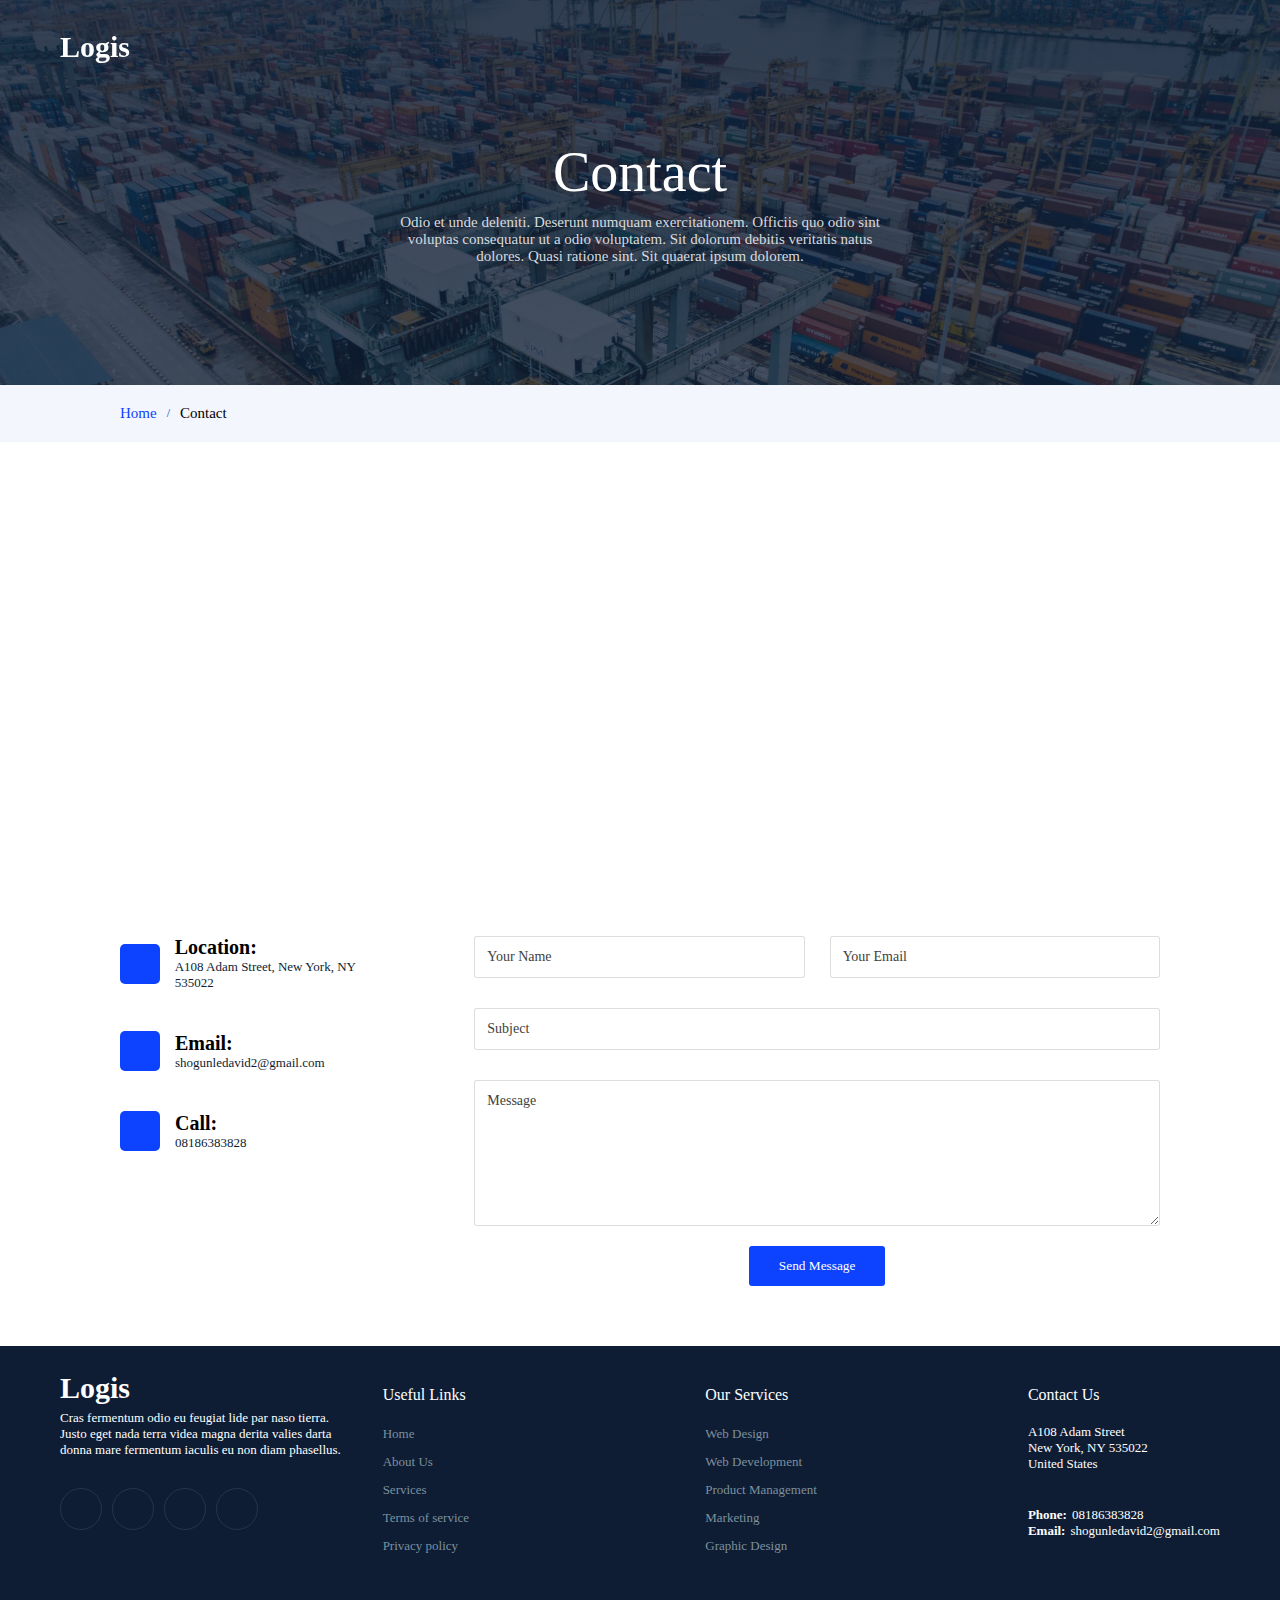
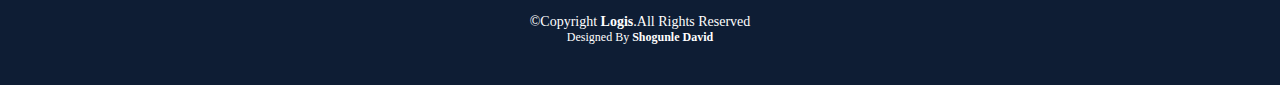
<file: logis-contact.html>
<!DOCTYPE html>
<html lang="en">
<head>
    <meta charset="UTF-8">
    <meta name="viewport" content="width=device-width, initial-scale=1.0">
    <title>Contact</title>
    <link rel="icon" href="./assets/img/features-2.jpg">
    <link
      rel="stylesheet"
      href="https://cdnjs.cloudflare.com/ajax/libs/font-awesome/6.4.0/css/all.min.css"
      integrity="sha512-iecdLmaskl7CVkqkXNQ/ZH/XLlvWZOJyj7Yy7tcenmpD1ypASozpmT/E0iPtmFIB46ZmdtAc9eNBvH0H/ZpiBw=="
      crossorigin="anonymous"
      referrerpolicy="no-referrer"
    />
    <link
      rel="stylesheet"
      href="https://cdn.jsdelivr.net/npm/swiper@9/swiper-bundle.min.css"
    />
    <link rel="stylesheet" href="./css/logis.css" />
    <link rel="stylesheet" href="./css/logis-contact.css">

</head>
<body>

     <!-- PRELOADER -->
     <div id="preloader">
        <div class="loader"></div>
      </div>  
    <!-- CONTACT SECTION -->
    <section class="contact-page">
      <nav>
        <a class="brand" href="">Logis</a>
        <div class="nav-links">
          <ul>
            <li><a href="index.html">Home</a></li>
            <li><a href="logis-about.html">About</a></li>
            <li><a href="logis-services.html">Services</a></li>
            <li><a href="logis-pricing.html">Pricing</a></li>
            <li class="drop-down-trigger">
              <a id="drop-down-tag" href=""
                >Drop Down <i class="fa-solid fa-angle-down"></i
              ></a>
              <div class="drop-down-section">
                <ul>
                  <li><a href="">Drop Down-1</a></li>
                  <li class="deep-drop-down-trigger">
                    <a id="deep-drop-down" href=""
                      >Deep Drop Down <i class="fa-solid fa-angle-down"></i
                    ></a>
                    <div class="deep-drop-down-section">
                      <ul>
                        <li><a href="">Deep Drop Down 1 </a></li>
                        <li><a href="">Deep Drop Down 2 </a></li>
                        <li><a href="">Deep Drop Down 3</a></li>
                        <li><a href="">Deep Drop Down 4</a></li>
                        <li><a href="">Deep Drop Down 5</a></li>
                      </ul>
                    </div>
                  </li>
                  <li><a href="">Drop Down 2</a></li>
                  <li><a href="">Drop Down 3</a></li>
                  <li><a href="">Drop Down 4</a></li>
                </ul>
              </div>
            </li>
            <li><a class="active" href="logis-contact.html">Contact</a></li>
          </ul>
          <div class="nav-btn">
            <a href="logis-get-a-quote.html">Get a Quote</a>
          </div>
        </div>
        <button class="small-screen-nav-btn"><i class="fa-solid fa-bars"></i></button>
      </nav>
      <div class="small-screen-menu">
        <button class="small-screen-nav-btn-2"><i class="fa-solid fa-xmark"></i></button>
        <ul>
          <li>
            <a href="logis.html">Home</a>
          </li>
          <li>
            <a href="logis-about.html">About</a>
          </li>
          <li>
            <a href="logis-services.html">Services</a>
          </li>
          <li>
            <a href="logis-pricing.html">Pricing</a>
          </li>
          <li class="small-screen-menu-dropdown">
            <button>Drop-Down <i class="fa-solid fa-angle-down"></i></button>
            <div class="small-screen-deep-drop-down hide">
              <ul>
                <li><a href="">Deep Drop Down 1 </a></li>
                <li><a href="">Deep Drop Down 2 </a></li>
                <li><a href="">Deep Drop Down 3</a></li>
                <li><a href="">Deep Drop Down 4</a></li>
                <li><a href="">Deep Drop Down 5</a></li>
              </ul>
            </div>
          </li>
          <li>
            <a class="active" href="logis-contact.html">Contact</a>
          </li>
          <li>
            <a class="small-screen-menu-btn" href="logis-get-a-quote.html">Get a Quote</a>
          </li>
        </ul>
    </div>
      <div class="contact-page-text">
        <h1>Contact</h1>
        <p>
          Odio et unde deleniti. Deserunt numquam exercitationem. Officiis quo
          odio sint voluptas consequatur ut a odio voluptatem. Sit dolorum
          debitis veritatis natus dolores. Quasi ratione sint. Sit quaerat ipsum
          dolorem.
        </p>
      </div>
    </section>
    <!-- CONTACT HEADING -->
    <div class="contact-page-heading">
      <p><a href="logis.html">Home</a><span>/</span> Contact</p>
    </div>

    <!-- TO-TOP BUTTON -->
    <div class="to-top-btn">
      <a href="#"><i class="fa-solid fa-arrow-up"></i></a>
    </div>


    <!-- CONTACT INFO SECTION -->
    <section class="contact-info hidden-17">
        <div class="contact-location-map">
            <iframe src="https://www.google.com/maps/embed?pb=!1m18!1m12!1m3!1d3024.3614657904045!2d-74.0087126242404!3d40.71005857139381!2m3!1f0!2f0!3f0!3m2!1i1024!2i768!4f13.1!3m3!1m2!1s0x89c25a22a3bda30d%3A0xb89d1fe6bc499443!2sDowntown%20Conference%20Center!5e0!3m2!1sen!2sng!4v1683899949149!5m2!1sen!2sng" height="350" style="border:0;" allowfullscreen="" loading="lazy" referrerpolicy="no-referrer-when-downgrade"></iframe>
        </div>
        <div class="contact-info-main">
            <div class="location-info">
                <ul>
                    <li>
                        <i class="fa-solid fa-location-dot"></i>
                        <div class="location-info-text"><span>Location:</span><p>A108 Adam Street, New York, NY 535022</p></div>
                    </li>
                    <li>
                        <i class="fa-solid fa-envelope"></i>
                        <div class="location-info-text"><span>Email:</span><p>shogunledavid2@gmail.com</p></div>
                    </li>
                    <li>
                        <i class="fa-solid fa-mobile-screen-button"></i>
                        <div class="location-info-text"><span>Call:</span><p>08186383828</p></div>
                    </li>
                </ul>
            </div>
            <div class="contact-info-form">
                <form>
                    <div class="contact-input">
                        <div class="contact-input-field-1">
                            <input type="text" placeholder="Your Name" required>
                            <input type="text" placeholder="Your Email"  required>
                        </div>
                        <input type="text" placeholder="Subject"  required>
                        <textarea name="" id="" cols="30" rows="10"  placeholder="Message"  required></textarea>
                    </div>
                    <input type="submit" value="Send Message">
                </form>
            </div>
        </div>
    </section>

    <!-- FAQ SECTION -->
    <section class="faq">
      <div class="faq-heading hidden-10">
        <h1 class="faq-heading-background">FREQUENTLY ASKED QUESTIONS</h1>
        <h2 class="faq-heading-main">FREQUENTLY ASKED QUESTIONS</h2>
        <div class="faq-border"></div>
      </div>
      <div class="faq-accordion-section">

          <div class="faq-accordion-content hidden-11">
              <div class="faq-accordion-label">
                  <button class="faq-accordion-label-btn-1">
                      <span class="faq-accordion-icon"><i class="fa-solid fa-question mark"></i></span>
                      <span class="faq-accordion-question-1">
                        Non consectetur a erat nam at lectus urna duis? 
                        <i class="fa-solid fa-angle-down"></i>
                      </span>
                  </button>
                  <div class="faq-accordion-text-1">
                      <p>
                        Feugiat pretium nibh ipsum consequat. Tempus iaculis urna id volutpat lacus laoreet non curabitur gravida. Venenatis lectus magna fringilla urna porttitor rhoncus dolor purus non.
                      </p>
                  </div>
              </div>
          </div>
          
          <div class="faq-accordion-content hidden-11">
            <div class="faq-accordion-label">
                <button class="faq-accordion-label-btn-2">
                    <span class="faq-accordion-icon"><i class="fa-solid fa-question mark"></i></span>
                    <span class="faq-accordion-question-2">
                      Feugiat scelerisque varius morbi enim nunc?
                      <i class="fa-solid fa-angle-down"></i>
                    </span>
                </button>
                <div class="faq-accordion-text-2">
                    <p>
                      Dolor sit amet consectetur adipiscing elit pellentesque habitant morbi. Id interdum velit laoreet id donec ultrices. Fringilla phasellus faucibus scelerisque eleifend donec pretium. Est pellentesque elit ullamcorper dignissim. Mauris ultrices eros in cursus turpis massa tincidunt dui.
                    </p>
                </div>
            </div>
        </div>

        <div class="faq-accordion-content hidden-11">
          <div class="faq-accordion-label">
              <button class="faq-accordion-label-btn-3">
                  <span class="faq-accordion-icon"><i class="fa-solid fa-question mark"></i></span>
                  <span class="faq-accordion-question-3">
                    Dolor sit amet consectetur adipiscing elit?
                    <i class="fa-solid fa-angle-down"></i>
                  </span>
              </button>
              <div class="faq-accordion-text-3">
                  <p>
                    Eleifend mi in nulla posuere sollicitudin aliquam ultrices sagittis orci. Faucibus pulvinar elementum integer enim. Sem nulla pharetra diam sit amet nisl suscipit. Rutrum tellus pellentesque eu tincidunt. Lectus urna duis convallis convallis tellus. Urna molestie at elementum eu facilisis sed odio morbi quis
                  </p>
              </div>
          </div>
      </div>

      <div class="faq-accordion-content hidden-11">
        <div class="faq-accordion-label">
            <button class="faq-accordion-label-btn-4">
                <span class="faq-accordion-icon"><i class="fa-solid fa-question mark"></i></span>
                <span class="faq-accordion-question-4">
                  Tempus quam pellentesque nec nam aliquam sem et tortor consequat?
                  <i class="fa-solid fa-angle-down"></i>
                </span>
            </button>
            <div class="faq-accordion-text-4">
                <p>
                  Molestie a iaculis at erat pellentesque adipiscing commodo. Dignissim suspendisse in est ante in. Nunc vel risus commodo viverra maecenas accumsan. Sit amet nisl suscipit adipiscing bibendum est. Purus gravida quis blandit turpis cursus in.
                </p>
            </div>
        </div>
    </div>

    <div class="faq-accordion-content hidden-11">
      <div class="faq-accordion-label">
          <button class="faq-accordion-label-btn-5">
              <span class="faq-accordion-icon"><i class="fa-solid fa-question mark"></i></span>
              <span class="faq-accordion-question-5">
                Tortor vitae purus faucibus ornare. Varius vel pharetra vel turpis nunc eget lorem dolor?
                <i class="fa-solid fa-angle-down"></i>
              </span>
          </button>
          <div class="faq-accordion-text-5">
              <p>
                Laoreet sit amet cursus sit amet dictum sit amet justo. Mauris vitae ultricies leo integer malesuada nunc vel. Tincidunt eget nullam non nisi est sit amet. Turpis nunc eget lorem dolor sed. Ut venenatis tellus in metus vulputate eu scelerisque.
              </p>
          </div>
      </div>
  </div>

      </div>
    </section>


    <!-- FOOTER -->
    <footer>
        <div class="footer-columns">
          <div class="footer-col-1">
            <h2>Logis</h2>
            <p>
              Cras fermentum odio eu feugiat lide par naso tierra. Justo eget nada
              terra videa magna derita valies darta donna mare fermentum iaculis eu
              non diam phasellus.
            </p>
            <div class="footer-socials">
              <a href="#"><i class="fa-brands fa-twitter"></i></a>
              <a href="#"><i class="fa-brands fa-facebook"></i></a>
              <a href="#"><i class="fa-brands fa-instagram"></i></a>
              <a href="#"><i class="fa-brands fa-linkedin"></i></a>
            </div>
          </div>
          <div class="footer-col-2">
            <h3>Useful Links</h3>
            <ul>
              <li><a href="#">Home</a></li>
              <li><a href="#">About Us</a></li>
              <li><a href="#">Services</a></li>
              <li><a href="#">Terms of service</a></li>
              <li><a href="#">Privacy policy</a></li>
            </ul>
          </div>
          <div class="footer-col-3">
            <h3>Our Services</h3>
            <ul>
              <li><a href="#">Web Design</a></li>
              <li><a href="#">Web Development</a></li>
              <li><a href="#">Product Management</a></li>
              <li><a href="#">Marketing</a></li>
              <li><a href="#">Graphic Design</a></li>
            </ul>
          </div>
          <div class="footer-col-4">
            <h3>Contact Us</h3>
            <div class="info">
                <p class="info-p1" >A108 Adam Street <br> New York, NY 535022 <br> United States</p>
                <div class="footer-contact">
                    <p><span>Phone:</span>08186383828</p>
                    <p><span>Email:</span>shogunledavid2@gmail.com</p>
                </div>
            </div>
          </div>
        </div>
        <div class="footer-copyright">
            <p class="copyright-p1">&copy;Copyright <span>Logis</span>.All Rights Reserved</p>
            <p class="copyright-p2">Designed By <span>Shogunle David</span></p>
        </div>
      </footer>
  

    <script src="index.js"></script>
</body>
</html>
</file>
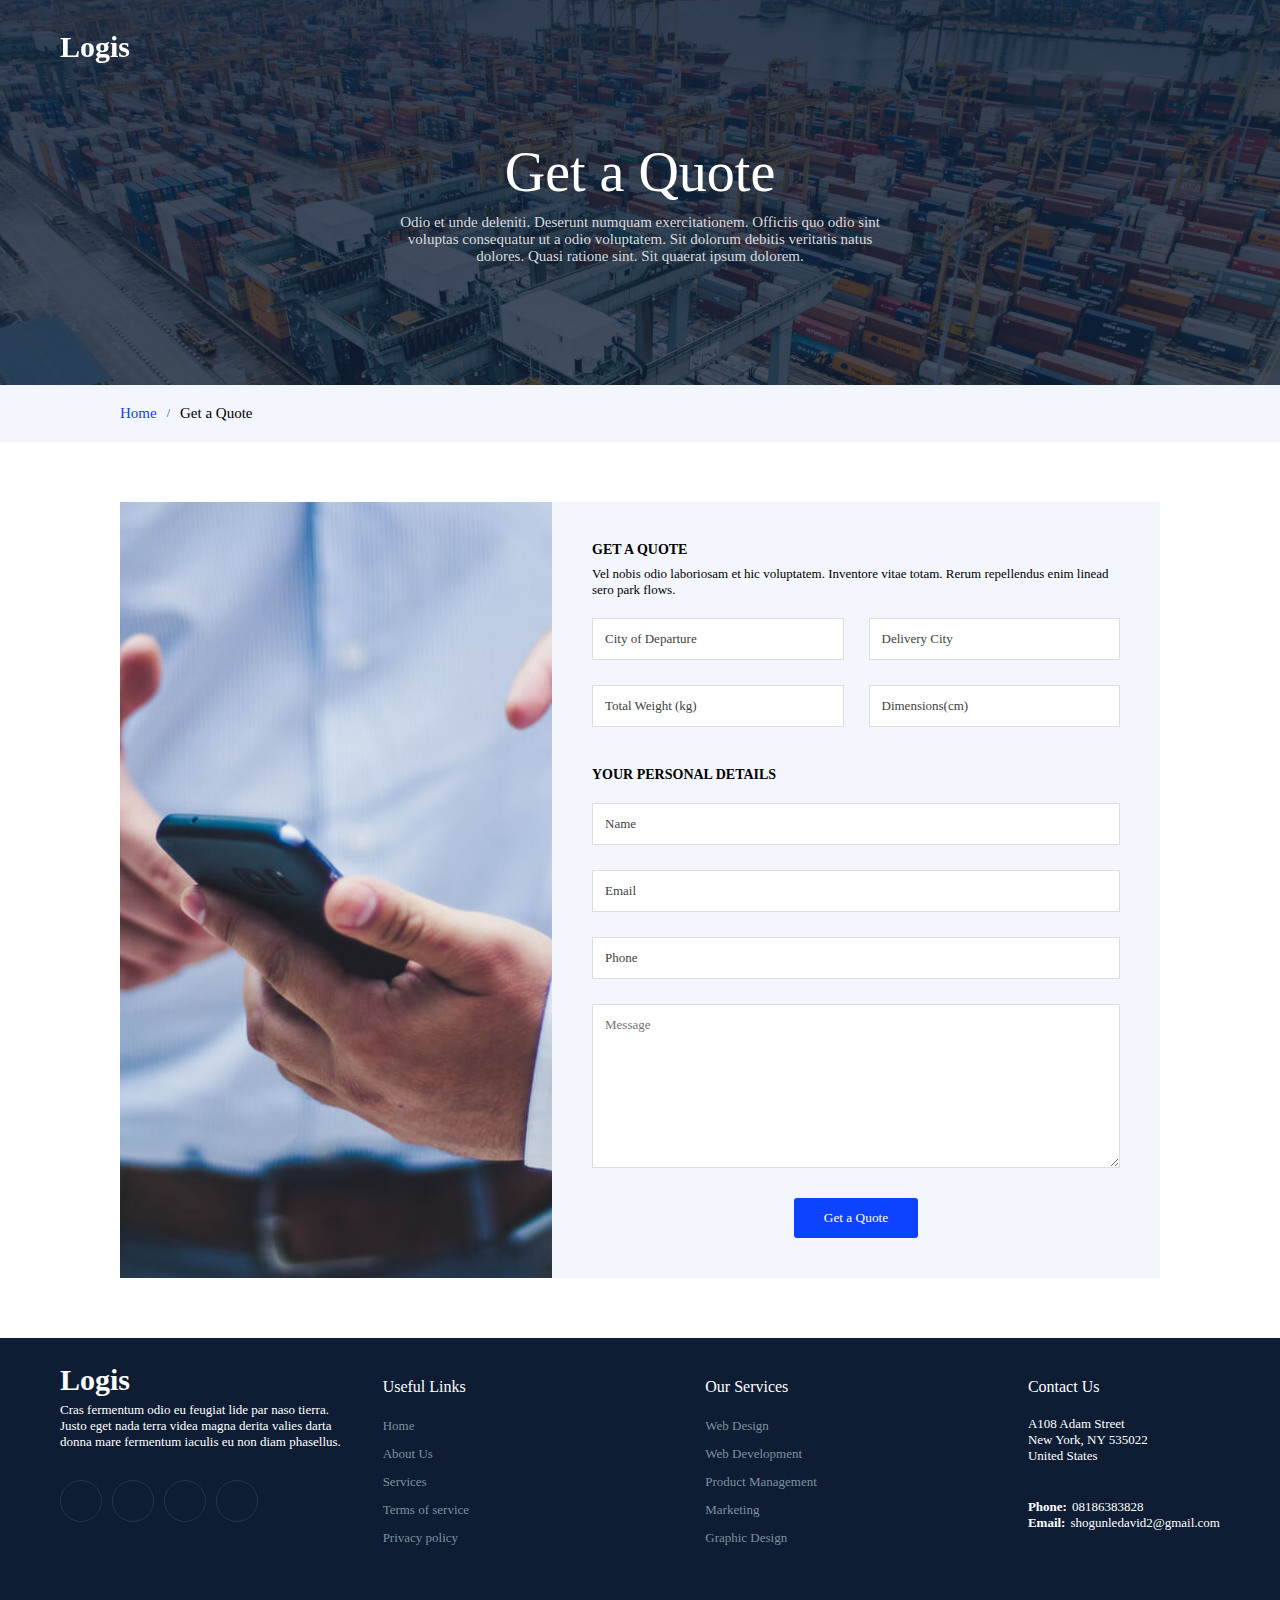
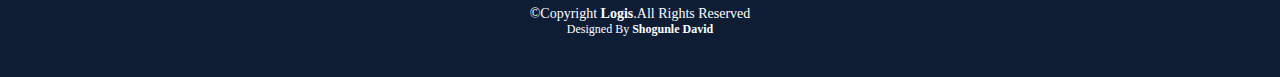
<file: logis-get-a-quote.html>
<!DOCTYPE html>
<html lang="en">
<head>
    <meta charset="UTF-8">
    <meta name="viewport" content="width=device-width, initial-scale=1.0">
    <title>Get-A-Quote</title>
    <link
      rel="stylesheet"
      href="https://cdnjs.cloudflare.com/ajax/libs/font-awesome/6.4.0/css/all.min.css"
      integrity="sha512-iecdLmaskl7CVkqkXNQ/ZH/XLlvWZOJyj7Yy7tcenmpD1ypASozpmT/E0iPtmFIB46ZmdtAc9eNBvH0H/ZpiBw=="
      crossorigin="anonymous"
      referrerpolicy="no-referrer"
    />
    <link rel="icon" href="./assets/img/quote-bg.jpg">
    <link
      rel="stylesheet"
      href="https://cdn.jsdelivr.net/npm/swiper@9/swiper-bundle.min.css"
    />
    <link rel="stylesheet" href="./css/logis.css" />
    <link rel="stylesheet" href="./css/logis-get-a-quote.css">
</head>
<body>
      <!-- PRELOADER -->
      <div id="preloader">
        <div class="loader"></div>
      </div>  
    <!-- GET A QUOTE SECTION -->
    <section class="gaq-page">
      <nav>
        <a class="brand" href="">Logis</a>
        <div class="nav-links">
          <ul>
            <li><a href="index.html">Home</a></li>
            <li><a href="logis-about.html">About</a></li>
            <li><a href="logis-services.html">Services</a></li>
            <li><a href="logis-pricing.html">Pricing</a></li>
            <li class="drop-down-trigger">
              <a id="drop-down-tag" href=""
                >Drop Down <i class="fa-solid fa-angle-down"></i
              ></a>
              <div class="drop-down-section">
                <ul>
                  <li><a href="">Drop Down-1</a></li>
                  <li class="deep-drop-down-trigger">
                    <a id="deep-drop-down" href=""
                      >Deep Drop Down <i class="fa-solid fa-angle-down"></i
                    ></a>
                    <div class="deep-drop-down-section">
                      <ul>
                        <li><a href="">Deep Drop Down 1 </a></li>
                        <li><a href="">Deep Drop Down 2 </a></li>
                        <li><a href="">Deep Drop Down 3</a></li>
                        <li><a href="">Deep Drop Down 4</a></li>
                        <li><a href="">Deep Drop Down 5</a></li>
                      </ul>
                    </div>
                  </li>
                  <li><a href="">Drop Down 2</a></li>
                  <li><a href="">Drop Down 3</a></li>
                  <li><a href="">Drop Down 4</a></li>
                </ul>
              </div>
            </li>
            <li><a href="logis-contact.html">Contact</a></li>
          </ul>
          <div class="nav-btn">
            <a href="logis-get-a-quote.html">Get a Quote</a>
          </div>
        </div>
        <button class="small-screen-nav-btn"><i class="fa-solid fa-bars"></i></button>
      </nav>
      <div class="small-screen-menu">
        <button class="small-screen-nav-btn-2"><i class="fa-solid fa-xmark"></i></button>
        <ul>
          <li>
            <a href="logis.html">Home</a>
          </li>
          <li>
            <a href="logis-about.html">About</a>
          </li>
          <li>
            <a href="logis-services.html">Services</a>
          </li>
          <li>
            <a href="logis-pricing.html">Pricing</a>
          </li>
          <li class="small-screen-menu-dropdown">
            <button>Drop-Down <i class="fa-solid fa-angle-down"></i></button>
            <div class="small-screen-deep-drop-down hide">
              <ul>
                <li><a href="">Deep Drop Down 1 </a></li>
                <li><a href="">Deep Drop Down 2 </a></li>
                <li><a href="">Deep Drop Down 3</a></li>
                <li><a href="">Deep Drop Down 4</a></li>
                <li><a href="">Deep Drop Down 5</a></li>
              </ul>
            </div>
          </li>
          <li>
            <a href="logis-contact.html">Contact</a>
          </li>
          <li>
            <a class="small-screen-menu-btn" href="logis-get-a-quote.html">Get a Quote</a>
          </li>
        </ul>
    </div>
      <div class="gaq-page-text">
        <h1>Get a Quote</h1>
        <p>
          Odio et unde deleniti. Deserunt numquam exercitationem. Officiis quo
          odio sint voluptas consequatur ut a odio voluptatem. Sit dolorum
          debitis veritatis natus dolores. Quasi ratione sint. Sit quaerat ipsum
          dolorem.
        </p>
      </div>
    </section>
    <!-- GET A QUOTE HEADING -->
    <div class="gaq-page-heading">
      <p><a href="logis.html">Home</a><span>/</span> Get a Quote</p>
    </div>
     <!-- TO-TOP BUTTON -->
     <div class="to-top-btn">
      <a href="#"><i class="fa-solid fa-arrow-up"></i></a>
    </div>



    <!-- GET A QUOTE FORM -->
    <section class="gaq-form-section hidden-16">
        <div class="gaq-form">
            <div class="gaq-form-img">
            </div>

            <div class="gaq-form-main">
              <form>
                  <h3>GET A QUOTE</h3>
                  <p>Vel nobis odio laboriosam et hic voluptatem. Inventore vitae totam. Rerum repellendus enim linead sero park flows.</p>
                  <div class="gaq-input-1">
                      <div class="gaq-input-field-1">
                          <input type="text" required placeholder="City of Departure">
                          <input type="text"required placeholder="Total Weight (kg)">
                      </div>
                      <div class="gaq-input-field-2">
                          <input type="text" required placeholder="Delivery City">
                          <input type="text" required placeholder="Dimensions(cm)">
                      </div>
                  </div>
                 <div class="gaq-personal-details" required>
                      <h3>YOUR PERSONAL DETAILS</h3>
                      <div class="gaq-input-2">
                          <input type="text" required placeholder="Name">
                          <input type="text" required placeholder="Email">
                          <input type="text" required placeholder="Phone">
                          <textarea name="" id="" cols="30" rows="10" required placeholder="Message"></textarea >
                      </div>
                 </div>
                 <input type="submit" value="Get a Quote">
              </form>
            </div>
        </div>
    </section>

    <!-- FAQ SECTION -->
    <section class="faq">
      <div class="faq-heading hidden-10">
        <h1 class="faq-heading-background">FREQUENTLY ASKED QUESTIONS</h1>
        <h2 class="faq-heading-main">FREQUENTLY ASKED QUESTIONS</h2>
        <div class="faq-border"></div>
      </div>
      <div class="faq-accordion-section">

          <div class="faq-accordion-content hidden-11">
              <div class="faq-accordion-label">
                  <button class="faq-accordion-label-btn-1">
                      <span class="faq-accordion-icon"><i class="fa-solid fa-question mark"></i></span>
                      <span class="faq-accordion-question-1">
                        Non consectetur a erat nam at lectus urna duis? 
                        <i class="fa-solid fa-angle-down"></i>
                      </span>
                  </button>
                  <div class="faq-accordion-text-1">
                      <p>
                        Feugiat pretium nibh ipsum consequat. Tempus iaculis urna id volutpat lacus laoreet non curabitur gravida. Venenatis lectus magna fringilla urna porttitor rhoncus dolor purus non.
                      </p>
                  </div>
              </div>
          </div>
          
          <div class="faq-accordion-content hidden-11">
            <div class="faq-accordion-label">
                <button class="faq-accordion-label-btn-2">
                    <span class="faq-accordion-icon"><i class="fa-solid fa-question mark"></i></span>
                    <span class="faq-accordion-question-2">
                      Feugiat scelerisque varius morbi enim nunc?
                      <i class="fa-solid fa-angle-down"></i>
                    </span>
                </button>
                <div class="faq-accordion-text-2">
                    <p>
                      Dolor sit amet consectetur adipiscing elit pellentesque habitant morbi. Id interdum velit laoreet id donec ultrices. Fringilla phasellus faucibus scelerisque eleifend donec pretium. Est pellentesque elit ullamcorper dignissim. Mauris ultrices eros in cursus turpis massa tincidunt dui.
                    </p>
                </div>
            </div>
        </div>

        <div class="faq-accordion-content hidden-11">
          <div class="faq-accordion-label">
              <button class="faq-accordion-label-btn-3">
                  <span class="faq-accordion-icon"><i class="fa-solid fa-question mark"></i></span>
                  <span class="faq-accordion-question-3">
                    Dolor sit amet consectetur adipiscing elit?
                    <i class="fa-solid fa-angle-down"></i>
                  </span>
              </button>
              <div class="faq-accordion-text-3">
                  <p>
                    Eleifend mi in nulla posuere sollicitudin aliquam ultrices sagittis orci. Faucibus pulvinar elementum integer enim. Sem nulla pharetra diam sit amet nisl suscipit. Rutrum tellus pellentesque eu tincidunt. Lectus urna duis convallis convallis tellus. Urna molestie at elementum eu facilisis sed odio morbi quis
                  </p>
              </div>
          </div>
      </div>

      <div class="faq-accordion-content hidden-11">
        <div class="faq-accordion-label">
            <button class="faq-accordion-label-btn-4">
                <span class="faq-accordion-icon"><i class="fa-solid fa-question mark"></i></span>
                <span class="faq-accordion-question-4">
                  Tempus quam pellentesque nec nam aliquam sem et tortor consequat?
                  <i class="fa-solid fa-angle-down"></i>
                </span>
            </button>
            <div class="faq-accordion-text-4">
                <p>
                  Molestie a iaculis at erat pellentesque adipiscing commodo. Dignissim suspendisse in est ante in. Nunc vel risus commodo viverra maecenas accumsan. Sit amet nisl suscipit adipiscing bibendum est. Purus gravida quis blandit turpis cursus in.
                </p>
            </div>
        </div>
    </div>

    <div class="faq-accordion-content hidden-11">
      <div class="faq-accordion-label">
          <button class="faq-accordion-label-btn-5">
              <span class="faq-accordion-icon"><i class="fa-solid fa-question mark"></i></span>
              <span class="faq-accordion-question-5">
                Tortor vitae purus faucibus ornare. Varius vel pharetra vel turpis nunc eget lorem dolor?
                <i class="fa-solid fa-angle-down"></i>
              </span>
          </button>
          <div class="faq-accordion-text-5">
              <p>
                Laoreet sit amet cursus sit amet dictum sit amet justo. Mauris vitae ultricies leo integer malesuada nunc vel. Tincidunt eget nullam non nisi est sit amet. Turpis nunc eget lorem dolor sed. Ut venenatis tellus in metus vulputate eu scelerisque.
              </p>
          </div>
      </div>
  </div>

      </div>
    </section>

    <!-- FOOTER -->
    <footer>
        <div class="footer-columns">
          <div class="footer-col-1">
            <h2>Logis</h2>
            <p>
              Cras fermentum odio eu feugiat lide par naso tierra. Justo eget nada
              terra videa magna derita valies darta donna mare fermentum iaculis eu
              non diam phasellus.
            </p>
            <div class="footer-socials">
              <a href="#"><i class="fa-brands fa-twitter"></i></a>
              <a href="#"><i class="fa-brands fa-facebook"></i></a>
              <a href="#"><i class="fa-brands fa-instagram"></i></a>
              <a href="#"><i class="fa-brands fa-linkedin"></i></a>
            </div>
          </div>
          <div class="footer-col-2">
            <h3>Useful Links</h3>
            <ul>
              <li><a href="#">Home</a></li>
              <li><a href="#">About Us</a></li>
              <li><a href="#">Services</a></li>
              <li><a href="#">Terms of service</a></li>
              <li><a href="#">Privacy policy</a></li>
            </ul>
          </div>
          <div class="footer-col-3">
            <h3>Our Services</h3>
            <ul>
              <li><a href="#">Web Design</a></li>
              <li><a href="#">Web Development</a></li>
              <li><a href="#">Product Management</a></li>
              <li><a href="#">Marketing</a></li>
              <li><a href="#">Graphic Design</a></li>
            </ul>
          </div>
          <div class="footer-col-4">
            <h3>Contact Us</h3>
            <div class="info">
                <p class="info-p1" >A108 Adam Street <br> New York, NY 535022 <br> United States</p>
                <div class="footer-contact">
                    <p><span>Phone:</span>08186383828</p>
                    <p><span>Email:</span>shogunledavid2@gmail.com</p>
                </div>
            </div>
          </div>
        </div>
        <div class="footer-copyright">
            <p class="copyright-p1">&copy;Copyright <span>Logis</span>.All Rights Reserved</p>
            <p class="copyright-p2">Designed By <span>Shogunle David</span></p>
        </div>
      </footer>

      <script defer src="index.js"></script>
</body>
</html>
</file>
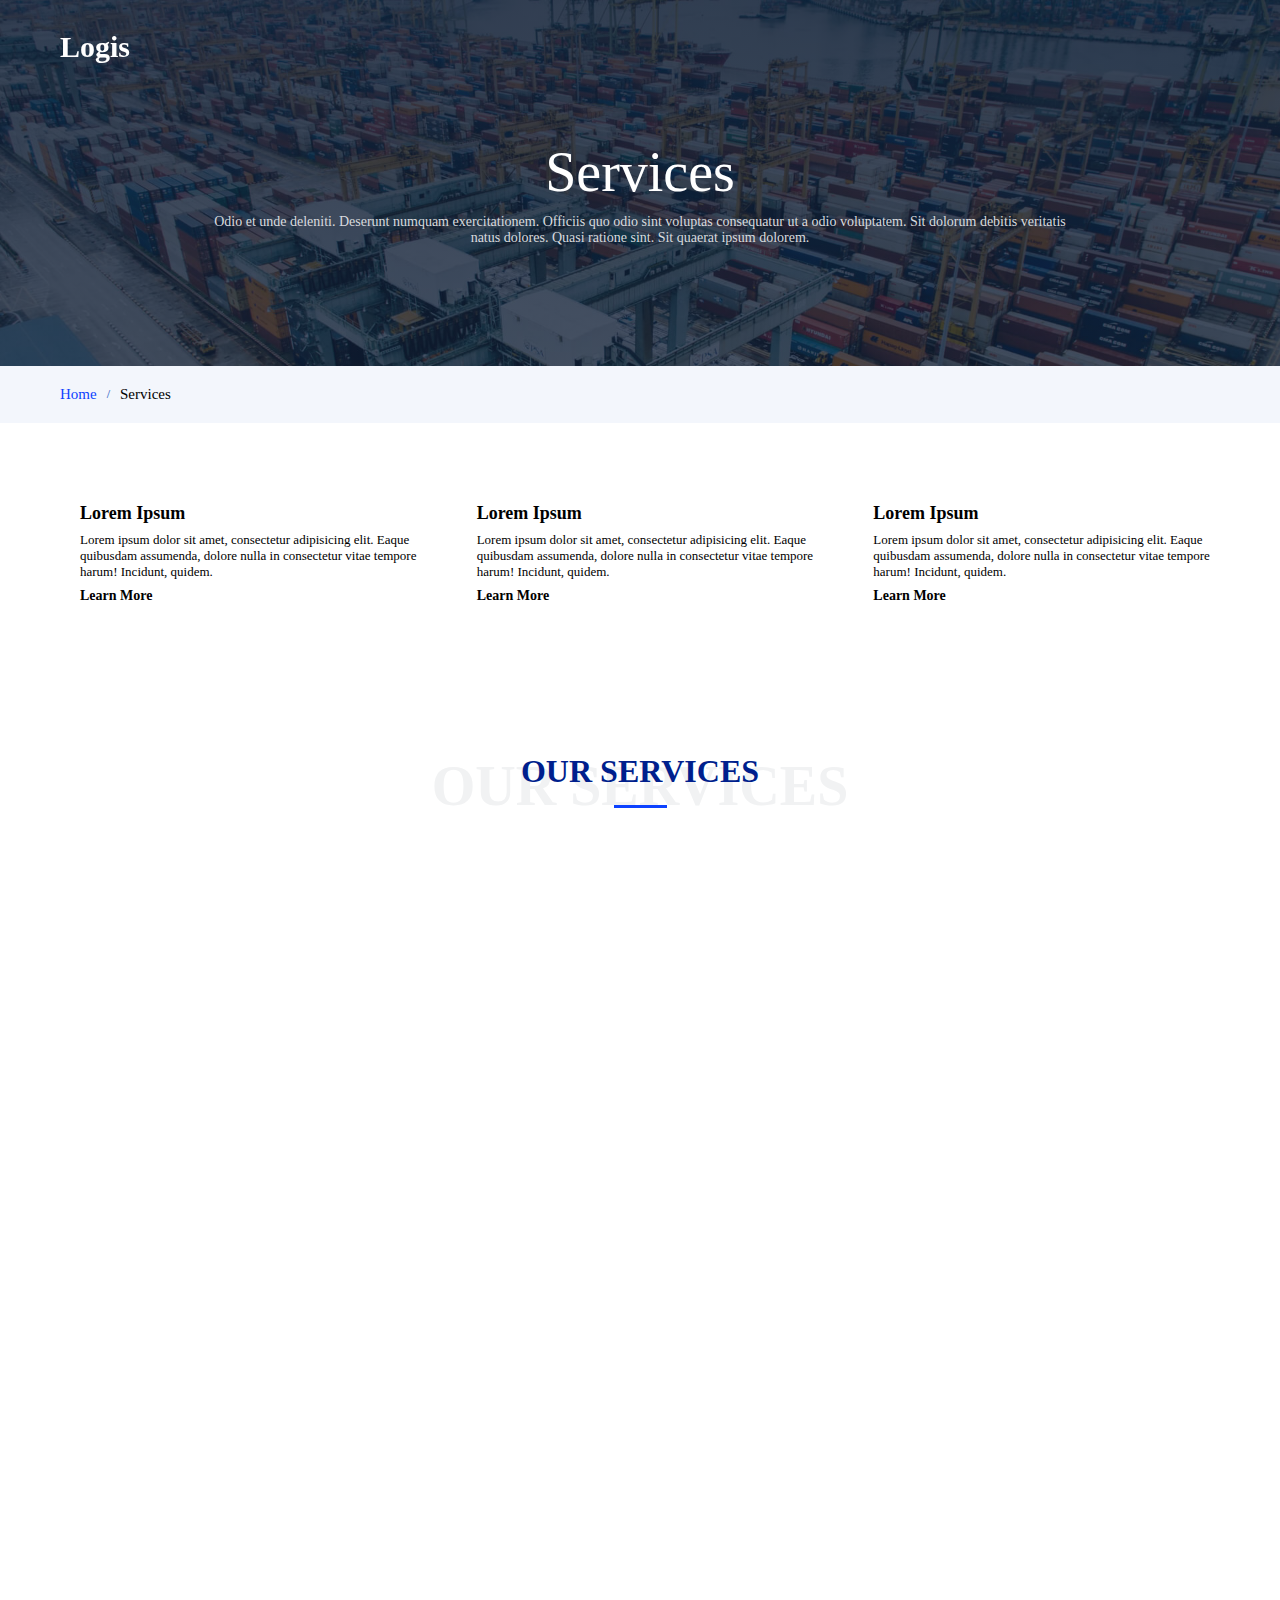
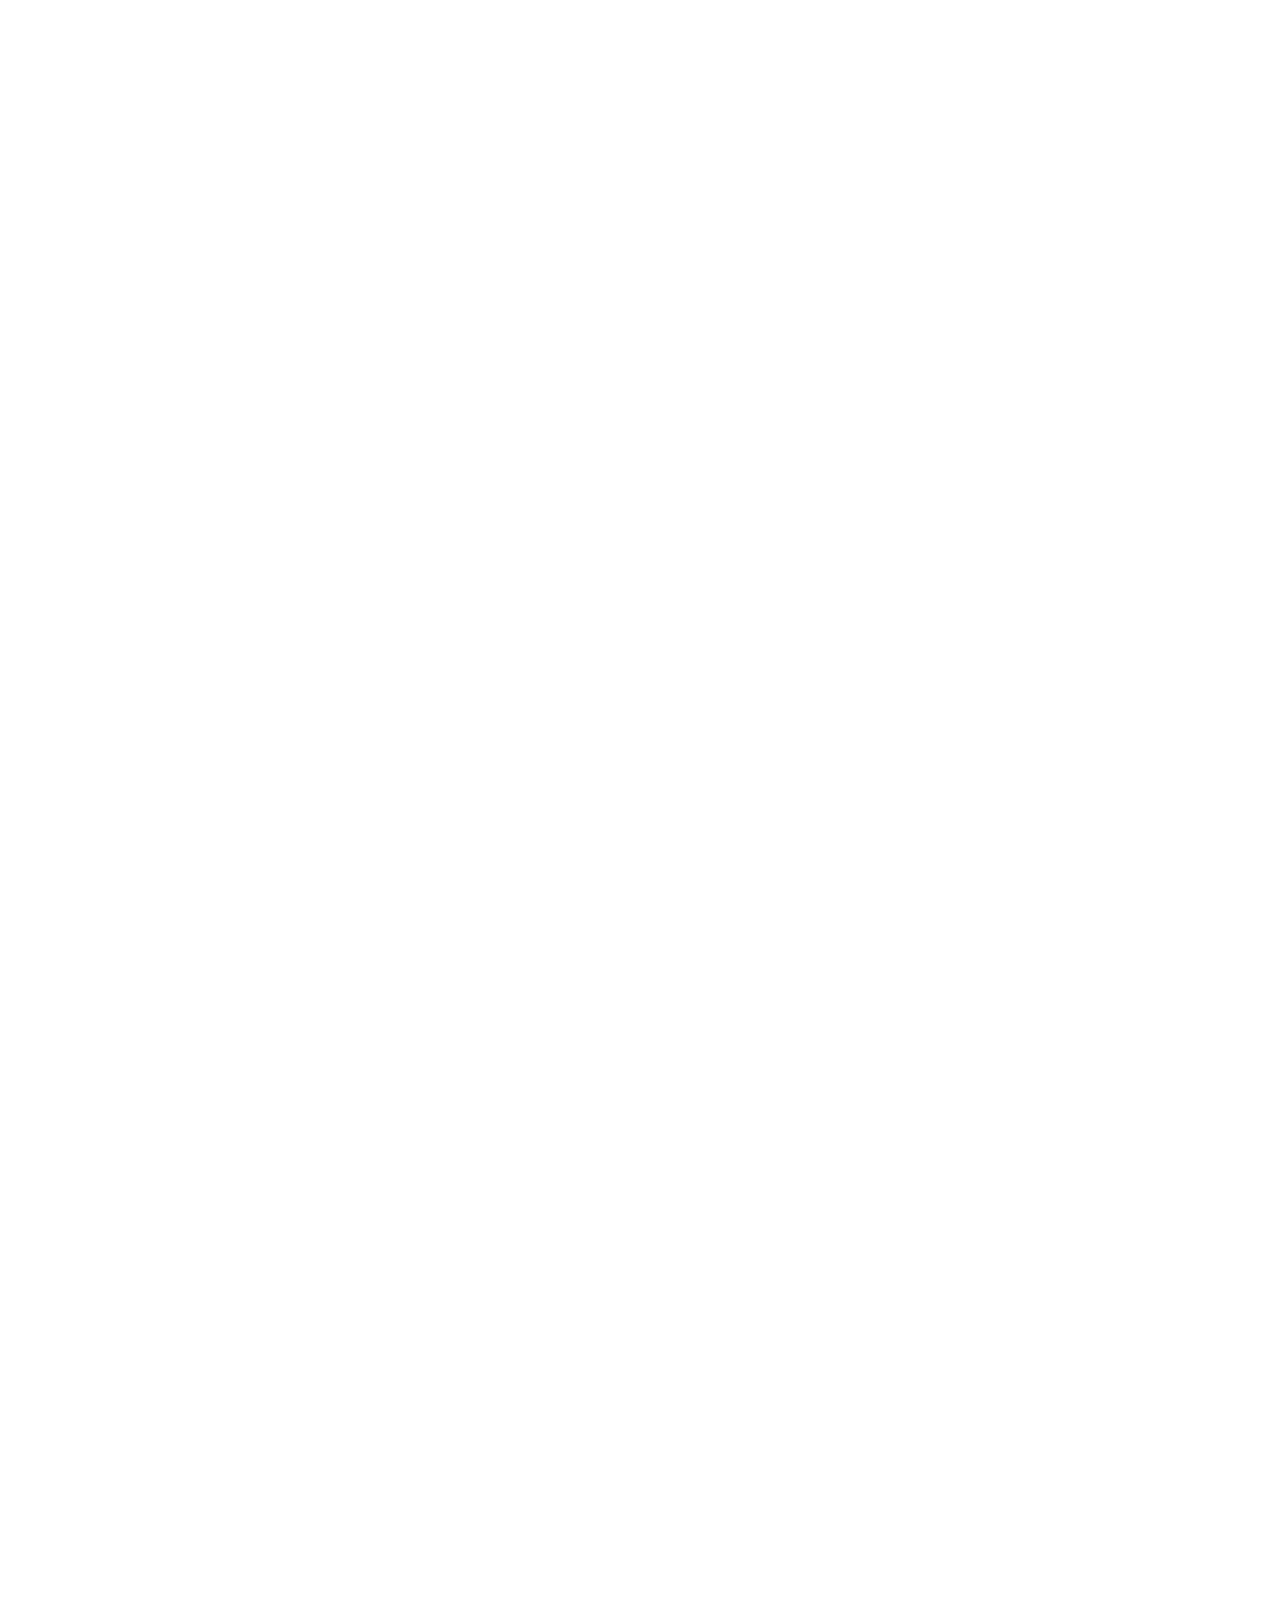
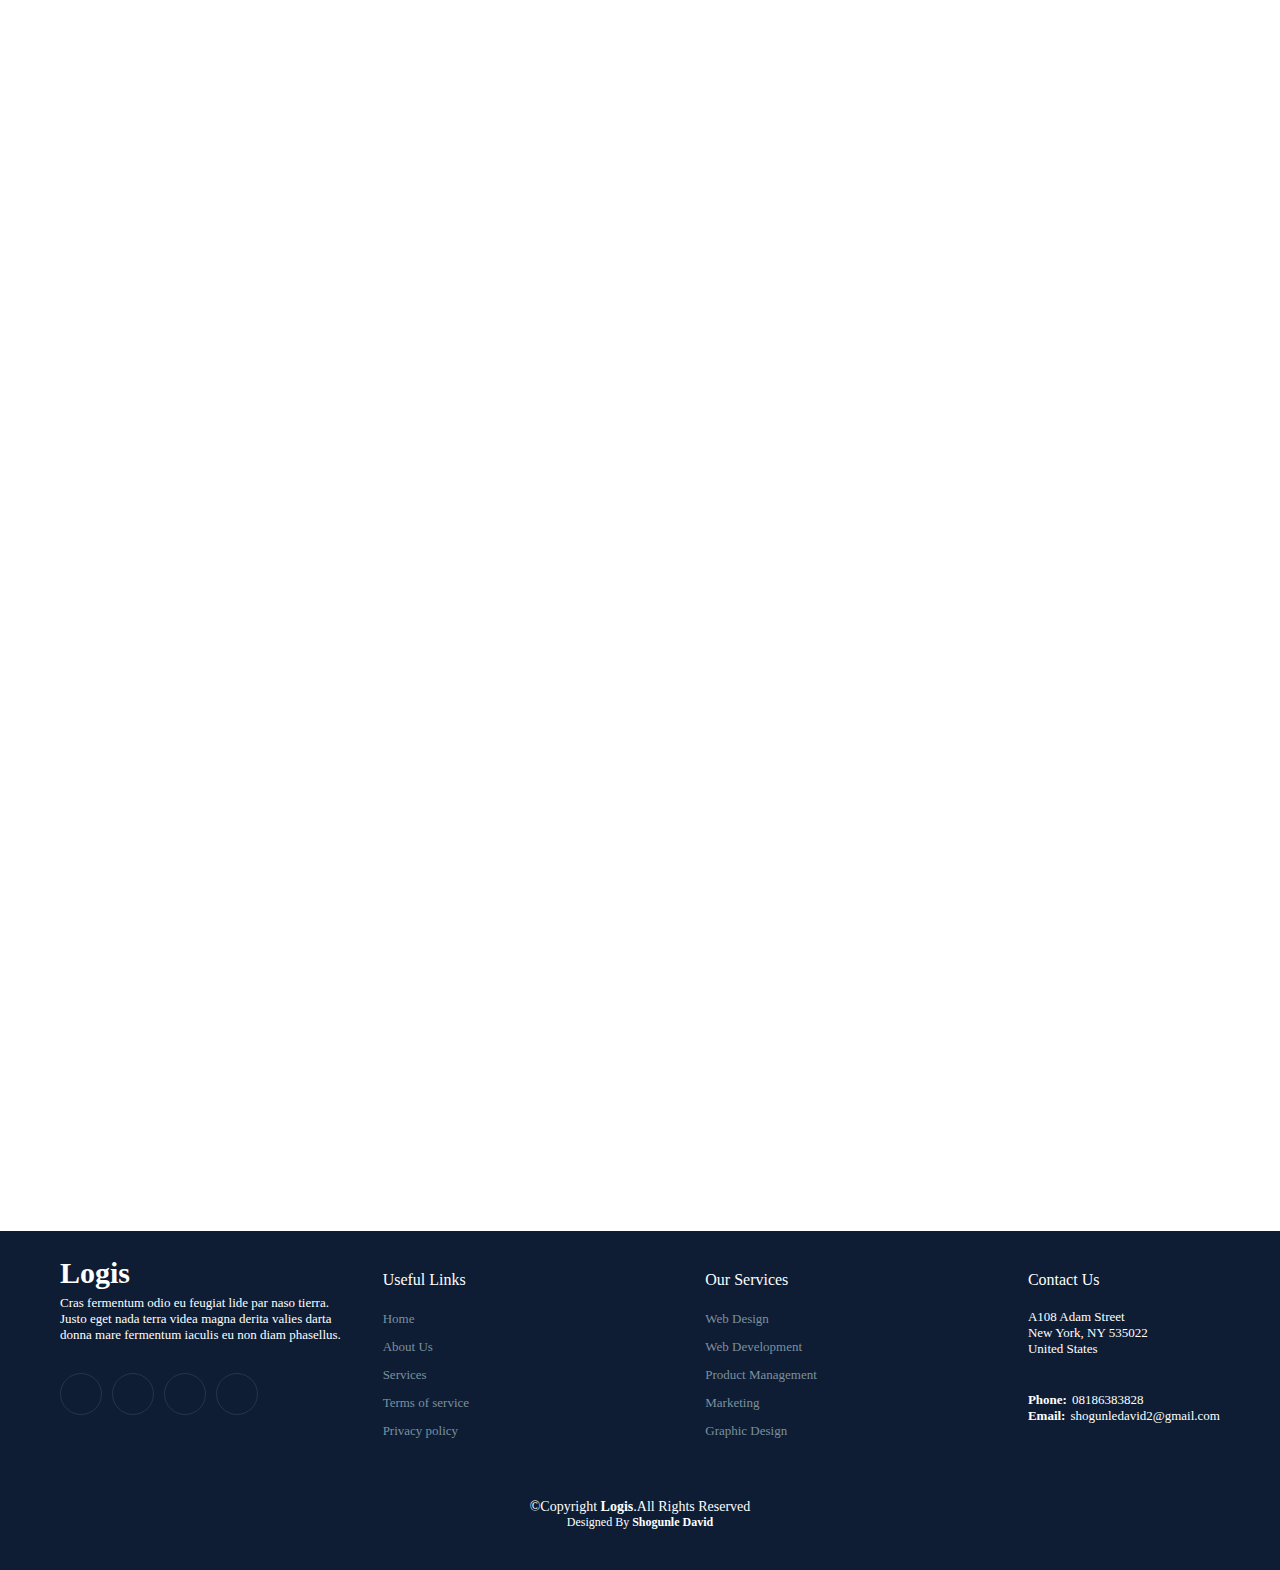
<file: logis-services.html>
<!DOCTYPE html>
<html lang="en">
<head>
    <meta charset="UTF-8">
    <meta name="viewport" content="width=device-width, initial-scale=1.0">
    <title>Services</title>
    <link rel="icon" href="./assets/img/service-details.jpg">
    <link
      rel="stylesheet"
      href="https://cdnjs.cloudflare.com/ajax/libs/font-awesome/6.4.0/css/all.min.css"
      integrity="sha512-iecdLmaskl7CVkqkXNQ/ZH/XLlvWZOJyj7Yy7tcenmpD1ypASozpmT/E0iPtmFIB46ZmdtAc9eNBvH0H/ZpiBw=="
      crossorigin="anonymous"
      referrerpolicy="no-referrer"
    />
    <link
      rel="stylesheet"
      href="https://cdn.jsdelivr.net/npm/swiper@9/swiper-bundle.min.css"
    />
    <link rel="stylesheet" href="./css/logis.css" />
    <link rel="stylesheet" href="./css/logis-services.css" />
</head>
<body>
    <!-- PRELOADER -->
    <div id="preloader">
        <div class="loader"></div>
      </div>  
    <section class="services-page">
        <!-- NAVBAR -->
        <nav>
            <a class="brand" href="">Logis</a>
            <div class="nav-links">
              <ul>
                <li><a href="index.html">Home</a></li>
                <li><a href="logis-about.html">About</a></li>
                <li><a class="active" href="logis-services.html">Services</a></li>
                <li><a href="logis-pricing.html">Pricing</a></li>
                <li class="drop-down-trigger">
                  <a id="drop-down-tag" href=""
                    >Drop Down <i class="fa-solid fa-angle-down"></i
                  ></a>
                  <div class="drop-down-section">
                    <ul>
                      <li><a href="">Drop Down-1</a></li>
                      <li class="deep-drop-down-trigger">
                        <a id="deep-drop-down" href=""
                          >Deep Drop Down <i class="fa-solid fa-angle-down"></i
                        ></a>
                        <div class="deep-drop-down-section">
                          <ul>
                            <li><a href="">Deep Drop Down 1 </a></li>
                            <li><a href="">Deep Drop Down 2 </a></li>
                            <li><a href="">Deep Drop Down 3</a></li>
                            <li><a href="">Deep Drop Down 4</a></li>
                            <li><a href="">Deep Drop Down 5</a></li>
                          </ul>
                        </div>
                      </li>
                      <li><a href="">Drop Down 2</a></li>
                      <li><a href="">Drop Down 3</a></li>
                      <li><a href="">Drop Down 4</a></li>
                    </ul>
                  </div>
                </li>
                <li><a href="logis-contact.html">Contact</a></li>
              </ul>
              <div class="nav-btn">
                <a href="logis-get-a-quote.html">Get a Quote</a>
              </div>
            </div>
            <button class="small-screen-nav-btn"><i class="fa-solid fa-bars"></i></button>
          </nav>
          <div class="small-screen-menu">
            <button class="small-screen-nav-btn-2"><i class="fa-solid fa-xmark"></i></button>
            <ul>
              <li>
                <a href="logis.html">Home</a>
              </li>
              <li>
                <a href="logis-about.html">About</a>
              </li>
              <li>
                <a class="active" href="logis-services.html">Services</a>
              </li>
              <li>
                <a href="logis-pricing.html">Pricing</a>
              </li>
              <li class="small-screen-menu-dropdown">
                <button>Drop-Down <i class="fa-solid fa-angle-down"></i></button>
                <div class="small-screen-deep-drop-down hide">
                  <ul>
                    <li><a href="">Deep Drop Down 1 </a></li>
                    <li><a href="">Deep Drop Down 2 </a></li>
                    <li><a href="">Deep Drop Down 3</a></li>
                    <li><a href="">Deep Drop Down 4</a></li>
                    <li><a href="">Deep Drop Down 5</a></li>
                  </ul>
                </div>
              </li>
              <li>
                <a href="logis-contact.html">Contact</a>
              </li>
              <li>
                <a class="small-screen-menu-btn" href="logis-get-a-quote.html">Get a Quote</a>
              </li>
            </ul>
        </div>
          <div class="services-page-text">
            <h1>Services</h1>
            <p>Odio et unde deleniti. Deserunt numquam exercitationem. Officiis quo odio sint voluptas consequatur ut a odio voluptatem. Sit dolorum debitis veritatis natus dolores. Quasi ratione sint. Sit quaerat ipsum dolorem.</p>
        </div>
    </section>
    <!-- ABOUT HEADING -->
    <div class="services-page-heading">
        <p><a href="logis.html">Home</a><span>/</span> Services</p>
    </div>
    </section>
    <!-- TO-TOP BUTTON -->
    <div class="to-top-btn">
        <a href="#"><i class="fa-solid fa-arrow-up"></i></a>
    </div>

    <!-- LEARN MORE -->
    <section class="learn-more">
        <div class="learn-flex-card hidden-3_1">
          <a class="card-icon" href=""
            ><i class="fa-solid fa-cart-flatbed"></i
          ></a>
          <div class="learn-flex-card-text">
            <a class="card-heading" href=""><h2>Lorem Ipsum</h2></a>
            <a class="card-content" href="">
              <p>
                Lorem ipsum dolor sit amet, consectetur adipisicing elit. Eaque
                quibusdam assumenda, dolore nulla in consectetur vitae tempore
                harum! Incidunt, quidem.
              </p>
            </a>
            <a class="card-link" href=""
              ><span>Learn More <i class="fa-solid fa-arrow-right"></i></span
            ></a>
          </div>
        </div>
  
        <div class="learn-flex-card hidden-3_2">
          <a class="card-icon" href=""><i class="fa-solid fa-truck"></i></a>
          <div class="learn-flex-card-text">
            <a class="card-heading" href=""><h2>Lorem Ipsum</h2></a>
            <a class="card-content" href="">
              <p>
                Lorem ipsum dolor sit amet, consectetur adipisicing elit. Eaque
                quibusdam assumenda, dolore nulla in consectetur vitae tempore
                harum! Incidunt, quidem.
              </p>
            </a>
            <a class="card-link" href=""
              ><span>Learn More <i class="fa-solid fa-arrow-right"></i></span
            ></a>
          </div>
        </div>
  
        <div class="learn-flex-card hidden-3_3">
          <a class="card-icon" href=""
            ><i class="fa-solid fa-truck-ramp-box"></i
          ></a>
          <div class="learn-flex-card-text">
            <a class="card-heading" href=""><h2>Lorem Ipsum</h2></a>
            <a class="card-content" href="">
              <p>
                Lorem ipsum dolor sit amet, consectetur adipisicing elit. Eaque
                quibusdam assumenda, dolore nulla in consectetur vitae tempore
                harum! Incidunt, quidem.
              </p>
            </a>
            <a class="card-link" href=""
              ><span>Learn More <i class="fa-solid fa-arrow-right"></i></span
            ></a>
          </div>
        </div>
      </section>


      <!-- SERVICES -->
    <section class="services">
        <div class="services-heading hidden-5">
          <h1 class="services-heading-background">OUR SERVICES</h1>
          <h2 class="services-heading-main">OUR SERVICES</h2>
          <div class="services-border"></div>
        </div>
  
        <div class="services-img-section">
          <a class="services-link hidden-6_1" href="">
            <div class="services-img-card">
              <div class="services-img">
                <img src="./css/assets/img/storage-service.jpg" alt="" />
              </div>
              <div class="services-img-card-description">
                <h3>STORAGE</h3>
                <p>
                  Lorem ipsum dolor sit amet consectetur adipisicing elit.
                  Accusantium ut, facilis suscipit a ab hic voluptates sequi
                  cumque velit! Quibusdam.
                </p>
              </div>
            </div>
          </a>
  
          <a class="services-link hidden-6_2" href="">
            <div class="services-img-card">
              <div class="services-img">
                <img src="./css/assets/img/logistics-service.jpg" alt="" />
              </div>
              <div class="services-img-card-description">
                <h3>LOGISTICS</h3>
                <p>
                  Lorem ipsum dolor sit amet consectetur adipisicing elit.
                  Accusantium ut, facilis suscipit a ab hic voluptates sequi
                  cumque velit! Quibusdam.
                </p>
              </div>
            </div>
          </a>
  
          <a class="services-link hidden-6_3" href="">
            <div class="services-img-card">
              <div class="services-img">
                <img src="./css/assets/img/cargo-service.jpg" alt="" />
              </div>
              <div class="services-img-card-description">
                <h3>CARGO</h3>
                <p>
                  Lorem ipsum dolor sit amet consectetur adipisicing elit.
                  Accusantium ut, facilis suscipit a ab hic voluptates sequi
                  cumque velit! Quibusdam.
                </p>
              </div>
            </div>
          </a>
        </div>
        <div class="services-img-section hidden-6_1">
          <a class="services-link" href="">
            <div class="services-img-card">
              <div class="services-img">
                <img src="./css/assets/img/trucking-service.jpg" alt="" />
              </div>
              <div class="services-img-card-description">
                <h3>TRUCKING</h3>
                <p>
                  Lorem ipsum dolor sit amet consectetur adipisicing elit.
                  Accusantium ut, facilis suscipit a ab hic voluptates sequi
                  cumque velit! Quibusdam.
                </p>
              </div>
            </div>
          </a>
  
          <a class="services-link hidden-6_2" href="">
            <div class="services-img-card">
              <div class="services-img">
                <img src="./css/assets/img/packaging-service.jpg" alt="" />
              </div>
              <div class="services-img-card-description">
                <h3>PACKAGING</h3>
                <p>
                  Lorem ipsum dolor sit amet consectetur adipisicing elit.
                  Accusantium ut, facilis suscipit a ab hic voluptates sequi
                  cumque velit! Quibusdam.
                </p>
              </div>
            </div>
          </a>
  
          <a class="services-link hidden-6_3" href="">
            <div class="services-img-card">
              <div class="services-img">
                <img src="./css/assets/img/warehousing-service.jpg" alt="" />
              </div>
              <div class="services-img-card-description">
                <h3>WAREHOUSING</h3>
                <p>
                  Lorem ipsum dolor sit amet consectetur adipisicing elit.
                  Accusantium ut, facilis suscipit a ab hic voluptates sequi
                  cumque velit! Quibusdam.
                </p>
              </div>
            </div>
          </a>
        </div>
      </section>
      

      <!-- FEATURES -->
    <section class="features">
        <div class="features-flex-1 hidden-8">
          <div class="features-img">
            <img src="./css/assets/img/features-1.jpg" alt="" />
          </div>
          <div class="features-text">
            <h2>
              Voluptatem dignissimos provident quasi corporis voluptates sit
              assumenda.
            </h2>
            <p>
              Lorem ipsum dolor sit amet, consectetur adipiscing elit, sed do
              eiusmod tempor incididunt ut labore et dolore magna aliqua.
            </p>
            <ul>
              <li>
                <i class="fa-solid fa-check"></i>Ullamco laboris nisi ut aliquip
                ex ea commodo consequat.
              </li>
              <li>
                <i class="fa-solid fa-check"></i>Duis aute irure dolor in
                reprehenderit in voluptate velit.
              </li>
              <li>
                <i class="fa-solid fa-check"></i>Ullam est qui quos consequatur
                eos accusamus.
              </li>
            </ul>
          </div>
        </div>
  
        <div class="features-flex-2 hidden-8">
          <div class="features-text">
            <h2>Corporis temporibus maiores provident</h2>
            <p class="features-flex-2-p1">
              Lorem ipsum dolor sit amet, consectetur adipiscing elit, sed do
              eiusmod tempor incididunt ut labore et dolore magna aliqua.
            </p>
            <p class="features-flex-2-p2">
              Ullamco laboris nisi ut aliquip ex ea commodo consequat. Duis aute
              irure dolor in reprehenderit in voluptate velit esse cillum dolore
              eu fugiat nulla pariatur. Excepteur sint occaecat cupidatat non
              proident, sunt in culpa qui officia deserunt mollit anim id est
              laborum
            </p>
          </div>
          <div class="features-img">
            <img src="./css/assets/img/features-2.jpg" alt="" />
          </div>
        </div>
  
        <div class="features-flex-3 hidden-8">
          <div class="features-img">
            <img src="./css/assets/img/features-3.jpg" alt="" />
          </div>
          <div class="features-text">
            <h2>
              Sunt consequatur ad ut est nulla consectetur reiciendis animi
              voluptas
            </h2>
            <p>
              Cupiditate placeat cupiditate placeat est ipsam culpa. Delectus quia
              minima quod. Sunt saepe odit aut quia voluptatem hic voluptas dolor
              doloremque.
            </p>
            <ul>
              <li>
                <i class="fa-solid fa-check"></i>Ullamco laboris nisi ut aliquip
                ex ea commodo consequat.
              </li>
              <li>
                <i class="fa-solid fa-check"></i>Duis aute irure dolor in
                reprehenderit in voluptate velit.
              </li>
              <li>
                <i class="fa-solid fa-check"></i>Ullam est qui quos consequatur
                eos accusamus.
              </li>
            </ul>
          </div>
        </div>
  
        <div class="features-flex-4 hidden-8">
          <div class="features-text">
            <h2>
              Quas et necessitatibus eaque impedit ipsum animi consequatur
              incidunt in
            </h2>
            <p class="features-flex-4-p1">
              Lorem ipsum dolor sit amet, consectetur adipiscing elit, sed do
              eiusmod tempor incididunt ut labore et dolore magna aliqua.
            </p>
            <p class="features-flex-4-p2">
              Ullamco laboris nisi ut aliquip ex ea commodo consequat. Duis aute
              irure dolor in reprehenderit in voluptate velit esse cillum dolore
              eu fugiat nulla pariatur. Excepteur sint occaecat cupidatat non
              proident, sunt in culpa qui officia deserunt mollit anim id est
              laborum
            </p>
          </div>
          <div class="features-img">
            <img src="./css/assets/img/features-4.jpg" alt="" />
          </div>
        </div>
      </section>


      <!-- FAQ SECTION -->
    <section class="faq">
        <div class="faq-heading hidden-10">
          <h1 class="faq-heading-background">FREQUENTLY ASKED QUESTIONS</h1>
          <h2 class="faq-heading-main">FREQUENTLY ASKED QUESTIONS</h2>
          <div class="faq-border"></div>
        </div>
        <div class="faq-accordion-section">
  
            <div class="faq-accordion-content hidden-11">
                <div class="faq-accordion-label">
                    <button class="faq-accordion-label-btn-1">
                        <span class="faq-accordion-icon"><i class="fa-solid fa-question mark"></i></span>
                        <span class="faq-accordion-question-1">
                          Non consectetur a erat nam at lectus urna duis? 
                          <i class="fa-solid fa-angle-down"></i>
                        </span>
                    </button>
                    <div class="faq-accordion-text-1">
                        <p>
                          Feugiat pretium nibh ipsum consequat. Tempus iaculis urna id volutpat lacus laoreet non curabitur gravida. Venenatis lectus magna fringilla urna porttitor rhoncus dolor purus non.
                        </p>
                    </div>
                </div>
            </div>
            
            <div class="faq-accordion-content hidden-11">
              <div class="faq-accordion-label">
                  <button class="faq-accordion-label-btn-2">
                      <span class="faq-accordion-icon"><i class="fa-solid fa-question mark"></i></span>
                      <span class="faq-accordion-question-2">
                        Feugiat scelerisque varius morbi enim nunc?
                        <i class="fa-solid fa-angle-down"></i>
                      </span>
                  </button>
                  <div class="faq-accordion-text-2">
                      <p>
                        Dolor sit amet consectetur adipiscing elit pellentesque habitant morbi. Id interdum velit laoreet id donec ultrices. Fringilla phasellus faucibus scelerisque eleifend donec pretium. Est pellentesque elit ullamcorper dignissim. Mauris ultrices eros in cursus turpis massa tincidunt dui.
                      </p>
                  </div>
              </div>
          </div>
  
          <div class="faq-accordion-content hidden-11">
            <div class="faq-accordion-label">
                <button class="faq-accordion-label-btn-3">
                    <span class="faq-accordion-icon"><i class="fa-solid fa-question mark"></i></span>
                    <span class="faq-accordion-question-3">
                      Dolor sit amet consectetur adipiscing elit?
                      <i class="fa-solid fa-angle-down"></i>
                    </span>
                </button>
                <div class="faq-accordion-text-3">
                    <p>
                      Eleifend mi in nulla posuere sollicitudin aliquam ultrices sagittis orci. Faucibus pulvinar elementum integer enim. Sem nulla pharetra diam sit amet nisl suscipit. Rutrum tellus pellentesque eu tincidunt. Lectus urna duis convallis convallis tellus. Urna molestie at elementum eu facilisis sed odio morbi quis
                    </p>
                </div>
            </div>
        </div>
  
        <div class="faq-accordion-content hidden-11">
          <div class="faq-accordion-label">
              <button class="faq-accordion-label-btn-4">
                  <span class="faq-accordion-icon"><i class="fa-solid fa-question mark"></i></span>
                  <span class="faq-accordion-question-4">
                    Tempus quam pellentesque nec nam aliquam sem et tortor consequat?
                    <i class="fa-solid fa-angle-down"></i>
                  </span>
              </button>
              <div class="faq-accordion-text-4">
                  <p>
                    Molestie a iaculis at erat pellentesque adipiscing commodo. Dignissim suspendisse in est ante in. Nunc vel risus commodo viverra maecenas accumsan. Sit amet nisl suscipit adipiscing bibendum est. Purus gravida quis blandit turpis cursus in.
                  </p>
              </div>
          </div>
      </div>
  
      <div class="faq-accordion-content hidden-11">
        <div class="faq-accordion-label">
            <button class="faq-accordion-label-btn-5">
                <span class="faq-accordion-icon"><i class="fa-solid fa-question mark"></i></span>
                <span class="faq-accordion-question-5">
                  Tortor vitae purus faucibus ornare. Varius vel pharetra vel turpis nunc eget lorem dolor?
                  <i class="fa-solid fa-angle-down"></i>
                </span>
            </button>
            <div class="faq-accordion-text-5">
                <p>
                  Laoreet sit amet cursus sit amet dictum sit amet justo. Mauris vitae ultricies leo integer malesuada nunc vel. Tincidunt eget nullam non nisi est sit amet. Turpis nunc eget lorem dolor sed. Ut venenatis tellus in metus vulputate eu scelerisque.
                </p>
            </div>
        </div>
    </div>
        </div>
      </section>
      

      <!-- FOOTER -->
    <footer>
        <div class="footer-columns">
          <div class="footer-col-1">
            <h2>Logis</h2>
            <p>
              Cras fermentum odio eu feugiat lide par naso tierra. Justo eget nada
              terra videa magna derita valies darta donna mare fermentum iaculis eu
              non diam phasellus.
            </p>
            <div class="footer-socials">
              <a href="#"><i class="fa-brands fa-twitter"></i></a>
              <a href="#"><i class="fa-brands fa-facebook"></i></a>
              <a href="#"><i class="fa-brands fa-instagram"></i></a>
              <a href="#"><i class="fa-brands fa-linkedin"></i></a>
            </div>
          </div>
          <div class="footer-col-2">
            <h3>Useful Links</h3>
            <ul>
              <li><a href="#">Home</a></li>
              <li><a href="#">About Us</a></li>
              <li><a href="#">Services</a></li>
              <li><a href="#">Terms of service</a></li>
              <li><a href="#">Privacy policy</a></li>
            </ul>
          </div>
          <div class="footer-col-3">
            <h3>Our Services</h3>
            <ul>
              <li><a href="#">Web Design</a></li>
              <li><a href="#">Web Development</a></li>
              <li><a href="#">Product Management</a></li>
              <li><a href="#">Marketing</a></li>
              <li><a href="#">Graphic Design</a></li>
            </ul>
          </div>
          <div class="footer-col-4">
            <h3>Contact Us</h3>
            <div class="info">
                <p class="info-p1" >A108 Adam Street <br> New York, NY 535022 <br> United States</p>
                <div class="footer-contact">
                    <p><span>Phone:</span>08186383828</p>
                    <p><span>Email:</span>shogunledavid2@gmail.com</p>
                </div>
            </div>
          </div>
        </div>
        <div class="footer-copyright">
            <p class="copyright-p1">&copy;Copyright <span>Logis</span>.All Rights Reserved</p>
            <p class="copyright-p2">Designed By <span>Shogunle David</span></p>
        </div>
      </footer>
  
      <script defer src="index.js"></script>
</body>
</html>
</file>
<file: css/logis.css>
* {
  padding: 0;
  margin: 0;
  font-family: "poppins", "tahoma";
  scroll-behavior: smooth;
}
body {
  overflow-x: hidden;
}
/* ON SCROLL ANIMATIONS */
.hidden-1 {
  opacity: 0;
  transition: all 1s ease-in-out;
  transform: translateY(150%);
}
.show-1 {
  opacity: 1;
  transform: translateX(0);
}

.hidden-2 {
  opacity: 0;
  transition: all 1s ease-in-out;
  transform: scale(1.5);
}
.show-2 {
  opacity: 1;
  transform: scale(1);
}

.hidden-3_1 {
  transform: translateY(50%);
  opacity: 0;
  transition: all 0.9s ease-in-out;
}
.show-3_1 {
  transform: translateY(0);
  opacity: 1;
}

.hidden-3_2 {
  transform: translateY(50%);
  opacity: 0;
  transition: all 1.1s ease-in-out;
}
.show-3_2 {
  transform: translateY(0);
  opacity: 1;
  transition-delay: 200ms;
}

.hidden-3_3 {
  transform: translateY(50%);
  opacity: 0;
  transition: all 1.3s ease-in-out;
}
.show-3_3 {
  transform: translateY(0);
  opacity: 1;
  transition-delay: 400ms;
}
.hidden-4 {
  opacity: 0;
  transition: all 1s ease-in-out;
  transform: translateY(70%);
}
.show-4 {
  opacity: 1;
  transform: translateX(0);
}
.hidden-4_1 {
  opacity: 0;
  transition: all 1s ease-in-out;
  transform: translateY(25%);
}
.show-4_1 {
  opacity: 1;
  transform: translateX(0);
}
.hidden-5 {
  opacity: 0;
  transition: all 1s ease-in-out;
  transform: translateY(100%);
}
.show-5 {
  opacity: 1;
  transform: translateY(0);
}
.hidden-6_1 {
  opacity: 0;
  transform: translateY(30%);
  transition: all 1s ease-in-out;
}
.hidden-6_2 {
  opacity: 0;
  transform: translateY(35%);
  transition: all 1s ease-in-out;
}
.hidden-6_3 {
  opacity: 0;
  transform: translateY(40%);
  transition: all 1s ease-in-out;
}
.show-6_1 {
  opacity: 1;
  transform: translateY(0);
  transition: all 1s ease-in-out;
  transition-delay: 50ms;
}
.show-6_2 {
  opacity: 1;
  transform: translateY(0);
  transition: all 1s ease-in-out;
  transition-delay: 50ms;
}
.show-6_3 {
  opacity: 1;
  transform: translateY(0);
  transition: all 1s ease-in-out;
  transition-delay: 50ms;
}
.hidden-7 {
  transform: scale(1.2);
  transition: all 1s ease-in-out;
  opacity: 0;
}
.show-7 {
  opacity: 1;
  transform: scale(1);
}
.hidden-8 {
  transform: translateY(50%);
  transition: all 1s ease-in-out;
  opacity: 0;
}
.show-8 {
  opacity: 1;
  transform: translateY(0);
}
.hidden-9 {
  transform: translateY(50%);
  transition: all 1s ease-in-out;
  opacity: 0;
}
.show-9 {
  opacity: 1;
  transform: translateY(0);
}
.hidden-9_1 {
  transform: translateY(50%);
  transition: all 1s ease-in-out;
  opacity: 0;
}
.show-9_1 {
  opacity: 1;
  transform: translateY(0);
}
.hidden-9_2 {
  transform: translateY(52%);
  transition: all 1s ease-in-out;
  opacity: 0;
}
.show-9_2 {
  opacity: 1;
  transform: translateY(0);
}
.hidden-9_3 {
  transform: translateY(54%);
  transition: all 1s ease-in-out;
  opacity: 0;
}
.show-9_3 {
  opacity: 1;
  transform: translateY(0);
}
.hidden-10 {
  transform: translateY(50%);
  transition: all 1s ease-in-out;
  opacity: 0;
}
.show-10 {
  opacity: 1;
  transform: translateY(0);
}
.hidden-11 {
  transform: translateY(50%);
  transition: all 1s ease-in-out;
  opacity: 0;
}
.show-11 {
  opacity: 1;
  transform: translateY(0);
}
.hidden-19 {
  transform: scale(1.5);
  transition: all 1s ease-in-out;
  opacity: 0;
}
.show-19 {
  opacity: 1;
  transform: scale(1);
}
/* SCROLL ANIMATION FROM ABOUT PAGE */
.hidden-12 {
  transform: translateY(30%);
  opacity: 0;
  transition: all 1s ease-in-out;
}
.show-12 {
  transform: translateY(0);
  opacity: 1;
}
.hidden-13 {
  transform: translateY(50%);
  opacity: 0;
  transition: all 1s ease-in-out;
}
.show-13 {
  transform: translateY(0);
  opacity: 1;
}
.hidden-14 {
  transform: translateY(20%);
  transition: all 1s ease-in-out;
  opacity: 0;
}
.show-14 {
  transform: translateY(0);
  opacity: 1;
}
/* SCROLL ANIMATION FROM ABOUT PAGE */

/* SCROLL ANIMATION FROM PRICING PAGE */
.hidden-15 {
  transform: translateY(50%);
  transition: all 1s ease-in-out;
  opacity: 0;
}
.show-15 {
  transform: translateY(0);
  opacity: 1;
}
/* SCROLL ANIMATION FROM PRICING PAGE */

/* SCROLL ANIMATION FROM GET A QUOTE PAGE */
.hidden-16 {
  transform: translateY(10%);
  transition: all 1s ease-in-out;
  opacity: 0;
}
.show-16 {
  transform: translateY(0);
  opacity: 1;
}
/* SCROLL ANIMATION FROM GET A QUOTE PAGE */

/* SCROLL ANIMATION FROM CONTACT PAGE */
.hidden-17 {
  transform: translateY(10%);
  transition: all 1s ease-in-out;
  opacity: 0;
}
.show-17 {
  transform: translateY(0);
  opacity: 1;
}
/* SCROLL ANIMATION FROM CONTACT PAGE */

/* SCROLL ANIMATION FROM SERVICE DETAILS PAGE */
.hidden-18 {
  transform: translateY(10%);
  transition: all 1s ease-in-out;
  opacity: 0;
}
.show-18 {
  transform: translateY(0);
  opacity: 1;
}
/* SCROLL ANIMATION FROM SERVICE DETAILS PAGE */

/* PRELOADER */
#preloader {
  display: flex;
  position: fixed;
  justify-content: center;
  align-items: center;
  top: 0;
  height: 100%;
  width: 100%;
  background-color: #fff;
  z-index: 10000;
  transition: visibility;
  background-color: #0e1d34;
}
.interval {
  visibility: hidden;
}
#preloader .loader {
  position: absolute;
  height: 50px;
  width: 50px;
  border-radius: 50%;
}
.loader:before,
.loader:after {
  content: "";
  border: 3.5px solid #0d42ff;
  border-radius: 50%;
  width: 40px;
  height: 40px;
  position: absolute;
}
.loader:before {
  opacity: 1;
  animation: beforeWave 1s infinite linear;
}

.loader:after {
  opacity: 0;
  animation: afterWave 1s infinite linear;
}
@keyframes afterWave {
  0% {
    transform: scale(0.5, 0.5);
    opacity: 0;
  }
  100% {
    transform: scale(1, 1);
    opacity: 1;
  }
}
@keyframes beforeWave {
  0% {
    transform: scale(1, 1);
    opacity: 1;
  }
  100% {
    transform: scale(1.5, 1.5);
    opacity: 0;
  }
}

#home {
  background: url(./assets/img/hero-bg.png), #0e1d34;
  background-size: cover;
  background-repeat: no-repeat;
  background-position: fixed center;
  box-sizing: border-box;
}
/* NAVBAR */
nav {
  display: flex;
  align-items: center;
  justify-content: space-between;
  padding: 40px 0;
  width: 100vw;
  background-color: transparent;
  z-index: 100;
  position: fixed;
  transition: all 0.4s ease-in-out;
}
nav.scroll {
  padding: 20px 0;
  background-color: #0c192dcd;
}
nav .brand {
  font-size: 30px;
  text-decoration: none;
  font-weight: 600;
  color: #fff;
  padding-left: 120px;
}
nav .nav-links {
  display: flex;
  align-items: center;
  gap: 35px;
  padding-right: 120px;
}
nav .nav-links ul {
  display: flex;
  align-items: center;
  gap: 35px;
  list-style-type: none;
}
nav .nav-links ul li a {
  text-decoration: none;
  color: #8b919d;
  transition: all 0.2s ease-in-out;
}
nav .nav-links ul li #drop-down-tag {
  display: flex;
  align-items: center;
  gap: 5px;
}
nav .nav-links ul li #drop-down-tag i {
  font-size: 16px;
  margin-top: 5px;
}
nav .nav-links ul li a:hover {
  color: #fff;
}
nav .nav-links ul li a.active {
  color: #fff;
}
nav .nav-links .nav-btn a {
  text-decoration: none;
  color: #fff;
  background-color: #0d42ff;
  padding: 10px 15px;
  border-radius: 5px;
  transition: all 0.2s ease-in-out;
}
nav .nav-links .nav-btn a:hover {
  background-color: #2a57f8;
}
nav .nav-links ul .drop-down-trigger .drop-down-section {
  position: absolute;
  background-color: #fff;
  width: 160px;
  height: 200px;
  padding: 20px;
  opacity: 0;
  visibility: hidden;
  transition: all 0.3s ease-in-out;
  border-radius: 3px;
  box-shadow: 0px 0px 30px rgba(127, 137, 161, 0.25);
  margin: 90px 0 0 -30px;
}
nav .nav-links ul .drop-down-trigger:hover .drop-down-section {
  transform: translateY(-70px);
  opacity: 1;
  visibility: visible;
}
nav .nav-links ul .drop-down-trigger .drop-down-section ul li a {
  text-decoration: none;
  color: #414246;
  font-weight: 300;
  font-size: 15px;
  transition: all 0.2s ease-in-out;
}
nav .nav-links ul .drop-down-trigger .drop-down-section ul {
  list-style: none;
  display: flex;
  flex-direction: column;
  align-items: flex-start;
  gap: 20px;
}
nav .nav-links ul .drop-down-trigger .drop-down-section ul li a:hover {
  color: #0d42ff;
}
nav
  .nav-links
  ul
  .drop-down-trigger
  .drop-down-section
  ul
  .deep-drop-down-trigger
  #deep-drop-down {
  display: flex;
  align-items: center;
  gap: 20px;
}
nav
  .nav-links
  ul
  .drop-down-trigger
  .drop-down-section
  ul
  .deep-drop-down-trigger
  #deep-drop-down
  i {
  margin-top: 5px;
}
nav
  .nav-links
  ul
  .drop-down-trigger
  .drop-down-section
  ul
  .deep-drop-down-trigger
  .deep-drop-down-section {
  position: absolute;
  background-color: #fff;
  width: 160px;
  height: 200px;
  padding: 20px;
  opacity: 0;
  visibility: hidden;
  transition: all 0.3s ease-in-out;
  border-radius: 3px;
  box-shadow: 0px 0px 30px rgba(127, 137, 161, 0.25);
  margin: -24px 0 0 130px;
}
nav
  .nav-links
  ul
  .drop-down-trigger
  .drop-down-section
  ul
  .deep-drop-down-trigger:hover
  .deep-drop-down-section {
  transform: translateX(50px);
  opacity: 1;
  visibility: visible;
}
/* SMALL SCREEN MENU */
.small-screen-menu {
  position: absolute;
  z-index: 1000;
  right: 0;
  opacity: 0;
  visibility: hidden;
  top: 0;
  background-color: #091a33de;
  width: 350px;
  padding: 30px 20px;
  height: 100vh;
  transition: all 0.3s ease-in-out;
  transform: translateX(100%);
}
.small-screen-menu ul {
  display: flex;
  flex-direction: column;
  gap: 30px;
  list-style: none;
  z-index: 1000;
}
.small-screen-menu ul li a {
  text-decoration: none;
  color: #8b919d;
  font-weight: 400;
  z-index: 1000;
  transition: all 0.3s ease-in-out;
  font-size: 15px;
}
.small-screen-menu ul li a:hover {
  color: #fff;
}
.small-screen-menu ul li {
  width: 100%;
}
.small-screen-menu ul li a.active {
  color: #fff;
}
.small-screen-menu ul li .small-screen-menu-btn {
  background-color: #0d42ff;
  color: #fff;
  display: flex;
  align-items: center;
  padding: 10px 15px;
  border-radius: 5px;
  transition: all 0.3s ease-in-out;
}
.small-screen-menu ul li .small-screen-menu-btn:hover {
  background-color: #0834d0;
}
.small-screen-menu ul .small-screen-menu-dropdown button {
  display: flex;
  align-items: center;
  justify-content: space-between;
  color: #8b919d;
  font-size: 14px;
  transition: all 0.3s ease-in-out;
  width: 100%;
  background-color: transparent;
  border: none;
}
.small-screen-menu ul .small-screen-menu-dropdown button i.rotate{
  transform: rotate(180deg);
}
.small-screen-menu ul .small-screen-menu-dropdown button:hover {
  color: #fff;
}
.small-screen-menu ul .small-screen-menu-dropdown a i {
  margin-top: 5px;
}
.small-screen-menu ul .small-screen-menu-dropdown .small-screen-deep-drop-down {
  display: flex;
  flex-direction: column;
  border: 1px solid #001f8dcb;
  padding: 20px;
  margin-top: 20px;
}
.small-screen-menu
  ul
  .small-screen-menu-dropdown
  .small-screen-deep-drop-down.hide {
  display: none;
}
.small-screen-menu
  ul
  .small-screen-menu-dropdown
  .small-screen-deep-drop-down
  ul
  li
  a {
  font-size: 14px;
}
.small-screen-nav-btn {
  background-color: transparent;
  color: #fff;
  font-size: 25px;
  border: none;
  cursor: pointer;
  display: none;
  z-index: 1000;
}
.small-screen-nav-btn-2 {
  background-color: transparent;
  color: #fff;
  font-size: 25px;
  border: none;
  cursor: pointer;
  display: none;
  z-index: 1000;
  margin-left: 95%;
}

/* TO TOP BTN */
.to-top-btn a {
  position: fixed;
  background-color: #0d42ff;
  color: white;
  width: 40px;
  height: 40px;
  display: flex;
  justify-content: center;
  align-items: center;
  border-radius: 5px;
  text-decoration: none;
  bottom: 20px;
  right: 20px;
  transition: all 0.3s ease-in-out;
  visibility: hidden;
  opacity: 0;
  z-index: 1000;
}
.to-top-btn a:hover {
  background-color: #47b1e2c8;
}
.to-top-btn a.active {
  visibility: visible;
  opacity: 1;
}

/* DELIVERY */
.delivery {
  display: flex;
  padding: 120px 120px 90px;
  gap: 150px;
  position: relative;
}
.delivery-text {
  width: 100%;
}
.delivery-text h1 {
  color: #fff;
  font-size: 48px;
  line-height: 65px;
  font-weight: 600;
}
.delivery-text p {
  color: #c4c0c7;
  font-size: 14px;
  font-weight: 300;
  margin: 20px 0 40px;
  transition-delay: 200ms;
}
.delivery-img {
  width: 80%;
}
.delivery-img img {
  width: 100%;
}
.delivery-text .delivery-input {
  background-color: #fff;
  width: 100%;
  padding: 10px 10px 10px 30px;
  display: flex;
  border-radius: 10px;
  align-items: center;
  gap: 25px;
  justify-content: space-between;
  margin-bottom: 40px;
}
.delivery-text .delivery-input input[type="text"] {
  width: 100%;
  font-size: 15px;
  font-weight: 300;
  color: #414246;
  outline: none;
  border-style: none;
}
.delivery-text .delivery-input a {
  text-decoration: none;
  color: #fff;
  background-color: #0d42ff;
  padding: 20px 30px;
  border-radius: 8px;
  border: 1px solid transparent;
  transition: all 0.2s ease-in-out;
}
.delivery-text .delivery-input a:hover {
  background-color: #2a57f8;
  border: 1px solid #0d42ff;
}

.delivery-stats {
  display: flex;
  align-items: center;
  width: 100%;
  transition-delay: 600ms;
  justify-content: space-between;
}
.delivery-stats .stats-set {
  display: flex;
  align-items: center;
  justify-content: space-around;
  width: 100%;
}
.delivery-stats .stats-set .stats {
  display: flex;
  flex-direction: column;
  align-items: center;
}
.delivery-stats .stats-set .stats h2 {
  font-size: 32px;
  color: #cdced3;
}
.delivery-stats .stats-set .stats .stat-border {
  background-color: #0d42ff;
  padding: 1.7px;
  width: 17px;
  margin: 10px 0;
}
.delivery-stats .stats h3 {
  font-size: 15px;
  color: #fff;
}
/* LEARN MORE */
.learn-more {
  display: flex;
  align-items: center;
  padding: 60px 120px 150px;
  gap: 30px;
}
.learn-more .learn-flex-card-group {
  display: flex;
  align-items: center;
  gap: 30px;
}
.learn-more .learn-flex-card {
  display: flex;
  align-items: center;
  gap: 20px;
}
.learn-more .learn-flex-card .card-icon {
  font-size: 45px;
  text-decoration: none;
  color: #001f8d;
  margin-top: -90px;
  transition: all 0.3s ease-in-out;
}
.learn-more .learn-flex-card .learn-flex-card-text .card-heading {
  text-decoration: none;
}
.learn-more .learn-flex-card .learn-flex-card-text .card-heading h2 {
  font-size: 18px;
  text-decoration: none;
  color: #000;
  font-weight: 600;
  transition: all 0.3s ease-in-out;
}
.learn-more .learn-flex-card .learn-flex-card-text .card-content {
  text-decoration: none;
}
.learn-more .learn-flex-card .learn-flex-card-text .card-content p {
  font-size: 13px;
  text-decoration: none;
  color: #000;
  font-weight: 300;
  padding: 8px 0;
}
.learn-more .learn-flex-card .learn-flex-card-text .card-link {
  text-decoration: none;
}
.learn-more .learn-flex-card .learn-flex-card-text .card-link span {
  display: flex;
  align-items: center;
  color: #000;
  font-size: 14px;
  font-weight: 600;
  gap: 5px;
  transition: all 0.3s ease-in-out;
}
.learn-more .learn-flex-card .learn-flex-card-text .card-link span i {
  font-size: 12px;
  margin-top: 1px;
}
.learn-more .learn-flex-card:hover .card-icon,
.learn-more .learn-flex-card:hover .card-heading h2,
.learn-more .learn-flex-card:hover .card-link span {
  color: #0d42ff;
}
/* ABOUT US */
.about-us {
  padding: 0 120px;
  display: flex;
  align-items: flex-start;
  box-sizing: border-box;
  gap: 50px;
}
.about-us-text {
  width: 100%;
}
.about-us .about-us-text h1 {
  font-size: 32px;
  color: #001f8d;
}
.about-us .about-us-text #about-us-p1 {
  font-size: 13.5px;
  font-weight: 300;
  margin: 10px 0 30px 0;
}
.about-us .about-us-text .about-us-content ul {
  display: flex;
  flex-direction: column;
  gap: 45px;
}
.about-us .about-us-text .about-us-content ul li {
  list-style: none;
  display: flex;
  align-items: center;
  gap: 20px;
}
.about-us .about-us-text .about-us-content ul li i {
  font-size: 45px;
  color: #0d42ff;
}
.about-us .about-us-text .about-us-content ul li .about-us-content-text h2 {
  font-size: 18px;
  font-weight: 600;
  color: #19335c;
}
.about-us .about-us-text .about-us-content ul li .about-us-content-text p {
  font-size: 13.5px;
  font-weight: 300;
  margin-top: 10px;
}
.about-us-img {
  width: 100%;
  position: relative;
}
.about-us-img img {
  width: 100%;
}
.about-us-img .play-btn {
  position: absolute;
  z-index: 100;
  top: 45%;
  left: 45%;
  background-color: #0d41ff96;
  padding: 10px;
  border-radius: 100%;
  display: flex;
  align-items: center;
  justify-content: center;
  overflow: hidden;
}
.about-us-img .play-btn .play-btn-background {
  background-color: #0d42ff;
  padding: 20px 27px;
  border-radius: 100%;
  transition: all 0.3s ease-in-out;
}
.about-us-img .play-btn .play-btn-background i {
  font-size: 30px;
  color: #fff;
  transition: all 0.3s ease-in-out;
}

/* SERVICES */
.services {
  padding: 60px 120px 100px;
}
.services .services-heading {
  text-align: center;
}
.services .services-heading .services-heading-background {
  font-size: 56px;
  color: #f1f2f3;
  z-index: -1;
}
.services .services-heading .services-heading-main {
  color: #001f8d;
  font-size: 32px;
  font-weight: 600;
  margin-top: -65px;
}
.services .services-border {
  padding: 1.5px;
  width: 50px;
  background-color: #0d42ff;
  margin: 15px auto 50px;
}
.services .services-img-section {
  display: flex;
  align-items: center;
  gap: 25px;
  width: 100%;
  margin-bottom: 25px;
}
.services-img-section .services-link {
  text-decoration: none;
}
.services-img-section .services-link .services-img-card {
  width: 100%;
  border: 1px solid #8b919d4b;
  box-sizing: border-box;
}
.services-img-section .services-link .services-img-card .services-img {
  width: 100%;
  overflow: hidden;
  height: 310px;
}
.services-img-section .services-link .services-img-card .services-img img {
  width: 100%;
  transition: all 0.3s ease-in-out;
  height: 100%;
}
.services-img-section
  .services-link
  .services-img-card:hover
  .services-img
  img {
  transform: scale(1.1);
}
.services-img-section
  .services-link
  .services-img-card
  .services-img-card-description {
  padding: 20px 30px 30px;
}
.services-img-section
  .services-link
  .services-img-card
  .services-img-card-description
  h3 {
  color: #001973;
  font-weight: 600;
  padding-bottom: 10px;
  transition: all 0.2s ease-in-out;
}
.services-img-section
  .services-link
  .services-img-card
  .services-img-card-description
  p {
  font-size: 14px;
  color: #000;
  font-weight: 300;
}
.services-img-section
  .services-link
  .services-img-card:hover
  .services-img-card-description
  h3 {
  color: #0d42ff;
}
/* CALL TO ACTION */
.call-to-action {
  background: linear-gradient(#0e1d34c4, #0e1d34aa),
    url(./assets/img/cta-bg.jpg) fixed center;
  padding: 120px;
  background-size: cover;
  display: flex;
  justify-content: center;
}
.call-to-action-text {
  width: 80%;
  text-align: center;
}
.call-to-action-text h3 {
  font-size: 28px;
  color: #fff;
  font-weight: 600;
}
.call-to-action-text p {
  font-size: 15px;
  color: #fff;
  font-weight: 400;
  margin-bottom: 40px;
}
.call-to-action-btn a {
  text-decoration: none;
  color: #fff;
  background-color: transparent;
  border: 2px solid #fff;
  padding: 15px 45px;
  border-radius: 6px;
  font-size: 16px;
  transition: all 0.3s ease-in-out;
}
.call-to-action-btn a:hover {
  background-color: #0d42ff;
  border: 2px solid #0d42ff;
}
/* FEATURES */
.features {
  padding: 100px 120px 40px;
}
.features .features-flex-1,
.features .features-flex-2,
.features .features-flex-3,
.features .features-flex-4 {
  display: flex;
  justify-content: space-between;
  gap: 30px;
  align-items: center;
  margin-bottom: 120px;
}
.features .features-flex-1 .features-img,
.features .features-flex-2 .features-img,
.features .features-flex-3 .features-img,
.features .features-flex-4 .features-img {
  width: 70%;
}
.features .features-flex-1 .features-img img,
.features .features-flex-2 .features-img img,
.features .features-flex-3 .features-img img,
.features .features-flex-4 .features-img img {
  width: 100%;
}
.features .features-flex-1 .features-text,
.features .features-flex-2 .features-text,
.features .features-flex-3 .features-text,
.features .features-flex-4 .features-text {
  width: 100%;
}
.features .features-flex-1 .features-text h2,
.features .features-flex-2 .features-text h2,
.features .features-flex-3 .features-text h2,
.features .features-flex-4 .features-text h2 {
  font-size: 26px;
  color: #001973;
  font-weight: 600;
  margin-bottom: 10px;
}
.features .features-flex-1 .features-text p,
.features .features-flex-2 .features-text .features-flex-2-p1,
.features .features-flex-4 .features-text .features-flex-4-p1 {
  font-size: 14px;
  font-weight: 300;
  font-style: italic;
  margin-bottom: 20px;
}
.features .features-flex-2 .features-text .features-flex-2-p2,
.features .features-flex-4 .features-text .features-flex-4-p2 {
  font-size: 15px;
  font-weight: 400;
  color: #1c1c1d;
}
.features .features-flex-3 .features-text p {
  font-size: 15px;
  font-weight: 400;
  color: #1c1c1d;
  margin-bottom: 20px;
}
.features .features-flex-1 .features-text ul,
.features .features-flex-3 .features-text ul {
  list-style: none;
  display: flex;
  flex-direction: column;
  gap: 20px;
  margin-left: 10px;
}
.features .features-flex-1 .features-text li,
.features .features-flex-3 .features-text li {
  display: flex;
  align-items: center;
  gap: 20px;
  font-size: 15px;
  font-weight: 400;
  color: #1c1c1d;
}
.features .features-flex-1 .features-text li i,
.features .features-flex-3 .features-text li i {
  color: #0d42ff;
  font-size: 12px;
}
/* PRICING */
.pricing {
  padding: 0 120px 100px;
  margin-bottom: 100px;
}
.pricing .pricing-heading {
  text-align: center;
}
.pricing .pricing-heading .pricing-heading-background {
  font-size: 56px;
  color: #f1f2f3;
  z-index: -1;
}
.pricing .pricing-heading .pricing-heading-main {
  color: #001f8d;
  font-size: 32px;
  font-weight: 600;
  margin-top: -65px;
}
.pricing .pricing-border {
  padding: 1.5px;
  width: 50px;
  background-color: #0d42ff;
  margin: 15px auto 50px;
}
.pricing .pricing-plans {
  display: flex;
  align-items: center;
  gap: 30px;
}
.pricing .pricing-plans .free-plan,
.pricing .pricing-plans .developer-plan {
  background-color: #fff;
  box-shadow: 0px 0 25px 0 rgba(0, 0, 0, 0.1);
  padding: 50px 40px;
  width: 100%;
  border-radius: 8px;
  box-sizing: border-box;
}
.pricing .pricing-plans .business-plan {
  background-color: #fff;
  box-shadow: 0px 0 25px 0 rgba(0, 0, 0, 0.1);
  padding: 50px 40px;
  width: 100%;
  border-radius: 8px;
  box-sizing: border-box;
  border-top: 4px solid #0d42ff;
}
.pricing .pricing-plans .free-plan h2,
.pricing .pricing-plans .business-plan h2,
.pricing .pricing-plans .developer-plan h2 {
  font-size: 20px;
  font-weight: 600;
  margin-bottom: 10px;
}
.pricing .pricing-plans .free-plan h1,
.pricing .pricing-plans .business-plan h1,
.pricing .pricing-plans .developer-plan h1 {
  font-size: 48px;
  font-weight: 500;
  color: #0d42ff;
  margin-bottom: 50px;
}
.pricing .pricing-plans .free-plan h1 sup,
.pricing .pricing-plans .business-plan h1 sup,
.pricing .pricing-plans .developer-plan h1 sup {
  font-size: 28px;
  font-weight: 400;
}
.pricing .pricing-plans .free-plan h1 span {
  font-size: 15px;
  margin-left: -10px;
  color: #8b919dcf;
  font-weight: 400;
}
.pricing .pricing-plans .business-plan h1 span,
.pricing .pricing-plans .developer-plan h1 span {
  font-size: 15px;
  color: #8b919dcf;
  font-weight: 400;
}
.pricing .pricing-plans .free-plan ul,
.pricing .pricing-plans .business-plan ul,
.pricing .pricing-plans .developer-plan ul {
  display: flex;
  flex-direction: column;
  gap: 20px;
  list-style: none;
  margin-bottom: 50px;
}
.pricing .pricing-plans .free-plan ul li,
.pricing .pricing-plans .business-plan ul li,
.pricing .pricing-plans .developer-plan ul li {
  font-size: 15px;
  color: #778089;
  font-weight: 300;
  display: flex;
  align-items: center;
  gap: 10px;
}
.pricing .pricing-plans .free-plan ul li i,
.pricing .pricing-plans .business-plan ul li i,
.pricing .pricing-plans .developer-plan ul li i {
  font-size: 12px;
  color: #219652;
}
.pricing .pricing-plans .free-plan ul .cancel span {
  text-decoration: line-through;
}
.pricing .pricing-plans .free-plan ul .cancel i {
  color: #7780898c;
  text-decoration: none;
}
.pricing .pricing-plans .free-plan .free-plan-btn a,
.pricing .pricing-plans .developer-plan .developer-plan-btn a {
  font-size: 16px;
  font-weight: 300;
  text-decoration: none;
  color: #0d42ff;
  background-color: transparent;
  padding: 13px 40px;
  border: 1px solid #0d42ff;
  border-radius: 3px;
  transition: all 0.3s ease-in-out;
}
.pricing .pricing-plans .business-plan .business-plan-btn a {
  font-size: 16px;
  color: #fff;
  background-color: #0d42ff;
  padding: 13px 40px;
  text-decoration: none;
  font-weight: 300;
  border-radius: 3px;
}
.pricing .pricing-plans .free-plan .free-plan-btn a:hover,
.pricing .pricing-plans .developer-plan .developer-plan-btn a:hover {
  background-color: #0d42ff;
  color: #fff;
}

.swiper-section {
  background: linear-gradient(#0e1d34cb, #0e1d3490),
    url(./assets/img/testimonials-bg.jpg) center;
  background-size: cover;
  background-repeat: no-repeat;
  padding: 80px 120px;
}

/* SWIPER */
.swiper {
  width: 100%;
  height: 100%;
}
.swiper-slide {
  text-align: center;
  display: flex;
  justify-content: center;
  align-items: center;
}
.swiper .swiper-wrapper .swiper-slide .swiper-testimonial {
  display: flex;
  flex-direction: column;
  align-items: center;
  width: 100%;
  height: 100%;
  background: transparent;
}
.swiper
  .swiper-wrapper
  .swiper-slide
  .swiper-testimonial
  .swiper-testimonial-info
  h3 {
  font-size: 20px;
  color: #ecedef;
  margin-bottom: 6px;
}
.swiper
  .swiper-wrapper
  .swiper-slide
  .swiper-testimonial
  .swiper-testimonial-info
  h5 {
  font-size: 14px;
  color: #ced3d8b2;
  margin: -2px 0 15px;
}
.swiper
  .swiper-wrapper
  .swiper-slide
  .swiper-testimonial
  .swiper-testimonial-img {
  width: 10%;
}
.swiper
  .swiper-wrapper
  .swiper-slide
  .swiper-testimonial
  .swiper-testimonial-img
  img {
  width: 100%;
  border-radius: 100%;
  border: 6px solid #6771819a;
}
.swiper
  .swiper-wrapper
  .swiper-slide
  .swiper-testimonial
  .swiper-testimonial-info
  .swiper-testimonial-review
  i {
  font-size: 14px;
  color: #fec007;
}
.swiper
  .swiper-wrapper
  .swiper-slide
  .swiper-testimonial
  .swiper-testimonial-info
  .swiper-testimonial-text
  p {
  text-align: center;
  font-size: 15px;
  font-style: italic;
  color: #ecedef;
  font-weight: 300;
  margin-bottom: 60px;
}
.swiper
  .swiper-wrapper
  .swiper-slide
  .swiper-testimonial
  .swiper-testimonial-info
  .swiper-testimonial-text
  p
  sup,
.swiper
  .swiper-wrapper
  .swiper-slide
  .swiper-testimonial
  .swiper-testimonial-info
  .swiper-testimonial-text
  p
  sub {
  font-size: 23px;
  color: #8d9199;
}
.swiper
  .swiper-wrapper
  .swiper-slide
  .swiper-testimonial
  .swiper-testimonial-info
  .swiper-testimonial-text
  p
  sup {
  margin-right: 10px;
}
.swiper
  .swiper-wrapper
  .swiper-slide
  .swiper-testimonial
  .swiper-testimonial-info
  .swiper-testimonial-text
  p
  sub {
  margin-left: 10px;
}
.swiper .swiper-pagination-bullet {
  padding: 2.5px;
  background-color: #fff;
}

/* FAQ SECTION */
.faq {
  padding: 60px 120px;
}
.faq .faq-heading {
  text-align: center;
}
.faq .faq-heading .faq-heading-background {
  font-size: 56px;
  color: #f1f2f3;
  z-index: -1;
}
.faq .faq-heading .faq-heading-main {
  color: #001f8d;
  font-size: 32px;
  font-weight: 600;
  margin-top: -65px;
}
.faq .faq-border {
  padding: 1.5px;
  width: 50px;
  background-color: #0d42ff;
  margin: 15px auto 50px;
}
.faq .faq-accordion-section {
  display: flex;
  flex-direction: column;
  gap: 15px;
  padding: 0 80px;
}
.faq-accordion-section .faq-accordion-content .faq-accordion-label {
  background-color: #f7f8f9;
}
.faq-accordion-section
  .faq-accordion-content
  .faq-accordion-label
  .faq-accordion-label-btn-1,
.faq-accordion-section
  .faq-accordion-content
  .faq-accordion-label
  .faq-accordion-label-btn-2,
.faq-accordion-section
  .faq-accordion-content
  .faq-accordion-label
  .faq-accordion-label-btn-3,
.faq-accordion-section
  .faq-accordion-content
  .faq-accordion-label
  .faq-accordion-label-btn-4,
.faq-accordion-section
  .faq-accordion-content
  .faq-accordion-label
  .faq-accordion-label-btn-5 {
  display: flex;
  align-items: center;
  gap: 10px;
  width: 100%;
  padding: 20px 30px 0;
  background-color: transparent;
  border: none;
  cursor: pointer;
}
.faq-accordion-section
  .faq-accordion-content
  .faq-accordion-label
  .faq-accordion-label-btn-1
  .faq-accordion-question-1,
.faq-accordion-section
  .faq-accordion-content
  .faq-accordion-label
  .faq-accordion-label-btn-2
  .faq-accordion-question-2,
.faq-accordion-section
  .faq-accordion-content
  .faq-accordion-label
  .faq-accordion-label-btn-3
  .faq-accordion-question-3,
.faq-accordion-section
  .faq-accordion-content
  .faq-accordion-label
  .faq-accordion-label-btn-4
  .faq-accordion-question-4,
.faq-accordion-section
  .faq-accordion-content
  .faq-accordion-label
  .faq-accordion-label-btn-5
  .faq-accordion-question-5 {
  font-size: 18px;
  font-weight: 600;
  display: flex;
  align-items: center;
  justify-content: space-between;
  width: 100%;
  transition: all 0.1s ease-in-out;
}
.faq-accordion-section
  .faq-accordion-content
  .faq-accordion-label
  .faq-accordion-label-btn-1
  .faq-accordion-question-1
  i,
.faq-accordion-section
  .faq-accordion-content
  .faq-accordion-label
  .faq-accordion-label-btn-2
  .faq-accordion-question-2
  i,
.faq-accordion-section
  .faq-accordion-content
  .faq-accordion-label
  .faq-accordion-label-btn-3
  .faq-accordion-question-3
  i,
.faq-accordion-section
  .faq-accordion-content
  .faq-accordion-label
  .faq-accordion-label-btn-4
  .faq-accordion-question-4
  i,
.faq-accordion-section
  .faq-accordion-content
  .faq-accordion-label
  .faq-accordion-label-btn-5
  .faq-accordion-question-5
  i {
  transition: all 0.2s ease-in-out;
}
.faq-accordion-question-1.active,
.faq-accordion-question-2.active,
.faq-accordion-question-3.active,
.faq-accordion-question-4.active,
.faq-accordion-question-5.active {
  color: #0d42ff;
}
.faq-accordion-question-1 i.rotate,
.faq-accordion-question-2 i.rotate,
.faq-accordion-question-3 i.rotate,
.faq-accordion-question-4 i.rotate,
.faq-accordion-question-5 i.rotate {
  transform: rotate(-180deg);
}
.faq-accordion-section
  .faq-accordion-content
  .faq-accordion-label
  .faq-accordion-label-btn-1
  .faq-accordion-icon
  i,
.faq-accordion-section
  .faq-accordion-content
  .faq-accordion-label
  .faq-accordion-label-btn-2
  .faq-accordion-icon
  i,
.faq-accordion-section
  .faq-accordion-content
  .faq-accordion-label
  .faq-accordion-label-btn-3
  .faq-accordion-icon
  i,
.faq-accordion-section
  .faq-accordion-content
  .faq-accordion-label
  .faq-accordion-label-btn-4
  .faq-accordion-icon
  i,
.faq-accordion-section
  .faq-accordion-content
  .faq-accordion-label
  .faq-accordion-label-btn-5
  .faq-accordion-icon
  i {
  font-size: 14px;
  display: flex;
  align-items: center;
  justify-content: center;
  color: #0d42ff;
  border: 1px solid #0d42ff;
  width: 20px;
  height: 20px;
  border-radius: 100%;
}
.faq-accordion-section
  .faq-accordion-content
  .faq-accordion-label
  .faq-accordion-text-1,
.faq-accordion-section
  .faq-accordion-content
  .faq-accordion-label
  .faq-accordion-text-2,
.faq-accordion-section
  .faq-accordion-content
  .faq-accordion-label
  .faq-accordion-text-3,
.faq-accordion-section
  .faq-accordion-content
  .faq-accordion-label
  .faq-accordion-text-4,
.faq-accordion-section
  .faq-accordion-content
  .faq-accordion-label
  .faq-accordion-text-5 {
  padding: 0 60px 20px;
  height: 0;
  opacity: 0;
  visibility: hidden;
  transition: all 0.2s ease-in-out;
}
.faq-accordion-section
  .faq-accordion-content
  .faq-accordion-label
  .faq-accordion-text-1.show,
.faq-accordion-section
  .faq-accordion-content
  .faq-accordion-label
  .faq-accordion-text-4.show,
.faq-accordion-section
  .faq-accordion-content
  .faq-accordion-label
  .faq-accordion-text-5.show {
  padding: 15px 60px 30px;
  height: 45px;
  opacity: 1;
  visibility: visible;
}
.faq-accordion-section
  .faq-accordion-content
  .faq-accordion-label
  .faq-accordion-text-2.show,
.faq-accordion-section
  .faq-accordion-content
  .faq-accordion-label
  .faq-accordion-text-3.show {
  padding: 15px 60px 50px;
  height: 45px;
  opacity: 1;
  visibility: visible;
}
.faq-accordion-section
  .faq-accordion-content
  .faq-accordion-label
  .faq-accordion-text-1
  p,
.faq-accordion-section
  .faq-accordion-content
  .faq-accordion-label
  .faq-accordion-text-2
  p,
.faq-accordion-section
  .faq-accordion-content
  .faq-accordion-label
  .faq-accordion-text-3
  p,
.faq-accordion-section
  .faq-accordion-content
  .faq-accordion-label
  .faq-accordion-text-4
  p,
.faq-accordion-section
  .faq-accordion-content
  .faq-accordion-label
  .faq-accordion-text-5
  p {
  font-size: 15px;
  font-weight: 300;
  width: 100%;
}
/* FOOTER */
footer {
  background-color: #0e1d34;
  padding: 40px 120px;
  display: flex;
  flex-direction: column;
  align-items: center;
  gap: 60px;
}
footer .footer-columns {
  display: flex;
  box-sizing: border-box;
  gap: 30px;
}
footer .footer-columns .footer-col-section-1 {
  display: flex;
  width: 80%;
}
footer .footer-columns .footer-col-1 {
  margin-top: -15px;
  width: 100%;
}
footer .footer-columns .footer-col-1 h2 {
  color: #fff;
  font-size: 30px;
  font-weight: 600;
  margin-bottom: 5px;
}
footer .footer-columns .footer-col-1 p {
  font-size: 13px;
  color: #fff;
  margin-bottom: 30px;
  font-weight: 300;
}
footer .footer-columns .footer-col-1 .footer-socials {
  display: flex;
  align-items: center;
  gap: 10px;
}
footer .footer-columns .footer-col-1 .footer-socials a {
  text-decoration: none;
  color: #b7bcc2;
}
footer .footer-columns .footer-col-1 .footer-socials a i {
  font-size: 16px;
  display: flex;
  align-items: center;
  justify-content: center;
  border: 1px solid #273449;
  width: 40px;
  height: 40px;
  border-radius: 100%;
  transition: all 0.3s ease-in-out;
}
footer .footer-columns .footer-col-1 .footer-socials a i:hover {
  color: #fff;
  border: 1px solid #fff;
}
footer .footer-columns .footer-col-2 {
  width: 100%;
}
footer .footer-columns .footer-col-3 {
  width: 100%;
}
footer .footer-columns .footer-col-4 {
  width: 40%;
}
footer .footer-columns .footer-col-2 h3,
footer .footer-columns .footer-col-3 h3,
footer .footer-columns .footer-col-4 h3 {
  font-size: 16px;
  color: #fff;
  font-weight: 500;
  margin-bottom: 20px;
}
footer .footer-columns .footer-col-2 ul,
footer .footer-columns .footer-col-3 ul {
  list-style: none;
  display: flex;
  flex-direction: column;
  gap: 10px;
}
footer .footer-columns .footer-col-2 ul li a,
footer .footer-columns .footer-col-3 ul li a {
  font-size: 13px;
  text-decoration: none;
  color: #7c909d;
  transition: all 0.2s ease-in-out;
}
footer .footer-columns .footer-col-2 ul li a:hover,
footer .footer-columns .footer-col-3 ul li a:hover {
  color: #fff;
}
footer .footer-columns .footer-col-4 .info .info-p1 {
  font-size: 13px;
  color: #fff;
  font-weight: 300;
  margin-bottom: 35px;
}
footer .footer-columns .footer-col-4 .info .footer-contact p {
  font-size: 13px;
  color: #fff;
  display: flex;
  align-items: center;
  gap: 5px;
  font-weight: 300;
}
footer .footer-columns .footer-col-4 .info .footer-contact p span {
  font-weight: 700;
}
footer .footer-copyright {
  display: flex;
  flex-direction: column;
  align-items: center;
}
footer .footer-copyright .copyright-p1 {
  font-size: 14px;
  color: #fff;
  font-weight: 300;
}
footer .footer-copyright .copyright-p1 span {
  font-weight: 700;
}
footer .footer-copyright .copyright-p2 {
  font-size: 12px;
  color: #fff;
  font-weight: 300;
}
footer .footer-copyright .copyright-p2 span {
  font-weight: 700;
}

/* HOME PAGE SMALL SCREEN MEDIA QUERY */
@media (390px <= width <= 576px) {
  * {
    margin: 0;
    padding: 0;
  }
  body.static {
    overflow: hidden;
  }
  /* HOME PAGE */
  /* NAVBAR */
  nav {
    padding: 20px 0;
  }
  nav .nav-links {
    display: none;
  }
  nav .brand {
    padding-left: 20px;
  }
  .small-screen-nav-btn {
    display: flex;
    padding-right: 20px;
    transition: all 0.2s ease-in-out;
  }
  .small-screen-nav-btn.hide {
    opacity: 0;
    visibility: hidden;
  }
  .small-screen-nav-btn.active {
    display: flex;
  }
  .small-screen-nav-btn.inactive {
    display: none;
  }
  .small-screen-nav-btn-2.active {
    display: flex;
    margin-right: 20px;
  }
  .small-screen-nav-btn-2.inactive {
    display: none;
  }
  .small-screen-menu.active {
    opacity: 1;
    visibility: visible;
    transform: translateX(0);
  }

  /* DELIVERY */
  .delivery {
    display: flex;
    flex-direction: column-reverse;
    align-items: center;
    gap: 40px;
    padding: 120px 20px;
  }
  .delivery .delivery-text {
    width: 100%;
    display: flex;
    flex-direction: column;
    align-items: center;
  }
  .delivery .delivery-text h1 {
    font-size: 30px;
    line-height: 36px;
  }
  .delivery .delivery-img {
    width: 100%;
  }
  .delivery .delivery-text p {
    font-size: 13px;
  }
  .delivery .delivery-text .delivery-input {
    width: 95%;
    display: flex;
    align-items: center;
  }
  .delivery-stats {
    flex-direction: column;
    gap: 70px;
  }
  /* LEARN MORE */
  .learn-more {
    flex-direction: column;
    padding: 50px 20px;
    gap: 50px;
  }
  .learn-more .learn-flex-card-group {
    flex-direction: column;
    gap: 50px;
  }
  .learn-more .learn-more-flex-card {
    width: 100%;
  }
  /* ABOUT US */
  .about-us {
    flex-direction: column-reverse;
    padding: 60px 20px;
  }
  /* SERVICES */
  .services {
    padding: 60px 20px;
  }
  .services .services-heading .services-heading-background {
    display: none;
  }
  .services .services-heading .services-heading-main {
    font-size: 28px;
  }
  .services .services-img-section {
    flex-direction: column;
  }
  /* CALL TO ACTION */
  .call-to-action {
    padding: 80px 20px;
  }
  .call-to-action .call-to-action-text {
    width: 100%;
  }
  .call-to-action .call-to-action-text p {
    font-size: 14px;
  }
  /* FEATURES */
  .features {
    padding: 60px 20px 0;
  }

  .features .features-flex-2,
  .features .features-flex-4 {
    flex-direction: column-reverse;
  }
  .features .features-flex-1,
  .features .features-flex-3 {
    flex-direction: column;
  }
  .features .features-flex-1 .features-img,
  .features .features-flex-2 .features-img,
  .features .features-flex-3 .features-img,
  .features .features-flex-4 .features-img {
    width: 100%;
  }
  /* PRICING */
  .pricing {
    padding: 0 20px;
  }
  .pricing .pricing-heading .pricing-heading-background {
    display: none;
  }
  .pricing .pricing-heading .pricing-heading-main {
    font-size: 28px;
  }
  .pricing .pricing-plans {
    flex-direction: column;
  }
  /* SWIPER */
  .swiper-section {
    padding: 80px 20px;
  }
  .swiper
    .swiper-wrapper
    .swiper-slide
    .swiper-testimonial
    .swiper-testimonial-img {
    width: 17%;
  }
  /* FAQ SECTION */
  .faq {
    padding: 120px 20px;
  }
  .faq .faq-heading .faq-heading-background {
    display: none;
  }
  .faq .faq-heading .faq-heading-main {
    font-size: 28px;
  }
  .faq .faq-accordion-section {
    padding: 0;
  }
  .faq-accordion-section
    .faq-accordion-content
    .faq-accordion-label
    .faq-accordion-label-btn-1
    .faq-accordion-question-1,
  .faq-accordion-section
    .faq-accordion-content
    .faq-accordion-label
    .faq-accordion-label-btn-2
    .faq-accordion-question-2,
  .faq-accordion-section
    .faq-accordion-content
    .faq-accordion-label
    .faq-accordion-label-btn-3
    .faq-accordion-question-3,
  .faq-accordion-section
    .faq-accordion-content
    .faq-accordion-label
    .faq-accordion-label-btn-4
    .faq-accordion-question-4,
  .faq-accordion-section
    .faq-accordion-content
    .faq-accordion-label
    .faq-accordion-label-btn-5
    .faq-accordion-question-5 {
    font-size: 13px;
    text-align: left;
  }
  .faq-accordion-section
    .faq-accordion-content
    .faq-accordion-label
    .faq-accordion-label-btn-4
    .faq-accordion-question-4
    i,
  .faq-accordion-section
    .faq-accordion-content
    .faq-accordion-label
    .faq-accordion-label-btn-5
    .faq-accordion-question-5
    i {
    margin-top: -20px;
  }
  .faq-accordion-section
    .faq-accordion-content
    .faq-accordion-label
    .faq-accordion-text-1
    p,
  .faq-accordion-section
    .faq-accordion-content
    .faq-accordion-label
    .faq-accordion-text-2
    p,
  .faq-accordion-section
    .faq-accordion-content
    .faq-accordion-label
    .faq-accordion-text-3
    p,
  .faq-accordion-section
    .faq-accordion-content
    .faq-accordion-label
    .faq-accordion-text-4
    p,
  .faq-accordion-section
    .faq-accordion-content
    .faq-accordion-label
    .faq-accordion-text-5
    p {
    font-size: 12px;
  }
  .faq-accordion-section
    .faq-accordion-content
    .faq-accordion-label
    .faq-accordion-text-2.show,
  .faq-accordion-section
    .faq-accordion-content
    .faq-accordion-label
    .faq-accordion-text-3.show {
    padding: 15px 60px 75px;
  }
  .faq-accordion-section
    .faq-accordion-content
    .faq-accordion-label
    .faq-accordion-text-4.show,
  .faq-accordion-section
    .faq-accordion-content
    .faq-accordion-label
    .faq-accordion-text-5.show {
    padding: 15px 60px 65px;
  }
  /* FOOTER */
  footer {
    padding: 40px 20px;
  }
  footer .footer-columns {
    flex-direction: column;
  }
  footer .footer-columns .footer-col-section-1 {
    width: 100%;
  }
  footer .footer-columns .footer-col-1,
  footer .footer-columns .footer-col-2,
  footer .footer-columns .footer-col-3,
  footer .footer-columns .footer-col-4 {
    width: 100%;
  }
  footer .footer-columns .footer-col-4,
  footer .footer-columns .footer-col-4 .info .footer-contact {
    width: 100%;
    display: flex;
    flex-direction: column;
    align-items: center;
    text-align: center;
  }
}
@media (390px <= width <= 520px) {
  .faq-accordion-section
    .faq-accordion-content
    .faq-accordion-label
    .faq-accordion-text-1.show {
    padding: 15px 60px 60px;
  }
  .faq-accordion-section
    .faq-accordion-content
    .faq-accordion-label
    .faq-accordion-text-3.show {
    padding: 15px 60px 100px;
  }
  .faq-accordion-section
    .faq-accordion-content
    .faq-accordion-label
    .faq-accordion-text-4.show,
  .faq-accordion-section
    .faq-accordion-content
    .faq-accordion-label
    .faq-accordion-text-5.show {
    padding: 15px 60px 75px;
  }
}
@media (390px <= width <= 460px) {
  .faq-accordion-section
    .faq-accordion-content
    .faq-accordion-label
    .faq-accordion-label-btn-1
    .faq-accordion-question-1,
  .faq-accordion-section
    .faq-accordion-content
    .faq-accordion-label
    .faq-accordion-label-btn-2
    .faq-accordion-question-2,
  .faq-accordion-section
    .faq-accordion-content
    .faq-accordion-label
    .faq-accordion-label-btn-3
    .faq-accordion-question-3,
  .faq-accordion-section
    .faq-accordion-content
    .faq-accordion-label
    .faq-accordion-label-btn-4
    .faq-accordion-question-4,
  .faq-accordion-section
    .faq-accordion-content
    .faq-accordion-label
    .faq-accordion-label-btn-5
    .faq-accordion-question-5 {
    font-size: 12px;
    text-align: left;
  }
  .faq-accordion-section
    .faq-accordion-content
    .faq-accordion-label
    .faq-accordion-text-4.show,
  .faq-accordion-section
    .faq-accordion-content
    .faq-accordion-label
    .faq-accordion-text-5.show {
    padding: 15px 60px 80px;
  }
  .faq-accordion-section
    .faq-accordion-content
    .faq-accordion-label
    .faq-accordion-text-1
    p,
  .faq-accordion-section
    .faq-accordion-content
    .faq-accordion-label
    .faq-accordion-text-2
    p,
  .faq-accordion-section
    .faq-accordion-content
    .faq-accordion-label
    .faq-accordion-text-3
    p,
  .faq-accordion-section
    .faq-accordion-content
    .faq-accordion-label
    .faq-accordion-text-4
    p,
  .faq-accordion-section
    .faq-accordion-content
    .faq-accordion-label
    .faq-accordion-text-5
    p {
    font-size: 11px;
  }
}
@media (390px <= width <= 435px) {
  .faq-accordion-section
    .faq-accordion-content
    .faq-accordion-label
    .faq-accordion-label-btn-1
    .faq-accordion-question-1
    i {
    margin-top: -15px;
  }
}
@media (390px <= width <= 417px) {
  .faq-accordion-section
    .faq-accordion-content
    .faq-accordion-label
    .faq-accordion-label-btn-5
    .faq-accordion-question-5
    i {
    margin-top: -32px;
  }
  .faq-accordion-section
    .faq-accordion-content
    .faq-accordion-label
    .faq-accordion-text-1.show {
    padding: 15px 60px 70px;
  }
  .faq-accordion-section
    .faq-accordion-content
    .faq-accordion-label
    .faq-accordion-text-2.show {
    padding: 15px 60px 100px;
  }
  .faq-accordion-section
    .faq-accordion-content
    .faq-accordion-label
    .faq-accordion-text-3.show {
    padding: 15px 60px 120px;
  }
  .faq-accordion-section
    .faq-accordion-content
    .faq-accordion-label
    .faq-accordion-text-4.show,
  .faq-accordion-section
    .faq-accordion-content
    .faq-accordion-label
    .faq-accordion-text-5.show {
    padding: 15px 60px 85px;
  }
}
@media (390px <= width <= 416px) {
  .faq-accordion-section
    .faq-accordion-content
    .faq-accordion-label
    .faq-accordion-label-btn-2
    .faq-accordion-question-2
    i {
    margin-top: -15px;
  }
}
@media (390px <= width <= 399px) {
  .faq-accordion-section
    .faq-accordion-content
    .faq-accordion-label
    .faq-accordion-label-btn-3
    .faq-accordion-question-3
    i {
    margin-top: -15px;
  }
}
/* HOME PAGE SMALL SCREEN MEDIA QUERY */

/* HOME PAGE MEDIUM SCREEN MEDIA QUERY */
@media (577px <= width <= 768px) {
  * {
    margin: 0;
    padding: 0;
  }
  body.static {
    overflow: hidden;
  }
  /* HOME PAGE */
  /* NAVBAR */
  nav {
    padding: 30px 0;
  }
  nav .nav-links {
    display: none;
  }
  nav .brand {
    padding-left: 20px;
  }
  nav.scroll {
    padding: 15px 0;
  }
  .small-screen-nav-btn {
    display: flex;
    padding-right: 20px;
    transition: all 0.2s ease-in-out;
  }
  .small-screen-nav-btn.hide {
    opacity: 0;
    visibility: hidden;
  }
  .small-screen-nav-btn.active {
    display: flex;
  }
  .small-screen-nav-btn.inactive {
    display: none;
  }
  .small-screen-nav-btn-2.active {
    display: flex;
    margin-right: 20px;
  }
  .small-screen-nav-btn-2.inactive {
    display: none;
  }
  .small-screen-menu.active {
    opacity: 1;
    visibility: visible;
    transform: translateX(0);
  }

  /* DELIVERY */
  .delivery {
    display: flex;
    flex-direction: column-reverse;
    align-items: center;
    gap: 40px;
    padding: 120px 40px;
  }
  .delivery .delivery-text {
    width: 100%;
    display: flex;
    flex-direction: column;
    align-items: center;
  }
  .delivery .delivery-text h1 {
    font-size: 30px;
    line-height: 36px;
  }
  .delivery .delivery-img {
    width: 100%;
  }
  .delivery .delivery-text p {
    font-size: 13px;
  }
  .delivery .delivery-text .delivery-input {
    width: 95%;
    display: flex;
    align-items: center;
  }
  .delivery-stats {
    flex-direction: column;
    gap: 70px;
  }
  /* LEARN MORE */
  .learn-more {
    flex-direction: column;
    padding: 50px 40px;
    gap: 50px;
  }
  .learn-more .learn-flex-card-group {
    flex-direction: column;
    gap: 50px;
  }
  .learn-more .learn-more-flex-card {
    width: 100%;
  }
  /* ABOUT US */
  .about-us {
    flex-direction: column-reverse;
    padding: 60px 40px;
  }
  /* SERVICES */
  .services {
    padding: 60px 40px;
  }
  .services .services-heading .services-heading-background {
    display: none;
  }
  .services .services-heading .services-heading-main {
    font-size: 28px;
  }
  .services .services-img-section {
    flex-direction: column;
  }
  /* CALL TO ACTION */
  .call-to-action {
    padding: 80px 40px;
  }
  .call-to-action .call-to-action-text {
    width: 100%;
  }
  .call-to-action .call-to-action-text p {
    font-size: 14px;
  }
  /* FEATURES */
  .features {
    padding: 60px 40px 0;
  }

  .features .features-flex-2,
  .features .features-flex-4 {
    flex-direction: column-reverse;
  }
  .features .features-flex-1,
  .features .features-flex-3 {
    flex-direction: column;
  }
  .features .features-flex-1 .features-img,
  .features .features-flex-2 .features-img,
  .features .features-flex-3 .features-img,
  .features .features-flex-4 .features-img {
    width: 100%;
  }
  /* PRICING */
  .pricing {
    padding: 0 40px;
  }
  .pricing .pricing-heading .pricing-heading-background {
    display: none;
  }
  .pricing .pricing-heading .pricing-heading-main {
    font-size: 28px;
  }
  .pricing .pricing-plans {
    flex-direction: column;
  }
  /* SWIPER */
  .swiper-section {
    padding: 80px 40px;
  }
  .swiper
    .swiper-wrapper
    .swiper-slide
    .swiper-testimonial
    .swiper-testimonial-img {
    width: 17%;
  }
  /* FAQ SECTION */
  .faq {
    padding: 120px 40px;
  }
  .faq .faq-heading .faq-heading-background {
    display: none;
  }
  .faq .faq-heading .faq-heading-main {
    font-size: 28px;
  }
  .faq .faq-accordion-section {
    padding: 0;
  }
  .faq-accordion-section
    .faq-accordion-content
    .faq-accordion-label
    .faq-accordion-label-btn-1
    .faq-accordion-question-1,
  .faq-accordion-section
    .faq-accordion-content
    .faq-accordion-label
    .faq-accordion-label-btn-2
    .faq-accordion-question-2,
  .faq-accordion-section
    .faq-accordion-content
    .faq-accordion-label
    .faq-accordion-label-btn-3
    .faq-accordion-question-3,
  .faq-accordion-section
    .faq-accordion-content
    .faq-accordion-label
    .faq-accordion-label-btn-4
    .faq-accordion-question-4,
  .faq-accordion-section
    .faq-accordion-content
    .faq-accordion-label
    .faq-accordion-label-btn-5
    .faq-accordion-question-5 {
    font-size: 15px;
    text-align: left;
  }
  .faq-accordion-section
    .faq-accordion-content
    .faq-accordion-label
    .faq-accordion-label-btn-4
    .faq-accordion-question-4
    i,
  .faq-accordion-section
    .faq-accordion-content
    .faq-accordion-label
    .faq-accordion-label-btn-5
    .faq-accordion-question-5
    i {
    margin-top: -20px;
  }
  .faq-accordion-section
    .faq-accordion-content
    .faq-accordion-label
    .faq-accordion-text-1
    p,
  .faq-accordion-section
    .faq-accordion-content
    .faq-accordion-label
    .faq-accordion-text-2
    p,
  .faq-accordion-section
    .faq-accordion-content
    .faq-accordion-label
    .faq-accordion-text-3
    p,
  .faq-accordion-section
    .faq-accordion-content
    .faq-accordion-label
    .faq-accordion-text-4
    p,
  .faq-accordion-section
    .faq-accordion-content
    .faq-accordion-label
    .faq-accordion-text-5
    p {
    font-size: 13px;
  }
  .faq-accordion-section
    .faq-accordion-content
    .faq-accordion-label
    .faq-accordion-text-2.show {
    padding: 15px 60px 90px;
  }
  .faq-accordion-section
    .faq-accordion-content
    .faq-accordion-label
    .faq-accordion-text-3.show {
    padding: 15px 60px 110px;
  }
  .faq-accordion-section
    .faq-accordion-content
    .faq-accordion-label
    .faq-accordion-text-4.show,
  .faq-accordion-section
    .faq-accordion-content
    .faq-accordion-label
    .faq-accordion-text-5.show {
    padding: 15px 60px 90px;
  }
  .faq-accordion-section
    .faq-accordion-content
    .faq-accordion-label
    .faq-accordion-text-1.show {
    padding: 15px 60px 70px;
  }

  /* FOOTER */
  footer {
    padding: 40px;
  }
  footer .footer-columns {
    flex-direction: column;
  }
  footer .footer-columns .footer-col-section-1 {
    width: 100%;
  }
  footer .footer-columns .footer-col-1,
  footer .footer-columns .footer-col-2,
  footer .footer-columns .footer-col-3,
  footer .footer-columns .footer-col-4 {
    width: 100%;
  }
  footer .footer-columns .footer-col-4,
  footer .footer-columns .footer-col-4 .info .footer-contact {
    width: 100%;
    display: flex;
    flex-direction: column;
    align-items: center;
    text-align: center;
  }
}

@media (617px <= width <= 640px) {
  /* DELIVERY */
  .delivery {
    padding: 120px 60px;
  }
  /* LEARN MORE */
  .learn-more {
    padding: 50px 60px;
  }
  /* ABOUT US */
  .about-us {
    padding: 60px;
  }
  /* SERVICES */
  .services {
    padding: 60px;
  }
  /* CALL TO ACTION */
  .call-to-action {
    padding: 80px 60px;
  }
  /* FEATURES */
  .features {
    padding: 60px 60px 0;
  }
  /* PRICING */
  .pricing {
    padding: 0 60px;
    margin-bottom: 100px;
  }
  /* SWIPER */
  .swiper-section {
    padding: 80px 60px;
  }
  /* FAQ SECTION */
  .faq {
    padding: 120px 60px;
  }
  /* FOOTER */
  footer {
    padding: 40px 60px;
  }
}

@media (641px <= width <= 681px) {
  /* DELIVERY */
  .delivery {
    padding: 120px 80px;
  }
  /* LEARN MORE */
  .learn-more {
    padding: 50px 80px;
  }
  /* ABOUT US */
  .about-us {
    padding: 60px 80px;
  }
  /* SERVICES */
  .services {
    padding: 60px 80px;
  }
  /* CALL TO ACTION */
  .call-to-action {
    padding: 80px;
  }
  /* FEATURES */
  .features {
    padding: 60px 80px 0;
  }
  /* PRICING */
  .pricing {
    padding: 0 80px;
  }
  /* SWIPER */
  .swiper-section {
    padding: 80px;
  }
  /* FAQ SECTION */
  .faq {
    padding: 120px 80px;
  }
  /* FOOTER */
  footer {
    padding: 40px 80px;
  }
}

@media (681px <= width <= 768px) {
  /* DELIVERY */
  .delivery {
    padding: 120px 100px;
  }
  /* LEARN MORE */
  .learn-more {
    padding: 50px 100px;
  }
  /* ABOUT US */
  .about-us {
    padding: 60px 100px;
  }
  /* SERVICES */
  .services {
    padding: 60px 100px;
  }
  /* CALL TO ACTION */
  .call-to-action {
    padding: 80px 100px;
  }
  /* FEATURES */
  .features {
    padding: 60px 100px 0;
  }
  /* PRICING */
  .pricing {
    padding: 0 100px;
    margin-bottom: 100px;
  }
  /* SWIPER */
  .swiper-section {
    padding: 80px 100px;
  }
  /* FAQ SECTION */
  .faq {
    padding: 120px 100px;
  }
  /* FOOTER */
  footer {
    padding: 40px 100px;
  }
}

@media (769px <= width <= 810px) {
  * {
    margin: 0;
    padding: 0;
  }
  body.static {
    overflow: hidden;
  }
  /* HOME PAGE */
  /* NAVBAR */
  nav {
    padding: 30px 0;
  }
  nav .nav-links {
    display: none;
  }
  nav .brand {
    padding-left: 20px;
  }
  nav.scroll {
    padding: 15px 0;
  }
  .small-screen-nav-btn {
    display: flex;
    padding-right: 20px;
    transition: all 0.2s ease-in-out;
  }
  .small-screen-nav-btn.hide {
    opacity: 0;
    visibility: hidden;
  }
  .small-screen-nav-btn.active {
    display: flex;
  }
  .small-screen-nav-btn.inactive {
    display: none;
  }
  .small-screen-nav-btn-2.active {
    display: flex;
    margin-right: 20px;
  }
  .small-screen-nav-btn-2.inactive {
    display: none;
  }
  .small-screen-menu.active {
    opacity: 1;
    visibility: visible;
    transform: translateX(0);
  }

  /* DELIVERY */
  .delivery {
    display: flex;
    flex-direction: column-reverse;
    align-items: center;
    gap: 40px;
    padding: 120px 40px;
  }
  .delivery .delivery-text {
    width: 100%;
    display: flex;
    flex-direction: column;
    align-items: center;
  }
  .delivery .delivery-text h1 {
    font-size: 48px;
    line-height: 57.6px;
  }
  .delivery .delivery-img {
    width: 100%;
  }
  .delivery .delivery-text p {
    font-size: 15px;
  }
  .delivery .delivery-text .delivery-input {
    width: 95%;
    display: flex;
    align-items: center;
  }
  .delivery-stats {
    flex-direction: column;
    gap: 70px;
  }
  /* LEARN MORE */
  .learn-more {
    flex-direction: column;
    padding: 50px 40px;
    gap: 50px;
  }
  .learn-more .learn-flex-card-group {
    gap: 50px;
  }
  .learn-more .learn-more-flex-card {
    width: 100%;
  }
  .learn-more #learn-flex-card-3 .learn-flex-card-text p {
    width: 50%;
  }
  /* ABOUT US */
  .about-us {
    flex-direction: column-reverse;
    padding: 60px 40px;
  }
  /* SERVICES */
  .services {
    padding: 60px 40px;
  }
  .services .services-heading .services-heading-background {
    display: none;
  }
  .services .services-heading .services-heading-main {
    font-size: 28px;
  }
  .services .services-img-section {
    flex-direction: row;
  }
  .services-img-section
    .services-link
    .services-img-card
    .services-img-card-description {
    padding: 15px;
  }
  .services-img-section
    .services-link
    .services-img-card
    .services-img-card-description
    h3 {
    font-size: 15px;
  }
  .services-img-section
    .services-link
    .services-img-card
    .services-img-card-description
    p {
    font-size: 13px;
  }
  .services-img-section .services-link .services-img-card .services-img {
    height: 200px;
  }
  /* CALL TO ACTION */
  .call-to-action {
    padding: 80px 40px;
  }
  .call-to-action .call-to-action-text {
    width: 100%;
  }
  .call-to-action .call-to-action-text p {
    font-size: 14px;
  }
  /* FEATURES */
  .features {
    padding: 60px 40px 0;
  }
  .features .features-flex-1,
  .features .features-flex-2,
  .features .features-flex-3,
  .features .features-flex-4 {
    align-items: center;
  }
  .features .features-flex-1 .features-img,
  .features .features-flex-2 .features-img,
  .features .features-flex-3 .features-img,
  .features .features-flex-4 .features-img {
    width: 70%;
  }
  .features .features-flex-1 .features-text ul,
  .features .features-flex-3 .features-text ul {
    gap: 10px;
  }
  .features .features-flex-1 .features-text ul li,
  .features .features-flex-3 .features-text ul li,
  .features .features-flex-2 .features-text .features-flex-2-p2,
  .features .features-flex-4 .features-text .features-flex-4-p2 {
    font-size: 14px;
  }

  /* PRICING */
  .pricing {
    padding: 0 40px;
    margin-bottom: 100px;
  }
  .pricing .pricing-heading .pricing-heading-background {
    display: none;
  }
  .pricing .pricing-heading .pricing-heading-main {
    font-size: 28px;
  }
  .pricing .pricing-plans {
    flex-direction: column;
  }

  /* SWIPER */
  .swiper-section {
    padding: 80px 40px;
  }
  .swiper
    .swiper-wrapper
    .swiper-slide
    .swiper-testimonial
    .swiper-testimonial-img {
    width: 17%;
  }

  /* FAQ SECTION */
  .faq {
    padding: 120px 40px;
  }
  .faq .faq-heading .faq-heading-background {
    display: none;
  }
  .faq .faq-heading .faq-heading-main {
    font-size: 28px;
  }
  .faq .faq-accordion-section {
    padding: 0;
  }
  .faq-accordion-section
    .faq-accordion-content
    .faq-accordion-label
    .faq-accordion-label-btn-1
    .faq-accordion-question-1,
  .faq-accordion-section
    .faq-accordion-content
    .faq-accordion-label
    .faq-accordion-label-btn-2
    .faq-accordion-question-2,
  .faq-accordion-section
    .faq-accordion-content
    .faq-accordion-label
    .faq-accordion-label-btn-3
    .faq-accordion-question-3,
  .faq-accordion-section
    .faq-accordion-content
    .faq-accordion-label
    .faq-accordion-label-btn-4
    .faq-accordion-question-4,
  .faq-accordion-section
    .faq-accordion-content
    .faq-accordion-label
    .faq-accordion-label-btn-5
    .faq-accordion-question-5 {
    font-size: 15px;
    text-align: left;
  }
  .faq-accordion-section
    .faq-accordion-content
    .faq-accordion-label
    .faq-accordion-label-btn-5
    .faq-accordion-question-5
    i {
    margin-top: -20px;
  }
  .faq-accordion-section
    .faq-accordion-content
    .faq-accordion-label
    .faq-accordion-text-1
    p,
  .faq-accordion-section
    .faq-accordion-content
    .faq-accordion-label
    .faq-accordion-text-2
    p,
  .faq-accordion-section
    .faq-accordion-content
    .faq-accordion-label
    .faq-accordion-text-3
    p,
  .faq-accordion-section
    .faq-accordion-content
    .faq-accordion-label
    .faq-accordion-text-4
    p,
  .faq-accordion-section
    .faq-accordion-content
    .faq-accordion-label
    .faq-accordion-text-5
    p {
    font-size: 13px;
  }
  .faq-accordion-section
    .faq-accordion-content
    .faq-accordion-label
    .faq-accordion-text-2.show,
  .faq-accordion-section
    .faq-accordion-content
    .faq-accordion-label
    .faq-accordion-text-3.show {
    padding: 15px 60px 70px;
  }
  .faq-accordion-section
    .faq-accordion-content
    .faq-accordion-label
    .faq-accordion-text-1.show,
  .faq-accordion-section
    .faq-accordion-content
    .faq-accordion-label
    .faq-accordion-text-4.show,
  .faq-accordion-section
    .faq-accordion-content
    .faq-accordion-label
    .faq-accordion-text-5.show {
    padding: 15px 60px 50px;
  }

  /* FOOTER */
  footer {
    padding: 40px;
  }
  footer .footer-columns {
    flex-direction: column;
  }
  footer .footer-columns .footer-col-section-1 {
    width: 100%;
  }
  footer .footer-columns .footer-col-1,
  footer .footer-columns .footer-col-2,
  footer .footer-columns .footer-col-3,
  footer .footer-columns .footer-col-4 {
    width: 100%;
  }
  footer .footer-columns .footer-col-4,
  footer .footer-columns .footer-col-4 .info .footer-contact {
    width: 100%;
    display: flex;
    flex-direction: column;
    align-items: center;
    text-align: center;
  }
}

@media (810px <= width <= 851px) {
  * {
    margin: 0;
    padding: 0;
  }
  body.static {
    overflow: hidden;
  }
  /* HOME PAGE */
  /* NAVBAR */
  nav {
    padding: 30px 0;
  }
  nav .nav-links {
    display: none;
  }
  nav .brand {
    padding-left: 20px;
  }
  nav.scroll {
    padding: 15px 0;
  }
  .small-screen-nav-btn {
    display: flex;
    padding-right: 20px;
    transition: all 0.2s ease-in-out;
  }
  .small-screen-nav-btn.hide {
    opacity: 0;
    visibility: hidden;
  }
  .small-screen-nav-btn.active {
    display: flex;
  }
  .small-screen-nav-btn.inactive {
    display: none;
  }
  .small-screen-nav-btn-2.active {
    display: flex;
    margin-right: 20px;
  }
  .small-screen-nav-btn-2.inactive {
    display: none;
  }
  .small-screen-menu.active {
    opacity: 1;
    visibility: visible;
    transform: translateX(0);
  }

  /* DELIVERY */
  .delivery {
    display: flex;
    flex-direction: column-reverse;
    align-items: center;
    gap: 40px;
    padding: 120px 60px;
  }
  .delivery .delivery-text {
    width: 100%;
    display: flex;
    flex-direction: column;
    align-items: center;
  }
  .delivery .delivery-text h1 {
    font-size: 48px;
    line-height: 57.6px;
  }
  .delivery .delivery-img {
    width: 100%;
  }
  .delivery .delivery-text p {
    font-size: 15px;
  }
  .delivery .delivery-text .delivery-input {
    width: 95%;
    display: flex;
    align-items: center;
  }
  .delivery-stats {
    flex-direction: column;
    gap: 70px;
  }
  /* LEARN MORE */
  .learn-more {
    flex-direction: column;
    padding: 50px 60px;
    gap: 50px;
  }
  .learn-more .learn-flex-card-group {
    gap: 50px;
  }
  .learn-more .learn-more-flex-card {
    width: 100%;
  }
  .learn-more #learn-flex-card-3 .learn-flex-card-text p {
    width: 50%;
  }
  /* ABOUT US */
  .about-us {
    flex-direction: column-reverse;
    padding: 60px 60px;
  }
  /* SERVICES */
  .services {
    padding: 60px;
  }
  .services .services-heading .services-heading-background {
    display: none;
  }
  .services .services-heading .services-heading-main {
    font-size: 28px;
  }
  .services .services-img-section {
    flex-direction: row;
  }
  .services-img-section
    .services-link
    .services-img-card
    .services-img-card-description {
    padding: 15px;
  }
  .services-img-section
    .services-link
    .services-img-card
    .services-img-card-description
    h3 {
    font-size: 15px;
  }
  .services-img-section
    .services-link
    .services-img-card
    .services-img-card-description
    p {
    font-size: 13px;
  }
  .services-img-section .services-link .services-img-card .services-img {
    height: 200px;
  }
  /* CALL TO ACTION */
  .call-to-action {
    padding: 80px 60px;
  }
  .call-to-action .call-to-action-text {
    width: 100%;
  }
  .call-to-action .call-to-action-text p {
    font-size: 14px;
  }
  /* FEATURES */
  .features {
    padding: 60px 60px 0;
  }
  .features .features-flex-1,
  .features .features-flex-2,
  .features .features-flex-3,
  .features .features-flex-4 {
    align-items: center;
  }
  .features .features-flex-1 .features-img,
  .features .features-flex-2 .features-img,
  .features .features-flex-3 .features-img,
  .features .features-flex-4 .features-img {
    width: 70%;
  }
  .features .features-flex-1 .features-text ul,
  .features .features-flex-3 .features-text ul {
    gap: 10px;
  }
  .features .features-flex-1 .features-text ul li,
  .features .features-flex-3 .features-text ul li,
  .features .features-flex-2 .features-text .features-flex-2-p2,
  .features .features-flex-4 .features-text .features-flex-4-p2 {
    font-size: 14px;
  }

  /* PRICING */
  .pricing {
    padding: 0 60px;

  }
  .pricing .pricing-heading .pricing-heading-background {
    display: none;
  }
  .pricing .pricing-heading .pricing-heading-main {
    font-size: 28px;
  }
  .pricing .pricing-plans {
    flex-direction: column;
  }
  /* SWIPER */
  .swiper-section {
    padding: 80px 60px;
  }
  .swiper
    .swiper-wrapper
    .swiper-slide
    .swiper-testimonial
    .swiper-testimonial-img {
    width: 17%;
  }
  /* FAQ SECTION */
  .faq {
    padding: 120px 60px;
  }
  .faq .faq-heading .faq-heading-background {
    display: none;
  }
  .faq .faq-heading .faq-heading-main {
    font-size: 28px;
  }
  .faq .faq-accordion-section {
    padding: 0;
  }
  .faq-accordion-section
    .faq-accordion-content
    .faq-accordion-label
    .faq-accordion-label-btn-1
    .faq-accordion-question-1,
  .faq-accordion-section
    .faq-accordion-content
    .faq-accordion-label
    .faq-accordion-label-btn-2
    .faq-accordion-question-2,
  .faq-accordion-section
    .faq-accordion-content
    .faq-accordion-label
    .faq-accordion-label-btn-3
    .faq-accordion-question-3,
  .faq-accordion-section
    .faq-accordion-content
    .faq-accordion-label
    .faq-accordion-label-btn-4
    .faq-accordion-question-4,
  .faq-accordion-section
    .faq-accordion-content
    .faq-accordion-label
    .faq-accordion-label-btn-5
    .faq-accordion-question-5 {
    font-size: 15px;
    text-align: left;
  }
  .faq-accordion-section
    .faq-accordion-content
    .faq-accordion-label
    .faq-accordion-label-btn-5
    .faq-accordion-question-5
    i {
    margin-top: -20px;
  }
  .faq-accordion-section
    .faq-accordion-content
    .faq-accordion-label
    .faq-accordion-text-1
    p,
  .faq-accordion-section
    .faq-accordion-content
    .faq-accordion-label
    .faq-accordion-text-2
    p,
  .faq-accordion-section
    .faq-accordion-content
    .faq-accordion-label
    .faq-accordion-text-3
    p,
  .faq-accordion-section
    .faq-accordion-content
    .faq-accordion-label
    .faq-accordion-text-4
    p,
  .faq-accordion-section
    .faq-accordion-content
    .faq-accordion-label
    .faq-accordion-text-5
    p {
    font-size: 13px;
  }
  .faq-accordion-section
    .faq-accordion-content
    .faq-accordion-label
    .faq-accordion-text-2.show,
  .faq-accordion-section
    .faq-accordion-content
    .faq-accordion-label
    .faq-accordion-text-3.show {
    padding: 15px 60px 70px;
  }
  .faq-accordion-section
    .faq-accordion-content
    .faq-accordion-label
    .faq-accordion-text-1.show,
  .faq-accordion-section
    .faq-accordion-content
    .faq-accordion-label
    .faq-accordion-text-4.show,
  .faq-accordion-section
    .faq-accordion-content
    .faq-accordion-label
    .faq-accordion-text-5.show {
    padding: 15px 60px 50px;
  }

  /* FOOTER */
  footer {
    padding: 40px 60px;
  }
  footer .footer-columns {
    flex-direction: column;
  }
  footer .footer-columns .footer-col-section-1 {
    width: 100%;
  }
  footer .footer-columns .footer-col-1,
  footer .footer-columns .footer-col-2,
  footer .footer-columns .footer-col-3,
  footer .footer-columns .footer-col-4 {
    width: 100%;
  }
  footer .footer-columns .footer-col-4,
  footer .footer-columns .footer-col-4 .info .footer-contact {
    width: 100%;
    display: flex;
    flex-direction: column;
    align-items: center;
    text-align: center;
  }
}

@media (851px <= width <= 891px) {
  * {
    margin: 0;
    padding: 0;
  }
  body.static {
    overflow: hidden;
  }
  /* HOME PAGE */
  /* NAVBAR */
  nav {
    padding: 30px 0;
  }
  nav .nav-links {
    display: none;
  }
  nav .brand {
    padding-left: 20px;
  }
  nav.scroll {
    padding: 15px 0;
  }
  .small-screen-nav-btn {
    display: flex;
    padding-right: 20px;
    transition: all 0.2s ease-in-out;
  }
  .small-screen-nav-btn.hide {
    opacity: 0;
    visibility: hidden;
  }
  .small-screen-nav-btn.active {
    display: flex;
  }
  .small-screen-nav-btn.inactive {
    display: none;
  }
  .small-screen-nav-btn-2.active {
    display: flex;
    margin-right: 20px;
  }
  .small-screen-nav-btn-2.inactive {
    display: none;
  }
  .small-screen-menu.active {
    opacity: 1;
    visibility: visible;
    transform: translateX(0);
  }

  /* DELIVERY */
  .delivery {
    display: flex;
    flex-direction: column-reverse;
    align-items: center;
    gap: 40px;
    padding: 120px 80px;
  }
  .delivery .delivery-text {
    width: 100%;
    display: flex;
    flex-direction: column;
    align-items: center;
  }
  .delivery .delivery-text h1 {
    font-size: 48px;
    line-height: 57.6px;
  }
  .delivery .delivery-img {
    width: 100%;
  }
  .delivery .delivery-text p {
    font-size: 15px;
  }
  .delivery .delivery-text .delivery-input {
    width: 95%;
    display: flex;
    align-items: center;
  }
  .delivery-stats {
    flex-direction: column;
    gap: 70px;
  }
  /* LEARN MORE */
  .learn-more {
    flex-direction: column;
    padding: 50px 80px;
    gap: 50px;
  }
  .learn-more .learn-flex-card-group {
    gap: 50px;
  }
  .learn-more .learn-more-flex-card {
    width: 100%;
  }
  .learn-more #learn-flex-card-3 .learn-flex-card-text p {
    width: 50%;
  }
  /* ABOUT US */
  .about-us {
    flex-direction: column-reverse;
    padding: 60px 80px;
  }
  /* SERVICES */
  .services {
    padding: 60px 80px;
  }
  .services .services-heading .services-heading-background {
    display: none;
  }
  .services .services-heading .services-heading-main {
    font-size: 28px;
  }
  .services .services-img-section {
    flex-direction: row;
  }
  .services-img-section
    .services-link
    .services-img-card
    .services-img-card-description {
    padding: 15px;
  }
  .services-img-section
    .services-link
    .services-img-card
    .services-img-card-description
    h3 {
    font-size: 15px;
  }
  .services-img-section
    .services-link
    .services-img-card
    .services-img-card-description
    p {
    font-size: 13px;
  }
  .services-img-section .services-link .services-img-card .services-img {
    height: 200px;
  }
  /* CALL TO ACTION */
  .call-to-action {
    padding: 80px;
  }
  .call-to-action .call-to-action-text {
    width: 100%;
  }
  .call-to-action .call-to-action-text p {
    font-size: 14px;
  }
  /* FEATURES */
  .features {
    padding: 60px 80px 0;
  }
  .features .features-flex-1,
  .features .features-flex-2,
  .features .features-flex-3,
  .features .features-flex-4 {
    align-items: center;
  }
  .features .features-flex-1 .features-img,
  .features .features-flex-2 .features-img,
  .features .features-flex-3 .features-img,
  .features .features-flex-4 .features-img {
    width: 70%;
  }
  .features .features-flex-1 .features-text ul,
  .features .features-flex-3 .features-text ul {
    gap: 10px;
  }
  .features .features-flex-1 .features-text ul li,
  .features .features-flex-3 .features-text ul li,
  .features .features-flex-2 .features-text .features-flex-2-p2,
  .features .features-flex-4 .features-text .features-flex-4-p2 {
    font-size: 14px;
  }

  /* PRICING */
  .pricing {
    padding: 0 80px;

  }
  .pricing .pricing-heading .pricing-heading-background {
    display: none;
  }
  .pricing .pricing-heading .pricing-heading-main {
    font-size: 28px;
  }
  .pricing .pricing-plans {
    flex-direction: column;
  }

  /* SWIPER */
  .swiper-section {
    padding: 80px;
  }
  .swiper
    .swiper-wrapper
    .swiper-slide
    .swiper-testimonial
    .swiper-testimonial-img {
    width: 17%;
  }

  /* FAQ SECTION */
  .faq {
    padding: 120px 80px;
  }
  .faq .faq-heading .faq-heading-background {
    display: none;
  }
  .faq .faq-heading .faq-heading-main {
    font-size: 28px;
  }
  .faq .faq-accordion-section {
    padding: 0;
  }
  .faq-accordion-section
    .faq-accordion-content
    .faq-accordion-label
    .faq-accordion-label-btn-1
    .faq-accordion-question-1,
  .faq-accordion-section
    .faq-accordion-content
    .faq-accordion-label
    .faq-accordion-label-btn-2
    .faq-accordion-question-2,
  .faq-accordion-section
    .faq-accordion-content
    .faq-accordion-label
    .faq-accordion-label-btn-3
    .faq-accordion-question-3,
  .faq-accordion-section
    .faq-accordion-content
    .faq-accordion-label
    .faq-accordion-label-btn-4
    .faq-accordion-question-4,
  .faq-accordion-section
    .faq-accordion-content
    .faq-accordion-label
    .faq-accordion-label-btn-5
    .faq-accordion-question-5 {
    font-size: 15px;
    text-align: left;
  }
  .faq-accordion-section
    .faq-accordion-content
    .faq-accordion-label
    .faq-accordion-label-btn-5
    .faq-accordion-question-5
    i {
    margin-top: -20px;
  }
  .faq-accordion-section
    .faq-accordion-content
    .faq-accordion-label
    .faq-accordion-text-1
    p,
  .faq-accordion-section
    .faq-accordion-content
    .faq-accordion-label
    .faq-accordion-text-2
    p,
  .faq-accordion-section
    .faq-accordion-content
    .faq-accordion-label
    .faq-accordion-text-3
    p,
  .faq-accordion-section
    .faq-accordion-content
    .faq-accordion-label
    .faq-accordion-text-4
    p,
  .faq-accordion-section
    .faq-accordion-content
    .faq-accordion-label
    .faq-accordion-text-5
    p {
    font-size: 13px;
  }
  .faq-accordion-section
    .faq-accordion-content
    .faq-accordion-label
    .faq-accordion-text-2.show,
  .faq-accordion-section
    .faq-accordion-content
    .faq-accordion-label
    .faq-accordion-text-3.show {
    padding: 15px 60px 70px;
  }
  .faq-accordion-section
    .faq-accordion-content
    .faq-accordion-label
    .faq-accordion-text-1.show,
  .faq-accordion-section
    .faq-accordion-content
    .faq-accordion-label
    .faq-accordion-text-4.show,
  .faq-accordion-section
    .faq-accordion-content
    .faq-accordion-label
    .faq-accordion-text-5.show {
    padding: 15px 60px 50px;
  }

  /* FOOTER */
  footer {
    padding: 40px 80px;
  }
  footer .footer-columns {
    flex-direction: column;
  }
  footer .footer-columns .footer-col-section-1 {
    width: 100%;
  }
  footer .footer-columns .footer-col-1,
  footer .footer-columns .footer-col-2,
  footer .footer-columns .footer-col-3,
  footer .footer-columns .footer-col-4 {
    width: 100%;
  }
  footer .footer-columns .footer-col-4,
  footer .footer-columns .footer-col-4 .info .footer-contact {
    width: 100%;
    display: flex;
    flex-direction: column;
    align-items: center;
    text-align: center;
  }
}

@media (891px <= width <= 931px) {
  * {
    margin: 0;
    padding: 0;
  }
  body.static {
    overflow: hidden;
  }
  /* HOME PAGE */
  /* NAVBAR */
  nav {
    padding: 30px 0;
  }
  nav .nav-links {
    display: none;
  }
  nav .brand {
    padding-left: 20px;
  }
  nav.scroll {
    padding: 15px 0;
  }
  .small-screen-nav-btn {
    display: flex;
    padding-right: 20px;
    transition: all 0.2s ease-in-out;
  }
  .small-screen-nav-btn.hide {
    opacity: 0;
    visibility: hidden;
  }
  .small-screen-nav-btn.active {
    display: flex;
  }
  .small-screen-nav-btn.inactive {
    display: none;
  }
  .small-screen-nav-btn-2.active {
    display: flex;
    margin-right: 20px;
  }
  .small-screen-nav-btn-2.inactive {
    display: none;
  }
  .small-screen-menu.active {
    opacity: 1;
    visibility: visible;
    transform: translateX(0);
  }

  /* DELIVERY */
  .delivery {
    display: flex;
    flex-direction: column-reverse;
    align-items: center;
    gap: 40px;
    padding: 120px 100px;
  }
  .delivery .delivery-text {
    width: 100%;
    display: flex;
    flex-direction: column;
    align-items: center;
  }
  .delivery .delivery-text h1 {
    font-size: 48px;
    line-height: 57.6px;
  }
  .delivery .delivery-img {
    width: 100%;
  }
  .delivery .delivery-text p {
    font-size: 15px;
  }
  .delivery .delivery-text .delivery-input {
    width: 95%;
    display: flex;
    align-items: center;
  }
  .delivery-stats {
    flex-direction: column;
    gap: 70px;
  }
  /* LEARN MORE */
  .learn-more {
    flex-direction: column;
    padding: 50px 100px;
    gap: 50px;
  }
  .learn-more .learn-flex-card-group {
    gap: 50px;
  }
  .learn-more .learn-more-flex-card {
    width: 100%;
  }
  .learn-more #learn-flex-card-3 .learn-flex-card-text p {
    width: 50%;
  }
  /* ABOUT US */
  .about-us {
    flex-direction: column-reverse;
    padding: 60px 100px;
  }
  /* SERVICES */
  .services {
    padding: 60px 100px;
  }
  .services .services-heading .services-heading-background {
    display: none;
  }
  .services .services-heading .services-heading-main {
    font-size: 28px;
  }
  .services .services-img-section {
    flex-direction: row;
  }
  .services-img-section
    .services-link
    .services-img-card
    .services-img-card-description {
    padding: 15px;
  }
  .services-img-section
    .services-link
    .services-img-card
    .services-img-card-description
    h3 {
    font-size: 15px;
  }
  .services-img-section
    .services-link
    .services-img-card
    .services-img-card-description
    p {
    font-size: 13px;
  }
  .services-img-section .services-link .services-img-card .services-img {
    height: 200px;
  }
  /* CALL TO ACTION */
  .call-to-action {
    padding: 80px 100px;
  }
  .call-to-action .call-to-action-text {
    width: 100%;
  }
  .call-to-action .call-to-action-text p {
    font-size: 14px;
  }
  /* FEATURES */
  .features {
    padding: 60px 100px 0;
  }
  .features .features-flex-1,
  .features .features-flex-2,
  .features .features-flex-3,
  .features .features-flex-4 {
    align-items: center;
  }
  .features .features-flex-1 .features-img,
  .features .features-flex-2 .features-img,
  .features .features-flex-3 .features-img,
  .features .features-flex-4 .features-img {
    width: 70%;
  }
  .features .features-flex-1 .features-text ul,
  .features .features-flex-3 .features-text ul {
    gap: 10px;
  }
  .features .features-flex-1 .features-text ul li,
  .features .features-flex-3 .features-text ul li,
  .features .features-flex-2 .features-text .features-flex-2-p2,
  .features .features-flex-4 .features-text .features-flex-4-p2 {
    font-size: 14px;
  }
  /* PRICING */
  .pricing {
    padding: 0 100px;

  }
  .pricing .pricing-heading .pricing-heading-background {
    display: none;
  }
  .pricing .pricing-heading .pricing-heading-main {
    font-size: 28px;
  }
  .pricing .pricing-plans {
    flex-direction: column;
  }

  /* SWIPER */
  .swiper-section {
    padding: 80px 100px;
  }
  .swiper
    .swiper-wrapper
    .swiper-slide
    .swiper-testimonial
    .swiper-testimonial-img {
    width: 17%;
  }

  /* FAQ SECTION */
  .faq {
    padding: 120px 100px;
  }
  .faq .faq-heading .faq-heading-background {
    display: none;
  }
  .faq .faq-heading .faq-heading-main {
    font-size: 28px;
  }
  .faq .faq-accordion-section {
    padding: 0;
  }
  .faq-accordion-section
    .faq-accordion-content
    .faq-accordion-label
    .faq-accordion-label-btn-1
    .faq-accordion-question-1,
  .faq-accordion-section
    .faq-accordion-content
    .faq-accordion-label
    .faq-accordion-label-btn-2
    .faq-accordion-question-2,
  .faq-accordion-section
    .faq-accordion-content
    .faq-accordion-label
    .faq-accordion-label-btn-3
    .faq-accordion-question-3,
  .faq-accordion-section
    .faq-accordion-content
    .faq-accordion-label
    .faq-accordion-label-btn-4
    .faq-accordion-question-4,
  .faq-accordion-section
    .faq-accordion-content
    .faq-accordion-label
    .faq-accordion-label-btn-5
    .faq-accordion-question-5 {
    font-size: 15px;
    text-align: left;
  }
  .faq-accordion-section
    .faq-accordion-content
    .faq-accordion-label
    .faq-accordion-label-btn-5
    .faq-accordion-question-5
    i {
    margin-top: -20px;
  }
  .faq-accordion-section
    .faq-accordion-content
    .faq-accordion-label
    .faq-accordion-text-1
    p,
  .faq-accordion-section
    .faq-accordion-content
    .faq-accordion-label
    .faq-accordion-text-2
    p,
  .faq-accordion-section
    .faq-accordion-content
    .faq-accordion-label
    .faq-accordion-text-3
    p,
  .faq-accordion-section
    .faq-accordion-content
    .faq-accordion-label
    .faq-accordion-text-4
    p,
  .faq-accordion-section
    .faq-accordion-content
    .faq-accordion-label
    .faq-accordion-text-5
    p {
    font-size: 13px;
  }
  .faq-accordion-section
    .faq-accordion-content
    .faq-accordion-label
    .faq-accordion-text-2.show,
  .faq-accordion-section
    .faq-accordion-content
    .faq-accordion-label
    .faq-accordion-text-3.show {
    padding: 15px 60px 70px;
  }
  .faq-accordion-section
    .faq-accordion-content
    .faq-accordion-label
    .faq-accordion-text-1.show,
  .faq-accordion-section
    .faq-accordion-content
    .faq-accordion-label
    .faq-accordion-text-4.show,
  .faq-accordion-section
    .faq-accordion-content
    .faq-accordion-label
    .faq-accordion-text-5.show {
    padding: 15px 60px 50px;
  }

  /* FOOTER */
  footer {
    padding: 40px 100px;
  }
  footer .footer-columns {
    flex-direction: column;
  }
  footer .footer-columns .footer-col-section-1 {
    width: 100%;
  }
  footer .footer-columns .footer-col-1,
  footer .footer-columns .footer-col-2,
  footer .footer-columns .footer-col-3,
  footer .footer-columns .footer-col-4 {
    width: 100%;
  }
  footer .footer-columns .footer-col-4,
  footer .footer-columns .footer-col-4 .info .footer-contact {
    width: 100%;
    display: flex;
    flex-direction: column;
    align-items: center;
    text-align: center;
  }
}

@media (931px <= width <= 971px) {
  * {
    margin: 0;
    padding: 0;
  }
  body.static {
    overflow: hidden;
  }
  /* HOME PAGE */
  /* NAVBAR */
  nav {
    padding: 30px 0;
  }
  nav .nav-links {
    display: none;
  }
  nav .brand {
    padding-left: 20px;
  }
  nav.scroll {
    padding: 15px 0;
  }
  .small-screen-nav-btn {
    display: flex;
    padding-right: 20px;
    transition: all 0.2s ease-in-out;
  }
  .small-screen-nav-btn.hide {
    opacity: 0;
    visibility: hidden;
  }
  .small-screen-nav-btn.active {
    display: flex;
  }
  .small-screen-nav-btn.inactive {
    display: none;
  }
  .small-screen-nav-btn-2.active {
    display: flex;
    margin-right: 20px;
  }
  .small-screen-nav-btn-2.inactive {
    display: none;
  }
  .small-screen-menu.active {
    opacity: 1;
    visibility: visible;
    transform: translateX(0);
  }

  /* DELIVERY */
  .delivery {
    display: flex;
    flex-direction: column-reverse;
    align-items: center;
    gap: 40px;
    padding: 120px 120px;
  }
  .delivery .delivery-text {
    width: 100%;
    display: flex;
    flex-direction: column;
    align-items: center;
  }
  .delivery .delivery-text h1 {
    font-size: 48px;
    line-height: 57.6px;
  }
  .delivery .delivery-img {
    width: 100%;
  }
  .delivery .delivery-text p {
    font-size: 15px;
  }
  .delivery .delivery-text .delivery-input {
    width: 95%;
    display: flex;
    align-items: center;
  }
  .delivery-stats {
    flex-direction: column;
    gap: 70px;
  }
  /* LEARN MORE */
  .learn-more {
    flex-direction: column;
    padding: 50px 120px;
    gap: 50px;
  }
  .learn-more .learn-flex-card-group {
    gap: 50px;
  }
  .learn-more .learn-more-flex-card {
    width: 100%;
  }
  .learn-more #learn-flex-card-3 .learn-flex-card-text p {
    width: 50%;
  }
  /* ABOUT US */
  .about-us {
    flex-direction: column-reverse;
    padding: 60px 120px;
  }
  /* SERVICES */
  .services {
    padding: 60px 120px;
  }
  .services .services-heading .services-heading-background {
    display: none;
  }
  .services .services-heading .services-heading-main {
    font-size: 28px;
  }
  .services .services-img-section {
    flex-direction: row;
  }
  .services-img-section
    .services-link
    .services-img-card
    .services-img-card-description {
    padding: 15px;
  }
  .services-img-section
    .services-link
    .services-img-card
    .services-img-card-description
    h3 {
    font-size: 15px;
  }
  .services-img-section
    .services-link
    .services-img-card
    .services-img-card-description
    p {
    font-size: 13px;
  }
  .services-img-section .services-link .services-img-card .services-img {
    height: 200px;
  }
  /* CALL TO ACTION */
  .call-to-action {
    padding: 80px 120px;
  }
  .call-to-action .call-to-action-text {
    width: 100%;
  }
  .call-to-action .call-to-action-text p {
    font-size: 14px;
  }
  /* FEATURES */
  .features {
    padding: 60px 120px 0;
  }
  .features .features-flex-1,
  .features .features-flex-2,
  .features .features-flex-3,
  .features .features-flex-4 {
    align-items: center;
  }
  .features .features-flex-1 .features-img,
  .features .features-flex-2 .features-img,
  .features .features-flex-3 .features-img,
  .features .features-flex-4 .features-img {
    width: 70%;
  }
  .features .features-flex-1 .features-text ul,
  .features .features-flex-3 .features-text ul {
    gap: 10px;
  }
  .features .features-flex-1 .features-text ul li,
  .features .features-flex-3 .features-text ul li,
  .features .features-flex-2 .features-text .features-flex-2-p2,
  .features .features-flex-4 .features-text .features-flex-4-p2 {
    font-size: 14px;
  }

  /* SWIPER */
  .swiper-section {
    padding: 80px 120px;
  }
  .swiper
    .swiper-wrapper
    .swiper-slide
    .swiper-testimonial
    .swiper-testimonial-img {
    width: 17%;
  }

  /* PRICING */
  .pricing {
    padding: 0 120px;

  }
  .pricing .pricing-heading .pricing-heading-background {
    display: none;
  }
  .pricing .pricing-heading .pricing-heading-main {
    font-size: 28px;
  }
  .pricing .pricing-plans {
    flex-direction: column;
  }
  /* FAQ SECTION */
  .faq {
    padding: 120px;
  }
  .faq .faq-heading .faq-heading-background {
    display: none;
  }
  .faq .faq-heading .faq-heading-main {
    font-size: 28px;
  }
  .faq .faq-accordion-section {
    padding: 0;
  }
  .faq-accordion-section
    .faq-accordion-content
    .faq-accordion-label
    .faq-accordion-label-btn-1
    .faq-accordion-question-1,
  .faq-accordion-section
    .faq-accordion-content
    .faq-accordion-label
    .faq-accordion-label-btn-2
    .faq-accordion-question-2,
  .faq-accordion-section
    .faq-accordion-content
    .faq-accordion-label
    .faq-accordion-label-btn-3
    .faq-accordion-question-3,
  .faq-accordion-section
    .faq-accordion-content
    .faq-accordion-label
    .faq-accordion-label-btn-4
    .faq-accordion-question-4,
  .faq-accordion-section
    .faq-accordion-content
    .faq-accordion-label
    .faq-accordion-label-btn-5
    .faq-accordion-question-5 {
    font-size: 15px;
    text-align: left;
  }
  .faq-accordion-section
    .faq-accordion-content
    .faq-accordion-label
    .faq-accordion-label-btn-5
    .faq-accordion-question-5
    i {
    margin-top: -20px;
  }
  .faq-accordion-section
    .faq-accordion-content
    .faq-accordion-label
    .faq-accordion-text-1
    p,
  .faq-accordion-section
    .faq-accordion-content
    .faq-accordion-label
    .faq-accordion-text-2
    p,
  .faq-accordion-section
    .faq-accordion-content
    .faq-accordion-label
    .faq-accordion-text-3
    p,
  .faq-accordion-section
    .faq-accordion-content
    .faq-accordion-label
    .faq-accordion-text-4
    p,
  .faq-accordion-section
    .faq-accordion-content
    .faq-accordion-label
    .faq-accordion-text-5
    p {
    font-size: 13px;
  }
  .faq-accordion-section
    .faq-accordion-content
    .faq-accordion-label
    .faq-accordion-text-2.show,
  .faq-accordion-section
    .faq-accordion-content
    .faq-accordion-label
    .faq-accordion-text-3.show {
    padding: 15px 60px 70px;
  }
  .faq-accordion-section
    .faq-accordion-content
    .faq-accordion-label
    .faq-accordion-text-1.show,
  .faq-accordion-section
    .faq-accordion-content
    .faq-accordion-label
    .faq-accordion-text-4.show,
  .faq-accordion-section
    .faq-accordion-content
    .faq-accordion-label
    .faq-accordion-text-5.show {
    padding: 15px 60px 50px;
  }

  /* FOOTER */
  footer {
    padding: 40px 120px;
  }
  footer .footer-columns {
    flex-direction: column;
  }
  footer .footer-columns .footer-col-section-1 {
    width: 100%;
  }
  footer .footer-columns .footer-col-1,
  footer .footer-columns .footer-col-2,
  footer .footer-columns .footer-col-3,
  footer .footer-columns .footer-col-4 {
    width: 100%;
  }
  footer .footer-columns .footer-col-4,
  footer .footer-columns .footer-col-4 .info .footer-contact {
    width: 100%;
    display: flex;
    flex-direction: column;
    align-items: center;
    text-align: center;
  }
}

@media (971px <= width <= 992px) {
  * {
    margin: 0;
    padding: 0;
  }
  body.static {
    overflow: hidden;
  }
  /* HOME PAGE */
  /* NAVBAR */
  nav {
    padding: 30px 0;
  }
  nav .nav-links {
    display: none;
  }
  nav .brand {
    padding-left: 20px;
  }
  nav.scroll {
    padding: 15px 0;
  }
  .small-screen-nav-btn {
    display: flex;
    padding-right: 20px;
    transition: all 0.2s ease-in-out;
  }
  .small-screen-nav-btn.hide {
    opacity: 0;
    visibility: hidden;
  }
  .small-screen-nav-btn.active {
    display: flex;
  }
  .small-screen-nav-btn.inactive {
    display: none;
  }
  .small-screen-nav-btn-2.active {
    display: flex;
    margin-right: 20px;
  }
  .small-screen-nav-btn-2.inactive {
    display: none;
  }
  .small-screen-menu.active {
    opacity: 1;
    visibility: visible;
    transform: translateX(0);
  }

  /* DELIVERY */
  .delivery {
    display: flex;
    flex-direction: column-reverse;
    align-items: center;
    gap: 40px;
    padding: 120px 140px;
  }
  .delivery .delivery-text {
    width: 100%;
    display: flex;
    flex-direction: column;
    align-items: center;
  }
  .delivery .delivery-text h1 {
    font-size: 48px;
    line-height: 57.6px;
  }
  .delivery .delivery-img {
    width: 100%;
  }
  .delivery .delivery-text p {
    font-size: 15px;
  }
  .delivery .delivery-text .delivery-input {
    width: 95%;
    display: flex;
    align-items: center;
  }
  .delivery-stats {
    flex-direction: column;
    gap: 70px;
  }
  /* LEARN MORE */
  .learn-more {
    flex-direction: column;
    padding: 50px 140px;
    gap: 50px;
  }
  .learn-more .learn-flex-card-group {
    gap: 50px;
  }
  .learn-more .learn-more-flex-card {
    width: 100%;
  }
  .learn-more #learn-flex-card-3 .learn-flex-card-text p {
    width: 50%;
  }
  /* ABOUT US */
  .about-us {
    flex-direction: column-reverse;
    padding: 60px 140px;
  }
  /* SERVICES */
  .services {
    padding: 60px 140px;
  }
  .services .services-heading .services-heading-background {
    display: none;
  }
  .services .services-heading .services-heading-main {
    font-size: 28px;
  }
  .services .services-img-section {
    flex-direction: row;
  }
  .services-img-section
    .services-link
    .services-img-card
    .services-img-card-description {
    padding: 15px;
  }
  .services-img-section
    .services-link
    .services-img-card
    .services-img-card-description
    h3 {
    font-size: 15px;
  }
  .services-img-section
    .services-link
    .services-img-card
    .services-img-card-description
    p {
    font-size: 13px;
  }
  .services-img-section .services-link .services-img-card .services-img {
    height: 200px;
  }
  /* CALL TO ACTION */
  .call-to-action {
    padding: 80px 140px;
  }
  .call-to-action .call-to-action-text {
    width: 100%;
  }
  .call-to-action .call-to-action-text p {
    font-size: 14px;
  }
  /* FEATURES */
  .features {
    padding: 60px 140px 0;
  }
  .features .features-flex-1,
  .features .features-flex-2,
  .features .features-flex-3,
  .features .features-flex-4 {
    align-items: center;
  }
  .features .features-flex-1 .features-img,
  .features .features-flex-2 .features-img,
  .features .features-flex-3 .features-img,
  .features .features-flex-4 .features-img {
    width: 70%;
  }
  .features .features-flex-1 .features-text ul,
  .features .features-flex-3 .features-text ul {
    gap: 10px;
  }
  .features .features-flex-1 .features-text ul li,
  .features .features-flex-3 .features-text ul li,
  .features .features-flex-2 .features-text .features-flex-2-p2,
  .features .features-flex-4 .features-text .features-flex-4-p2 {
    font-size: 14px;
  }

  /* PRICING */
  .pricing {
    padding: 0 140px;

  }
  .pricing .pricing-heading .pricing-heading-background {
    display: none;
  }
  .pricing .pricing-heading .pricing-heading-main {
    font-size: 28px;
  }
  .pricing .pricing-plans {
    flex-direction: column;
  }

  /* SWIPER */
  .swiper-section{
    padding: 80px 140px;
  }
  .swiper
  .swiper-wrapper
  .swiper-slide
  .swiper-testimonial
  .swiper-testimonial-img {
  width: 17%;
}

  /* FAQ SECTION */
  .faq {
    padding: 120px 140px;
  }
  .faq .faq-heading .faq-heading-background {
    display: none;
  }
  .faq .faq-heading .faq-heading-main {
    font-size: 28px;
  }
  .faq .faq-accordion-section {
    padding: 0;
  }
  .faq-accordion-section
    .faq-accordion-content
    .faq-accordion-label
    .faq-accordion-label-btn-1
    .faq-accordion-question-1,
  .faq-accordion-section
    .faq-accordion-content
    .faq-accordion-label
    .faq-accordion-label-btn-2
    .faq-accordion-question-2,
  .faq-accordion-section
    .faq-accordion-content
    .faq-accordion-label
    .faq-accordion-label-btn-3
    .faq-accordion-question-3,
  .faq-accordion-section
    .faq-accordion-content
    .faq-accordion-label
    .faq-accordion-label-btn-4
    .faq-accordion-question-4,
  .faq-accordion-section
    .faq-accordion-content
    .faq-accordion-label
    .faq-accordion-label-btn-5
    .faq-accordion-question-5 {
    font-size: 15px;
    text-align: left;
  }
  .faq-accordion-section
    .faq-accordion-content
    .faq-accordion-label
    .faq-accordion-label-btn-5
    .faq-accordion-question-5
    i {
    margin-top: -20px;
  }
  .faq-accordion-section
    .faq-accordion-content
    .faq-accordion-label
    .faq-accordion-text-1
    p,
  .faq-accordion-section
    .faq-accordion-content
    .faq-accordion-label
    .faq-accordion-text-2
    p,
  .faq-accordion-section
    .faq-accordion-content
    .faq-accordion-label
    .faq-accordion-text-3
    p,
  .faq-accordion-section
    .faq-accordion-content
    .faq-accordion-label
    .faq-accordion-text-4
    p,
  .faq-accordion-section
    .faq-accordion-content
    .faq-accordion-label
    .faq-accordion-text-5
    p {
    font-size: 13px;
  }
  .faq-accordion-section
    .faq-accordion-content
    .faq-accordion-label
    .faq-accordion-text-2.show,
  .faq-accordion-section
    .faq-accordion-content
    .faq-accordion-label
    .faq-accordion-text-3.show {
    padding: 15px 60px 70px;
  }
  .faq-accordion-section
    .faq-accordion-content
    .faq-accordion-label
    .faq-accordion-text-1.show,
  .faq-accordion-section
    .faq-accordion-content
    .faq-accordion-label
    .faq-accordion-text-4.show,
  .faq-accordion-section
    .faq-accordion-content
    .faq-accordion-label
    .faq-accordion-text-5.show {
    padding: 15px 60px 50px;
  }

  /* FOOTER */
  footer {
    padding: 40px 140px;
  }
  footer .footer-columns {
    flex-direction: column;
  }
  footer .footer-columns .footer-col-section-1 {
    width: 100%;
  }
  footer .footer-columns .footer-col-1,
  footer .footer-columns .footer-col-2,
  footer .footer-columns .footer-col-3,
  footer .footer-columns .footer-col-4 {
    width: 100%;
  }
  footer .footer-columns .footer-col-4,
  footer .footer-columns .footer-col-4 .info .footer-contact {
    width: 100%;
    display: flex;
    flex-direction: column;
    align-items: center;
    text-align: center;
  }
}

/* HOME PAGE LARGE SCREEN MEDIA QUERY */
@media (992px <= width <= 1033px) {
  * {
    margin: 0;
    padding: 0;
  }
  body.static {
    overflow: hidden;
  }
  /* HOME PAGE */
  /* NAVBAR */
  nav {
    padding: 30px 0;
  }
  nav .nav-links {
    display: none;
  }
  nav .brand {
    padding-left: 20px;
  }
  nav.scroll {
    padding: 15px 0;
  }
  .small-screen-nav-btn {
    display: flex;
    padding-right: 20px;
    transition: all 0.2s ease-in-out;
  }
  .small-screen-nav-btn.hide {
    opacity: 0;
    visibility: hidden;
  }
  .small-screen-nav-btn.active {
    display: flex;
  }
  .small-screen-nav-btn.inactive {
    display: none;
  }
  .small-screen-nav-btn-2.active {
    display: flex;
    margin-right: 20px;
  }
  .small-screen-nav-btn-2.inactive {
    display: none;
  }
  .small-screen-menu.active {
    opacity: 1;
    visibility: visible;
    transform: translateX(0);
  }
  /* DELIVERY */
  .delivery {
    padding: 120px 40px;
    gap: 60px;
  }
  .delivery .delivery-text h1 {
    line-height: 57.6px;
    font-size: 40px;
  }
  .delivery .delivery-text p {
    font-size: 12.5px;
  }
  .delivery-img {
    width: 100%;
  }

  /* LEARN MORE */
  .learn-more {
    padding: 50px 40px;
  }
  /* ABOUT US */
  .about-us {
    padding: 60px 40px;
  }
  /* SERVICES */
  .services {
    padding: 60px 40px;
  }
  .services-img-section .services-link .services-img-card .services-img {
    height: 250px;
  }
  /* CALL TO ACTION */
  .call-to-action {
    padding: 100px 40px;
  }
  /* FEATURES */
  .features {
    padding: 60px 40px;
  }
  .features .features-flex-1 .features-img,
  .features .features-flex-2 .features-img,
  .features .features-flex-3 .features-img,
  .features .features-flex-4 .features-img {
    width: 100%;
    height: 100%;
  }
  .features .features-flex-1 .features-text ul,
  .features .features-flex-3 .features-text ul {
    gap: 10px;
    margin-top: -10px;
  }
  .features .features-flex-1 .features-text ul li,
  .features .features-flex-3 .features-text ul li {
    font-size: 13.5px;
  }
  .features .features-flex-2 .features-text .features-flex-2-p2,
  .features .features-flex-4 .features-text .features-flex-4-p2 {
    font-size: 13.5px;
  }
  /* PRICING */
  .pricing {
    padding: 60px 40px;

  }
  /* SWIPER */
  .swiper-section{
    padding: 80px 40px;
  }
  .swiper
  .swiper-wrapper
  .swiper-slide
  .swiper-testimonial
  .swiper-testimonial-img {
  width: 17%;
}
  /* FAQ */
  .faq {
    padding: 120px 40px;
  }
  .faq-accordion-section
    .faq-accordion-content
    .faq-accordion-label
    .faq-accordion-label-btn-1
    .faq-accordion-question-1,
  .faq-accordion-section
    .faq-accordion-content
    .faq-accordion-label
    .faq-accordion-label-btn-2
    .faq-accordion-question-2,
  .faq-accordion-section
    .faq-accordion-content
    .faq-accordion-label
    .faq-accordion-label-btn-3
    .faq-accordion-question-3,
  .faq-accordion-section
    .faq-accordion-content
    .faq-accordion-label
    .faq-accordion-label-btn-4
    .faq-accordion-question-4,
  .faq-accordion-section
    .faq-accordion-content
    .faq-accordion-label
    .faq-accordion-label-btn-5
    .faq-accordion-question-5 {
    font-size: 17px;
    text-align: left;
  }
  .faq-accordion-section
    .faq-accordion-content
    .faq-accordion-label
    .faq-accordion-label-btn-5
    .faq-accordion-question-5
    i {
    margin-top: -20px;
  }
  .faq-accordion-section
    .faq-accordion-content
    .faq-accordion-label
    .faq-accordion-text-4.show,
  .faq-accordion-section
    .faq-accordion-content
    .faq-accordion-label
    .faq-accordion-text-5.show {
    padding: 15px 60px 60px;
  }
  .faq-accordion-section
    .faq-accordion-content
    .faq-accordion-label
    .faq-accordion-text-1.show {
    padding: 15px 60px 40px;
  }
  .faq-accordion-section
    .faq-accordion-content
    .faq-accordion-label
    .faq-accordion-text-2.show,
  .faq-accordion-section
    .faq-accordion-content
    .faq-accordion-label
    .faq-accordion-text-3.show {
    padding: 15px 60px 80px;
  }
  /* FOOTER */
  footer {
    padding: 40px;
  }
}

@media (1033px <= width <= 1073px) {
  * {
    margin: 0;
    padding: 0;
  }
  body.static {
    overflow: hidden;
  }
  /* HOME PAGE */
  /* NAVBAR */
  nav {
    padding: 30px 0;
  }
  nav .nav-links {
    display: none;
  }
  nav .brand {
    padding-left: 20px;
  }
  nav.scroll {
    padding: 15px 0;
  }
  .small-screen-nav-btn {
    display: flex;
    padding-right: 20px;
    transition: all 0.2s ease-in-out;
  }
  .small-screen-nav-btn.hide {
    opacity: 0;
    visibility: hidden;
  }
  .small-screen-nav-btn.active {
    display: flex;
  }
  .small-screen-nav-btn.inactive {
    display: none;
  }
  .small-screen-nav-btn-2.active {
    display: flex;
    margin-right: 20px;
  }
  .small-screen-nav-btn-2.inactive {
    display: none;
  }
  .small-screen-menu.active {
    opacity: 1;
    visibility: visible;
    transform: translateX(0);
  }
  /* DELIVERY */
  .delivery {
    padding: 120px 60px;
    gap: 60px;
  }
  .delivery .delivery-text h1 {
    line-height: 57.6px;
    font-size: 40px;
  }
  .delivery .delivery-text p {
    font-size: 12.5px;
  }
  .delivery-img {
    width: 100%;
  }

  /* LEARN MORE */
  .learn-more {
    padding: 50px 60px;
  }
  /* ABOUT US */
  .about-us {
    padding: 60px;
  }
  /* SERVICES */
  .services {
    padding: 60px;
  }
  .services-img-section .services-link .services-img-card .services-img {
    height: 250px;
  }
  /* CALL TO ACTION */
  .call-to-action {
    padding: 100px 80px;
  }
  /* FEATURES */
  .features {
    padding: 60px;
  }
  .features .features-flex-1 .features-img,
  .features .features-flex-2 .features-img,
  .features .features-flex-3 .features-img,
  .features .features-flex-4 .features-img {
    width: 100%;
    height: 100%;
  }
  .features .features-flex-1 .features-text ul,
  .features .features-flex-3 .features-text ul {
    gap: 10px;
    margin-top: -10px;
  }
  .features .features-flex-1 .features-text ul li,
  .features .features-flex-3 .features-text ul li {
    font-size: 13.5px;
  }
  .features .features-flex-2 .features-text .features-flex-2-p2,
  .features .features-flex-4 .features-text .features-flex-4-p2 {
    font-size: 13.5px;
  }
  /* PRICING */
  .pricing {
    padding: 0 60px;

  }
  /* SWIPER */
  .swiper-section{
    padding: 80px 60px;
  }
  .swiper
  .swiper-wrapper
  .swiper-slide
  .swiper-testimonial
  .swiper-testimonial-img {
  width: 17%;
}
  /* FAQ */
  .faq {
    padding: 120px 60px;
  }
  .faq-accordion-section
    .faq-accordion-content
    .faq-accordion-label
    .faq-accordion-label-btn-1
    .faq-accordion-question-1,
  .faq-accordion-section
    .faq-accordion-content
    .faq-accordion-label
    .faq-accordion-label-btn-2
    .faq-accordion-question-2,
  .faq-accordion-section
    .faq-accordion-content
    .faq-accordion-label
    .faq-accordion-label-btn-3
    .faq-accordion-question-3,
  .faq-accordion-section
    .faq-accordion-content
    .faq-accordion-label
    .faq-accordion-label-btn-4
    .faq-accordion-question-4,
  .faq-accordion-section
    .faq-accordion-content
    .faq-accordion-label
    .faq-accordion-label-btn-5
    .faq-accordion-question-5 {
    font-size: 17px;
    text-align: left;
  }
  .faq-accordion-section
    .faq-accordion-content
    .faq-accordion-label
    .faq-accordion-label-btn-5
    .faq-accordion-question-5
    i {
    margin-top: -20px;
  }
  .faq-accordion-section
    .faq-accordion-content
    .faq-accordion-label
    .faq-accordion-text-4.show,
  .faq-accordion-section
    .faq-accordion-content
    .faq-accordion-label
    .faq-accordion-text-5.show {
    padding: 15px 60px 60px;
  }
  .faq-accordion-section
    .faq-accordion-content
    .faq-accordion-label
    .faq-accordion-text-1.show {
    padding: 15px 60px 40px;
  }
  .faq-accordion-section
    .faq-accordion-content
    .faq-accordion-label
    .faq-accordion-text-2.show,
  .faq-accordion-section
    .faq-accordion-content
    .faq-accordion-label
    .faq-accordion-text-3.show {
    padding: 15px 60px 80px;
  }
  /* FOOTER */
  footer {
    padding: 40px 60px;
  }
}

@media (1073px <= width <= 1114px) {
  * {
    margin: 0;
    padding: 0;
  }
  body.static {
    overflow: hidden;
  }
  /* HOME PAGE */
  /* NAVBAR */
  nav {
    padding: 30px 0;
  }
  nav .nav-links {
    display: none;
  }
  nav .brand {
    padding-left: 20px;
  }
  nav.scroll {
    padding: 15px 0;
  }
  .small-screen-nav-btn {
    display: flex;
    padding-right: 20px;
    transition: all 0.2s ease-in-out;
  }
  .small-screen-nav-btn.hide {
    opacity: 0;
    visibility: hidden;
  }
  .small-screen-nav-btn.active {
    display: flex;
  }
  .small-screen-nav-btn.inactive {
    display: none;
  }
  .small-screen-nav-btn-2.active {
    display: flex;
    margin-right: 20px;
  }
  .small-screen-nav-btn-2.inactive {
    display: none;
  }
  .small-screen-menu.active {
    opacity: 1;
    visibility: visible;
    transform: translateX(0);
  }
  /* DELIVERY */
  .delivery {
    padding: 120px 80px;
    gap: 60px;
  }
  .delivery .delivery-text h1 {
    line-height: 57.6px;
    font-size: 40px;
  }
  .delivery .delivery-text p {
    font-size: 12.5px;
  }
  .delivery-img {
    width: 100%;
  }

  /* LEARN MORE */
  .learn-more {
    padding: 50px 80px;
  }
  /* ABOUT US */
  .about-us {
    padding: 60px 80px;
  }
  /* SERVICES */
  .services {
    padding: 60px 80px;
  }
  .services-img-section .services-link .services-img-card .services-img {
    height: 250px;
  }
  /* CALL TO ACTION */
  .call-to-action {
    padding: 100px 80px;
  }
  /* FEATURES */
  .features {
    padding: 60px 80px;
  }
  .features .features-flex-1 .features-img,
  .features .features-flex-2 .features-img,
  .features .features-flex-3 .features-img,
  .features .features-flex-4 .features-img {
    width: 100%;
    height: 100%;
  }
  .features .features-flex-1 .features-text ul,
  .features .features-flex-3 .features-text ul {
    gap: 10px;
    margin-top: -10px;
  }
  .features .features-flex-1 .features-text ul li,
  .features .features-flex-3 .features-text ul li {
    font-size: 13.5px;
  }
  .features .features-flex-2 .features-text .features-flex-2-p2,
  .features .features-flex-4 .features-text .features-flex-4-p2 {
    font-size: 13.5px;
  }
  /* PRICING */
  .pricing {
    padding: 0 80px;

  }
  /* SWIPER */
  .swiper-section{
    padding: 80px 80px;
  }
  .swiper
  .swiper-wrapper
  .swiper-slide
  .swiper-testimonial
  .swiper-testimonial-img {
  width: 17%;
}
  /* FAQ */
  .faq {
    padding: 120px 80px;
  }
  .faq-accordion-section
    .faq-accordion-content
    .faq-accordion-label
    .faq-accordion-label-btn-1
    .faq-accordion-question-1,
  .faq-accordion-section
    .faq-accordion-content
    .faq-accordion-label
    .faq-accordion-label-btn-2
    .faq-accordion-question-2,
  .faq-accordion-section
    .faq-accordion-content
    .faq-accordion-label
    .faq-accordion-label-btn-3
    .faq-accordion-question-3,
  .faq-accordion-section
    .faq-accordion-content
    .faq-accordion-label
    .faq-accordion-label-btn-4
    .faq-accordion-question-4,
  .faq-accordion-section
    .faq-accordion-content
    .faq-accordion-label
    .faq-accordion-label-btn-5
    .faq-accordion-question-5 {
    font-size: 17px;
    text-align: left;
  }
  .faq-accordion-section
    .faq-accordion-content
    .faq-accordion-label
    .faq-accordion-label-btn-5
    .faq-accordion-question-5
    i {
    margin-top: -20px;
  }
  .faq-accordion-section
    .faq-accordion-content
    .faq-accordion-label
    .faq-accordion-text-4.show,
  .faq-accordion-section
    .faq-accordion-content
    .faq-accordion-label
    .faq-accordion-text-5.show {
    padding: 15px 60px 60px;
  }
  .faq-accordion-section
    .faq-accordion-content
    .faq-accordion-label
    .faq-accordion-text-1.show {
    padding: 15px 60px 40px;
  }
  .faq-accordion-section
    .faq-accordion-content
    .faq-accordion-label
    .faq-accordion-text-2.show,
  .faq-accordion-section
    .faq-accordion-content
    .faq-accordion-label
    .faq-accordion-text-3.show {
    padding: 15px 60px 80px;
  }
  /* FOOTER */
  footer {
    padding: 40px 80px;
  }
}

@media (1114px <= width <= 1155px) {
  * {
    margin: 0;
    padding: 0;
  }
  body.static {
    overflow: hidden;
  }
  /* HOME PAGE */
  /* NAVBAR */
  nav {
    padding: 30px 0;
  }
  nav .nav-links {
    display: none;
  }
  nav .brand {
    padding-left: 20px;
  }
  nav.scroll {
    padding: 15px 0;
  }
  .small-screen-nav-btn {
    display: flex;
    padding-right: 20px;
    transition: all 0.2s ease-in-out;
  }
  .small-screen-nav-btn.hide {
    opacity: 0;
    visibility: hidden;
  }
  .small-screen-nav-btn.active {
    display: flex;
  }
  .small-screen-nav-btn.inactive {
    display: none;
  }
  .small-screen-nav-btn-2.active {
    display: flex;
    margin-right: 20px;
  }
  .small-screen-nav-btn-2.inactive {
    display: none;
  }
  .small-screen-menu.active {
    opacity: 1;
    visibility: visible;
    transform: translateX(0);
  }
  /* DELIVERY */
  .delivery {
    padding: 120px 100px;
    gap: 60px;
  }
  .delivery .delivery-text h1 {
    line-height: 57.6px;
    font-size: 40px;
  }
  .delivery .delivery-text p {
    font-size: 12.5px;
  }
  .delivery-img {
    width: 100%;
  }

  /* LEARN MORE */
  .learn-more {
    padding: 50px 100px;
  }
  /* ABOUT US */
  .about-us {
    padding: 60px 100px;
  }
  /* SERVICES */
  .services {
    padding: 60px 100px;
  }
  .services-img-section .services-link .services-img-card .services-img {
    height: 250px;
  }
  /* CALL TO ACTION */
  .call-to-action {
    padding: 100px;
  }
  /* FEATURES */
  .features {
    padding: 60px 100px;
  }
  .features .features-flex-1 .features-img,
  .features .features-flex-2 .features-img,
  .features .features-flex-3 .features-img,
  .features .features-flex-4 .features-img {
    width: 100%;
    height: 100%;
  }
  .features .features-flex-1 .features-text ul,
  .features .features-flex-3 .features-text ul {
    gap: 10px;
    margin-top: -10px;
  }
  .features .features-flex-1 .features-text ul li,
  .features .features-flex-3 .features-text ul li {
    font-size: 13.5px;
  }
  .features .features-flex-2 .features-text .features-flex-2-p2,
  .features .features-flex-4 .features-text .features-flex-4-p2 {
    font-size: 13.5px;
  }
  /* PRICING */
  .pricing {
    padding: 0 100px;

  }
  /* SWIPER */
  .swiper-section{
    padding: 80px 100px;
  }
  .swiper
  .swiper-wrapper
  .swiper-slide
  .swiper-testimonial
  .swiper-testimonial-img {
  width: 17%;
}
  /* FAQ */
  .faq {
    padding: 120px 100px;
  }
  .faq-accordion-section
    .faq-accordion-content
    .faq-accordion-label
    .faq-accordion-label-btn-1
    .faq-accordion-question-1,
  .faq-accordion-section
    .faq-accordion-content
    .faq-accordion-label
    .faq-accordion-label-btn-2
    .faq-accordion-question-2,
  .faq-accordion-section
    .faq-accordion-content
    .faq-accordion-label
    .faq-accordion-label-btn-3
    .faq-accordion-question-3,
  .faq-accordion-section
    .faq-accordion-content
    .faq-accordion-label
    .faq-accordion-label-btn-4
    .faq-accordion-question-4,
  .faq-accordion-section
    .faq-accordion-content
    .faq-accordion-label
    .faq-accordion-label-btn-5
    .faq-accordion-question-5 {
    font-size: 17px;
    text-align: left;
  }
  .faq-accordion-section
    .faq-accordion-content
    .faq-accordion-label
    .faq-accordion-label-btn-5
    .faq-accordion-question-5
    i {
    margin-top: -20px;
  }
  .faq-accordion-section
    .faq-accordion-content
    .faq-accordion-label
    .faq-accordion-text-4.show,
  .faq-accordion-section
    .faq-accordion-content
    .faq-accordion-label
    .faq-accordion-text-5.show {
    padding: 15px 60px 60px;
  }
  .faq-accordion-section
    .faq-accordion-content
    .faq-accordion-label
    .faq-accordion-text-1.show {
    padding: 15px 60px 40px;
  }
  .faq-accordion-section
    .faq-accordion-content
    .faq-accordion-label
    .faq-accordion-text-2.show,
  .faq-accordion-section
    .faq-accordion-content
    .faq-accordion-label
    .faq-accordion-text-3.show {
    padding: 15px 60px 80px;
  }
  /* FOOTER */
  footer {
    padding: 40px 100px;
  }
}

@media (1155px <= width <= 1200px) {
  * {
    margin: 0;
    padding: 0;
  }
  body.static {
    overflow: hidden;
  }
  /* HOME PAGE */
  /* NAVBAR */
  nav {
    padding: 30px 0;
  }
  nav .nav-links {
    display: none;
  }
  nav .brand {
    padding-left: 20px;
  }
  nav.scroll {
    padding: 15px 0;
  }
  .small-screen-nav-btn {
    display: flex;
    padding-right: 20px;
    transition: all 0.2s ease-in-out;
  }
  .small-screen-nav-btn.hide {
    opacity: 0;
    visibility: hidden;
  }
  .small-screen-nav-btn.active {
    display: flex;
  }
  .small-screen-nav-btn.inactive {
    display: none;
  }
  .small-screen-nav-btn-2.active {
    display: flex;
    margin-right: 20px;
  }
  .small-screen-nav-btn-2.inactive {
    display: none;
  }
  .small-screen-menu.active {
    opacity: 1;
    visibility: visible;
    transform: translateX(0);
  }
  /* DELIVERY */
  .delivery {
    padding: 120px;
    gap: 60px;
  }
  .delivery .delivery-text h1 {
    line-height: 57.6px;
    font-size: 40px;
  }
  .delivery .delivery-text p {
    font-size: 12.5px;
  }
  .delivery-img {
    width: 100%;
  }

  /* LEARN MORE */
  .learn-more {
    padding: 50px 120px;
  }
  /* ABOUT US */
  .about-us {
    padding: 60px 120px;
  }
  /* SERVICES */
  .services {
    padding: 60px 120px;
  }
  .services-img-section .services-link .services-img-card .services-img {
    height: 250px;
  }
  /* CALL TO ACTION */
  .call-to-action {
    padding: 100px 120px;
  }
  /* FEATURES */
  .features {
    padding: 60px 120px;
  }
  .features .features-flex-1 .features-img,
  .features .features-flex-2 .features-img,
  .features .features-flex-3 .features-img,
  .features .features-flex-4 .features-img {
    width: 100%;
    height: 100%;
  }
  .features .features-flex-1 .features-text ul,
  .features .features-flex-3 .features-text ul {
    gap: 10px;
    margin-top: -10px;
  }
  .features .features-flex-1 .features-text ul li,
  .features .features-flex-3 .features-text ul li {
    font-size: 13.5px;
  }
  .features .features-flex-2 .features-text .features-flex-2-p2,
  .features .features-flex-4 .features-text .features-flex-4-p2 {
    font-size: 13.5px;
  }
  /* PRICING */
  .pricing {
    padding: 0 120px;

  }
  /* SWIPER */
  .swiper-section{
    padding: 80px 120px;
  }
  .swiper
  .swiper-wrapper
  .swiper-slide
  .swiper-testimonial
  .swiper-testimonial-img {
  width: 17%;
}
  /* FAQ */
  .faq {
    padding: 120px;
  }
  .faq-accordion-section
    .faq-accordion-content
    .faq-accordion-label
    .faq-accordion-label-btn-1
    .faq-accordion-question-1,
  .faq-accordion-section
    .faq-accordion-content
    .faq-accordion-label
    .faq-accordion-label-btn-2
    .faq-accordion-question-2,
  .faq-accordion-section
    .faq-accordion-content
    .faq-accordion-label
    .faq-accordion-label-btn-3
    .faq-accordion-question-3,
  .faq-accordion-section
    .faq-accordion-content
    .faq-accordion-label
    .faq-accordion-label-btn-4
    .faq-accordion-question-4,
  .faq-accordion-section
    .faq-accordion-content
    .faq-accordion-label
    .faq-accordion-label-btn-5
    .faq-accordion-question-5 {
    font-size: 17px;
    text-align: left;
  }
  .faq-accordion-section
    .faq-accordion-content
    .faq-accordion-label
    .faq-accordion-label-btn-5
    .faq-accordion-question-5
    i {
    margin-top: -20px;
  }
  .faq-accordion-section
    .faq-accordion-content
    .faq-accordion-label
    .faq-accordion-text-4.show,
  .faq-accordion-section
    .faq-accordion-content
    .faq-accordion-label
    .faq-accordion-text-5.show {
    padding: 15px 60px 60px;
  }
  .faq-accordion-section
    .faq-accordion-content
    .faq-accordion-label
    .faq-accordion-text-1.show {
    padding: 15px 60px 40px;
  }
  .faq-accordion-section
    .faq-accordion-content
    .faq-accordion-label
    .faq-accordion-text-2.show,
  .faq-accordion-section
    .faq-accordion-content
    .faq-accordion-label
    .faq-accordion-text-3.show {
    padding: 15px 60px 80px;
  }
  /* FOOTER */
  footer {
    padding: 40px 120px;
  }
}

@media (1200px <= width <= 1280px) {
  * {
    margin: 0;
    padding: 0;
  }
  body.static {
    overflow: hidden;
  }
  /* HOME PAGE */
  /* NAVBAR */
  nav {
    padding: 30px 0;
  }
  nav .nav-links {
    display: none;
  }
  nav .brand {
    padding-left: 60px;
  }
  nav.scroll {
    padding: 15px 0;
  }
  .small-screen-nav-btn {
    display: flex;
    padding-right: 60px;
    transition: all 0.2s ease-in-out;
  }
  .small-screen-nav-btn.hide {
    opacity: 0;
    visibility: hidden;
  }
  .small-screen-nav-btn.active {
    display: flex;
  }
  .small-screen-nav-btn.inactive {
    display: none;
  }
  .small-screen-nav-btn-2.active {
    display: flex;
    margin-right: 20px;
  }
  .small-screen-nav-btn-2.inactive {
    display: none;
  }
  .small-screen-menu.active {
    opacity: 1;
    visibility: visible;
    transform: translateX(0);
  }
  /* DELIVERY */
  .delivery {
    padding: 120px 60px;
    gap: 60px;
  }
  .delivery .delivery-text h1 {
    line-height: 57.6px;
    font-size: 40px;
  }
  .delivery .delivery-text p {
    font-size: 12.5px;
  }
  .delivery-img {
    width: 100%;
  }

  /* LEARN MORE */
  .learn-more {
    padding: 50px 60px;
  }
  /* ABOUT US */
  .about-us {
    padding: 60px;
  }
  /* SERVICES */
  .services {
    padding: 60px;
  }
  .services-img-section .services-link .services-img-card .services-img {
    height: 250px;
  }
  /* CALL TO ACTION */
  .call-to-action {
    padding: 100px 60px;
  }
  /* FEATURES */
  .features {
    padding: 60px;
  }
  .features .features-flex-1 .features-img,
  .features .features-flex-2 .features-img,
  .features .features-flex-3 .features-img,
  .features .features-flex-4 .features-img {
    width: 100%;
    height: 100%;
  }
  .features .features-flex-1 .features-text ul,
  .features .features-flex-3 .features-text ul {
    gap: 10px;
    margin-top: -10px;
  }
  .features .features-flex-1 .features-text ul li,
  .features .features-flex-3 .features-text ul li {
    font-size: 13.5px;
  }
  .features .features-flex-2 .features-text .features-flex-2-p2,
  .features .features-flex-4 .features-text .features-flex-4-p2 {
    font-size: 13.5px;
  }
  /* PRICING */
  .pricing {
    padding: 0 60px;

  }
  /* SWIPER */
  .swiper-section{
    padding: 80px 60px;
  }
  .swiper
  .swiper-wrapper
  .swiper-slide
  .swiper-testimonial
  .swiper-testimonial-img {
  width: 17%;
}
  /* FAQ */
  .faq {
    padding: 120px 60px;
  }
  .faq-accordion-section
    .faq-accordion-content
    .faq-accordion-label
    .faq-accordion-label-btn-1
    .faq-accordion-question-1,
  .faq-accordion-section
    .faq-accordion-content
    .faq-accordion-label
    .faq-accordion-label-btn-2
    .faq-accordion-question-2,
  .faq-accordion-section
    .faq-accordion-content
    .faq-accordion-label
    .faq-accordion-label-btn-3
    .faq-accordion-question-3,
  .faq-accordion-section
    .faq-accordion-content
    .faq-accordion-label
    .faq-accordion-label-btn-4
    .faq-accordion-question-4,
  .faq-accordion-section
    .faq-accordion-content
    .faq-accordion-label
    .faq-accordion-label-btn-5
    .faq-accordion-question-5 {
    font-size: 17px;
    text-align: left;
  }
  .faq-accordion-section
    .faq-accordion-content
    .faq-accordion-label
    .faq-accordion-label-btn-5
    .faq-accordion-question-5
    i {
    margin-top: -20px;
  }
  .faq-accordion-section
    .faq-accordion-content
    .faq-accordion-label
    .faq-accordion-text-4.show,
  .faq-accordion-section
    .faq-accordion-content
    .faq-accordion-label
    .faq-accordion-text-5.show {
    padding: 15px 60px 60px;
  }
  .faq-accordion-section
    .faq-accordion-content
    .faq-accordion-label
    .faq-accordion-text-1.show {
    padding: 15px 60px 40px;
  }
  .faq-accordion-section
    .faq-accordion-content
    .faq-accordion-label
    .faq-accordion-text-2.show,
  .faq-accordion-section
    .faq-accordion-content
    .faq-accordion-label
    .faq-accordion-text-3.show {
    padding: 15px 60px 80px;
  }
  /* FOOTER */
  footer {
    padding: 40px 60px;
  }
}

@media (1280px <= width <= 1320px) {
  /* HOME-PAGE NAVBAR */
  nav .brand {
    padding-left: 60px;
  }
  nav .nav-links {
    padding-right: 60px;
  }
  /* DELIVERY */
  .delivery {
    padding: 120px 60px;
    gap: 60px;
  }
  /* LEARN MORE */
  .learn-more {
    padding: 50px 60px;
  }
  /* ABOUT US */
  .about-us {
    padding: 60px;
  }
  /* SERVICES */
  .services {
    padding: 60px;
  }
  /* CALL TO ACTION */
  .call-to-action {
    padding: 100px 60px;
  }
  /* FEATURES */
  .features {
    padding: 60px;
  }
  /* PRICING */
  .pricing {
    padding: 0 60px;
  }
  /* FAQ */
  .faq {
    padding: 120px 60px;
  }
  .faq-accordion-section
    .faq-accordion-content
    .faq-accordion-label
    .faq-accordion-text-4.show,
  .faq-accordion-section
    .faq-accordion-content
    .faq-accordion-label
    .faq-accordion-text-5.show {
    padding: 15px 60px 60px;
  }
  .faq-accordion-section
    .faq-accordion-content
    .faq-accordion-label
    .faq-accordion-text-1.show {
    padding: 15px 60px 40px;
  }
  .faq-accordion-section
    .faq-accordion-content
    .faq-accordion-label
    .faq-accordion-text-2.show,
  .faq-accordion-section
    .faq-accordion-content
    .faq-accordion-label
    .faq-accordion-text-3.show {
    padding: 15px 60px 80px;
  }
  /* FOOTER */
  footer {
    padding: 40px 60px;
  }
}

@media (1320px <= width <= 1360px) {
  /* HOME-PAGE NAVBAR */
  nav .brand {
    padding-left: 80px;
  }
  nav .nav-links {
    padding-right: 80px;
  }
  /* DELIVERY */
  .delivery {
    padding: 120px 80px;
    gap: 60px;
  }
  /* LEARN MORE */
  .learn-more {
    padding: 50px 80px;
  }
  /* ABOUT US */
  .about-us {
    padding: 60px 80px;
  }
  /* SERVICES */
  .services {
    padding: 60px 80px;
  }
  /* CALL TO ACTION */
  .call-to-action {
    padding: 100px 80px;
  }
  /* FEATURES */
  .features {
    padding: 60px 80px;
  }
  /* PRICING */
  .pricing {
    padding: 0 80px;
  }
  /* FAQ */
  .faq {
    padding: 120px 60px;
  }
  .faq-accordion-section
    .faq-accordion-content
    .faq-accordion-label
    .faq-accordion-text-4.show,
  .faq-accordion-section
    .faq-accordion-content
    .faq-accordion-label
    .faq-accordion-text-5.show {
    padding: 15px 60px 60px;
  }
  .faq-accordion-section
    .faq-accordion-content
    .faq-accordion-label
    .faq-accordion-text-1.show {
    padding: 15px 60px 40px;
  }
  .faq-accordion-section
    .faq-accordion-content
    .faq-accordion-label
    .faq-accordion-text-2.show,
  .faq-accordion-section
    .faq-accordion-content
    .faq-accordion-label
    .faq-accordion-text-3.show {
    padding: 15px 60px 80px;
  }
  .faq-accordion-section
    .faq-accordion-content
    .faq-accordion-label
    .faq-accordion-label-btn-1
    .faq-accordion-question-1,
  .faq-accordion-section
    .faq-accordion-content
    .faq-accordion-label
    .faq-accordion-label-btn-2
    .faq-accordion-question-2,
  .faq-accordion-section
    .faq-accordion-content
    .faq-accordion-label
    .faq-accordion-label-btn-3
    .faq-accordion-question-3,
  .faq-accordion-section
    .faq-accordion-content
    .faq-accordion-label
    .faq-accordion-label-btn-4
    .faq-accordion-question-4,
  .faq-accordion-section
    .faq-accordion-content
    .faq-accordion-label
    .faq-accordion-label-btn-5
    .faq-accordion-question-5 {
    font-size: 18px;
  }
  .faq-accordion-section
    .faq-accordion-content
    .faq-accordion-label
    .faq-accordion-text-1
    p,
  .faq-accordion-section
    .faq-accordion-content
    .faq-accordion-label
    .faq-accordion-text-2
    p,
  .faq-accordion-section
    .faq-accordion-content
    .faq-accordion-label
    .faq-accordion-text-3
    p,
  .faq-accordion-section
    .faq-accordion-content
    .faq-accordion-label
    .faq-accordion-text-4
    p,
  .faq-accordion-section
    .faq-accordion-content
    .faq-accordion-label
    .faq-accordion-text-5
    p {
    font-size: 15px;
  }
  /* FOOTER */
  footer {
    padding: 40px 80px;
  }
}
@media (1360px <= width <= 1413px) {
  .faq-accordion-section
    .faq-accordion-content
    .faq-accordion-label
    .faq-accordion-text-5.show {
    padding: 15px 60px 60px;
  }
}
@media (1360px <= width <= 1429px) {
  .faq-accordion-section
    .faq-accordion-content
    .faq-accordion-label
    .faq-accordion-text-4.show {
    padding: 15px 60px 60px;
  }
}
</file>
<file: css/logis-contact.css>
* {
  margin: 0;
  padding: 0;
}

/* NAVBAR */
nav {
  padding: 30px auto;
}
/* PRICING SECTION */
.contact-page {
  background: linear-gradient(#0e1d34d4, #0e1d34c0),
    url(./assets/img/page-header.jpg);
  background-size: cover;
  background-repeat: no-repeat;
  box-sizing: border-box;
}
.contact-page .contact-page-text {
  padding: 140px 400px 120px;
  display: flex;
  flex-direction: column;
  align-items: center;
  justify-content: center;
}
.contact-page .contact-page-text h1 {
  font-size: 56px;
  color: #fff;
  font-weight: 500;
  margin-bottom: 10px;
}
.contact-page .contact-page-text p {
  font-size: 15px;
  color: #d8dade;
  font-weight: 400;
  text-align: center;
}
/* PRICING HEADING */
.contact-page-heading {
  background-color: #f3f6fc;
  padding: 20px 120px;
  margin-bottom: 80px;
}
.contact-page-heading p {
  display: flex;
  align-items: center;
  gap: 10px;
  font-size: 15px;
  font-weight: 500;
}
.contact-page-heading p span {
  font-size: 12px;
  font-weight: 600;
  color: #537cce;
}
.contact-page-heading p a {
  font-size: 15px;
  text-decoration: none;
  color: #0d42ff;
  font-weight: 500;
}
/* CONTACT INFO SECTION */
.contact-info {
  display: flex;
  flex-direction: column;
  padding: 0 120px 60px;
  gap: 60px;
}
.contact-info .contact-location-map {
  width: 100%;
}
.contact-info .contact-location-map iframe {
  width: 100%;
}
.contact-info .contact-info-main {
  display: flex;
  justify-content: space-between;
  gap: 80px;
}
.contact-info .contact-info-main .location-info {
  width: 40%;
}
.contact-info .contact-info-main .location-info ul {
  display: flex;
  flex-direction: column;
  gap: 40px;
  list-style: none;
}
.contact-info .contact-info-main .location-info ul li {
  display: flex;
  align-items: center;
  gap: 15px;
}
.contact-info .contact-info-main .location-info ul li .location-info-text {
  display: flex;
  flex-direction: column;
}
.contact-info .contact-info-main .location-info ul li .location-info-text span {
  font-size: 20px;
  font-weight: 600;
}
.contact-info .contact-info-main .location-info ul li .location-info-text p {
  font-size: 13px;
  color: #0e1d34;
  font-weight: 300;
}
.contact-info .contact-info-main .location-info ul li i {
  color: #fff;
  background-color: #0d42ff;
  font-size: 20px;
  display: flex;
  align-items: center;
  justify-content: center;
  width: 20px;
  height: 20px;
  padding: 10px;
  border-radius: 5px;
}
.contact-info .contact-info-main .contact-info-form {
  width: 100%;
}
.contact-info .contact-info-main .contact-info-form form .contact-input {
  display: flex;
  flex-direction: column;
  gap: 30px;
}
.contact-info
  .contact-info-main
  .contact-info-form
  form
  .contact-input
  .contact-input-field-1 {
  width: 100%;
  display: flex;
  align-items: center;
  gap: 25px;
}
.contact-info
  .contact-info-main
  .contact-info-form
  form
  .contact-input
  .contact-input-field-1
  input[type="text"] {
  width: 100%;
  padding: 12px;
  outline: none;
  border: 1px solid #8f91974f;
  border-radius: 3px;
  font-size: 14px;
  font-weight: 300;
  transition: all 0.2s ease-in-out;
}
.contact-info
  .contact-info-main
  .contact-info-form
  form
  .contact-input
  input[type="text"] {
  padding: 12px;
  outline: none;
  border: 1px solid #8f91974f;
  border-radius: 3px;
  font-size: 14px;
  font-weight: 300;
  transition: all 0.2s ease-in-out;
}
.contact-info
  .contact-info-main
  .contact-info-form
  form
  .contact-input
  textarea {
  padding: 12px;
  outline: none;
  border: 1px solid #8f91974f;
  border-radius: 3px;
  font-size: 14px;
  font-weight: 300;
  height: 120px;
  resize: vertical;
  margin-bottom: 20px;
  transition: all 0.2s ease-in-out;
}
.contact-info .contact-info-main .contact-info-form form input[type="submit"] {
  display: flex;
  margin: auto;
  background-color: #0d42ff;
  color: #fff;
  border: none;
  padding: 12px 30px;
  border-radius: 3px;
  cursor: pointer;
  transition: all 0.2s ease-in-out;
}
.contact-info
  .contact-info-main
  .contact-info-form
  form
  input[type="submit"]:hover {
  background-color: #0d41ffc5;
}

.contact-info
  .contact-info-main
  .contact-info-form
  form
  .contact-input
  .contact-input-field-1
  input[type="text"]::placeholder,
.contact-info
  .contact-info-main
  .contact-info-form
  form
  .contact-input
  input[type="text"]::placeholder,
.contact-info
  .contact-info-main
  .contact-info-form
  form
  .contact-input
  textarea::placeholder {
  font-size: 14px;
  color: #3e3f40;
  font-weight: 300;
}
.contact-info
  .contact-info-main
  .contact-info-form
  form
  .contact-input
  .contact-input-field-1
  input[type="text"]:focus,
.contact-info
  .contact-info-main
  .contact-info-form
  form
  .contact-input
  input[type="text"]:focus,
.contact-info
  .contact-info-main
  .contact-info-form
  form
  .contact-input
  textarea:focus {
  border: 1px solid #007bff76;
}
/* FAQ */
.faq {
  display: none;
}

/* CONTACT PAGE SMALL SCREEN MEDIA QUERY */
@media (390px <= width <= 575px) {
  /* NAVBAR */
  nav {
    padding: 35px 0;
  }
  /*  CONTACT PAGE TEXT */
  .contact-page .contact-page-text {
    padding: 140px 20px 120px;
    display: flex;
    flex-direction: column;
    align-items: center;
    justify-content: center;
  }
  .contact-page .contact-page-text h1 {
    width: 100%;
    text-align: center;
  }
  .contact-page .contact-page-text p {
    width: 100%;
    font-size: 14px;
  }

  /* CONTACT PAGE HEADING */
  .contact-page-heading {
    background-color: #f3f6fc;
    padding: 20px;
    margin-bottom: 30px;
  }

  /* CONTACT INFO SECTION */
  .contact-info {
    padding: 0 10px 60px;
  }
  .contact-info .contact-info-main {
    flex-direction: column;
  }
  .contact-info
    .contact-info-main
    .contact-info-form
    form
    .contact-input
    .contact-input-field-1 {
    flex-direction: column;
    align-items: center;
  }
  .contact-info
    .contact-info-main
    .contact-info-form
    form
    .contact-input
    .contact-input-field-1
    input[type="text"] {
    width: 95.1%;
  }
  .contact-info .contact-info-main .location-info {
    width: 100%;
  }
  .contact-info .contact-info-main .location-info ul {
    width: 100%;
  }
  .contact-info .contact-info-main .location-info ul li {
    width: 100%;
  }
}
/* CONTACT PAGE SMALL SCREEN MEDIA QUERY */

/* CONTACT PAGE MEDIUM SCREEN MEDIA QUERY */

@media (575px <= width <= 768px) {
  /* NAVBAR */
  nav {
    padding: 35px 0;
  }
  /*  CONTACT PAGE TEXT */
  .contact-page .contact-page-text {
    padding: 140px 30px 120px;
    display: flex;
    flex-direction: column;
    align-items: center;
    justify-content: center;
  }
  .contact-page .contact-page-text h1 {
    width: 100%;
    text-align: center;
  }
  .contact-page .contact-page-text p {
    width: 100%;
    font-size: 14px;
  }

  /* CONTACT PAGE HEADING */
  .contact-page-heading {
    background-color: #f3f6fc;
    padding: 20px 30px;
    margin-bottom: 80px;
  }

  /* CONTACT INFO SECTION */
  .contact-info {
    padding: 0 30px 60px;
  }
  .contact-info .contact-info-main {
    flex-direction: column;
  }
  .contact-info
    .contact-info-main
    .contact-info-form
    form
    .contact-input
    .contact-input-field-1 {
    flex-direction: column;
    align-items: center;
  }
  .contact-info
    .contact-info-main
    .contact-info-form
    form
    .contact-input
    .contact-input-field-1
    input[type="text"] {
    width: 95.1%;
  }
  .contact-info .contact-info-main .location-info {
    width: 100%;
  }
  .contact-info .contact-info-main .location-info ul {
    width: 100%;
  }
  .contact-info .contact-info-main .location-info ul li {
    width: 100%;
  }
  /* FOOTER */
  footer {
    padding: 40px 30px;
  }
}
@media (617px <= width <= 657px) {
  /*  CONTACT PAGE TEXT */
  .contact-page .contact-page-text {
    padding: 140px 50px 120px;
  }
  /* CONTACT PAGE HEADING */
  .contact-page-heading {
    padding: 20px 50px;
  }
   /* CONTACT INFO SECTION */
   .contact-info {
    padding: 0 50px 60px;
  }
  /* FOOTER */
  footer {
    padding: 40px 50px;
  }
}


@media (657px <= width <= 698px) {
  /*  CONTACT PAGE TEXT */
  .contact-page .contact-page-text {
    padding: 140px 70px 120px;
  }
  /* CONTACT PAGE HEADING */
  .contact-page-heading {
    padding: 20px 70px;
  }
   /* CONTACT INFO SECTION */
   .contact-info {
    padding: 0 70px 60px;
  }
  /* FOOTER */
  footer {
    padding: 40px 70px;
  }
}
@media (698px <= width <= 739px) {
  /*  CONTACT PAGE TEXT */
  .contact-page .contact-page-text {
    padding: 140px 90px 120px;
  }
  /* CONTACT PAGE HEADING */
  .contact-page-heading {
    padding: 20px 90px;
  }
   /* CONTACT INFO SECTION */
   .contact-info {
    padding: 0 90px 60px;
  }
  /* FOOTER */
  footer {
    padding: 40px 90px;
  }
}

@media (739px <= width <= 768px) {
  /*  CONTACT PAGE TEXT */
  .contact-page .contact-page-text {
    padding: 140px 110px 120px;
  }
  /* CONTACT PAGE HEADING */
  .contact-page-heading {
    padding: 20px 110px;
  }
   /* CONTACT INFO SECTION */
   .contact-info {
    padding: 0 110px 60px;
  }
  /* FOOTER */
  footer {
    padding: 40px 110px;
  }
}


@media (768px <= width <= 809px) {
  /*  CONTACT PAGE TEXT */
  .contact-page .contact-page-text {
    padding: 140px 40px 120px;
  }
  /* CONTACT PAGE HEADING */
  .contact-page-heading {
    padding: 20px 40px;
  }
   /* CONTACT INFO SECTION */
   .contact-info {
    padding: 0 40px 60px;
    gap: 30px;
  }
  .contact-info .contact-info-main {
    flex-direction: column;
    gap: 30px;
  }
  /* FOOTER */
  footer {
    padding: 40px;
  }
}


@media (809px <= width <= 849px) {
  /*  CONTACT PAGE TEXT */
  .contact-page .contact-page-text {
    padding: 140px 60px 120px;
  }
  /* CONTACT PAGE HEADING */
  .contact-page-heading {
    padding: 20px 60px;
  }
   /* CONTACT INFO SECTION */
   .contact-info {
    padding: 0 60px 60px;
    gap: 30px;
  }
  .contact-info .contact-info-main {
    flex-direction: column;
    gap: 30px;
  }
  /* FOOTER */
  footer {
    padding: 40px 60px;
  }
}

@media (849px <= width <= 889px) {
  /*  CONTACT PAGE TEXT */
  .contact-page .contact-page-text {
    padding: 140px 80px 120px;
  }
  /* CONTACT PAGE HEADING */
  .contact-page-heading {
    padding: 20px 80px;
  }
   /* CONTACT INFO SECTION */
   .contact-info {
    padding: 0 80px 60px;
    gap: 30px;
  }
  .contact-info .contact-info-main {
    flex-direction: column;
    gap: 30px;
  }
  /* FOOTER */
  footer {
    padding: 40px 80px;
  }
}

@media (889px <= width <= 929px) {
  /*  CONTACT PAGE TEXT */
  .contact-page .contact-page-text {
    padding: 140px 100px 120px;
  }
  /* CONTACT PAGE HEADING */
  .contact-page-heading {
    padding: 20px 100px;
  }
   /* CONTACT INFO SECTION */
   .contact-info {
    padding: 0 100px 60px;
    gap: 30px;
  }
  .contact-info .contact-info-main {
    flex-direction: column;
    gap: 30px;
  }
  /* FOOTER */
  footer {
    padding: 40px 100px;
  }
}

@media (929px <= width <= 969px) {
  /*  CONTACT PAGE TEXT */
  .contact-page .contact-page-text {
    padding: 140px 120px 120px;
  }
  /* CONTACT PAGE HEADING */
  .contact-page-heading {
    padding: 20px 120px;
  }
   /* CONTACT INFO SECTION */
   .contact-info {
    padding: 0 120px 60px;
    gap: 30px;
  }
  .contact-info .contact-info-main {
    flex-direction: column;
    gap: 30px;
  }
  /* FOOTER */
  footer {
    padding: 40px 120px;
  }
}


@media (969px <= width <= 993px) {
  /*  CONTACT PAGE TEXT */
  .contact-page .contact-page-text {
    padding: 140px 140px 120px;
  }
  /* CONTACT PAGE HEADING */
  .contact-page-heading {
    padding: 20px 140px;
  }
   /* CONTACT INFO SECTION */
   .contact-info {
    padding: 0 140px 60px;
    gap: 30px;
  }
  .contact-info .contact-info-main {
    flex-direction: column;
    gap: 30px;
  }
  /* FOOTER */
  footer {
    padding: 40px 140px;
  }
}
/* CONTACT PAGE MEDIUM SCREEN MEDIA QUERY */

@media (993px <= width <= 1033px) {
  /*  CONTACT PAGE TEXT */
  .contact-page .contact-page-text {
    padding: 140px 40px 120px;
  }
  /* CONTACT PAGE HEADING */
  .contact-page-heading {
    padding: 20px 40px;
  }
   /* CONTACT INFO SECTION */
   .contact-info {
    padding: 0 40px 60px;
    gap: 30px;
  }
  .contact-info .contact-info-main {
    gap: 60px;
  }
  /* FOOTER */
  footer {
    padding: 40px;
  }
  footer .footer-columns .footer-col-2,
  footer .footer-columns .footer-col-3{
    width: 50%;
  }
}
@media (1033px <= width <= 1073px) {
  /*  CONTACT PAGE TEXT */
  .contact-page .contact-page-text {
    padding: 140px 60px 120px;
  }
  /* CONTACT PAGE HEADING */
  .contact-page-heading {
    padding: 20px 60px;
  }
   /* CONTACT INFO SECTION */
   .contact-info {
    padding: 0 60px 60px;
    gap: 30px;
  }
  .contact-info .contact-info-main {
    gap: 60px;
  }
  /* FOOTER */
  footer {
    padding: 40px 60px;
  }
  footer .footer-columns .footer-col-2,
  footer .footer-columns .footer-col-3{
    width: 50%;
  }
}


@media (1073px <= width <= 1113px) {
  /*  CONTACT PAGE TEXT */
  .contact-page .contact-page-text {
    padding: 140px 80px 120px;
  }
  /* CONTACT PAGE HEADING */
  .contact-page-heading {
    padding: 20px 80px;
  }
   /* CONTACT INFO SECTION */
   .contact-info {
    padding: 0 80px 80px;
    gap: 30px;
  }
  .contact-info .contact-info-main {
    gap: 60px;
  }
  /* FOOTER */
  footer {
    padding: 40px 80px;
  }
  footer .footer-columns .footer-col-2,
  footer .footer-columns .footer-col-3{
    width: 50%;
  }
}


@media (1113px <= width <= 1153px) {
  /*  CONTACT PAGE TEXT */
  .contact-page .contact-page-text {
    padding: 140px 100px 120px;
  }
  /* CONTACT PAGE HEADING */
  .contact-page-heading {
    padding: 20px 100px;
  }
   /* CONTACT INFO SECTION */
   .contact-info {
    padding: 0 80px 100px;
    gap: 30px;
  }
  .contact-info .contact-info-main {
    gap: 60px;
  }
  /* FOOTER */
  footer {
    padding: 40px 100px;
  }
  footer .footer-columns .footer-col-2,
  footer .footer-columns .footer-col-3{
    width: 50%;
  }
}


@media (1153px <= width <= 1193px) {
  /*  CONTACT PAGE TEXT */
  .contact-page .contact-page-text {
    padding: 140px 120px 120px;
  }
  /* CONTACT PAGE HEADING */
  .contact-page-heading {
    padding: 20px 120px;
  }
   /* CONTACT INFO SECTION */
   .contact-info {
    padding: 0 80px 120px;
    gap: 30px;
  }
  .contact-info .contact-info-main {
    gap: 60px;
  }
  /* FOOTER */
  footer {
    padding: 40px 120px;
  }
  footer .footer-columns .footer-col-2,
  footer .footer-columns .footer-col-3{
    width: 50%;
  }
}






/* CONTACT PAGE LARGE SCREEN MEDIA QUERY */







/* CONTACT PAGE LARGE SCREEN MEDIA QUERY */
</file>
<file: css/logis-get-a-quote.css>
* {
  margin: 0;
  padding: 0;
}

/* NAVBAR */
nav {
  padding: 30px auto;
}
/*GET A QUOTE SECTION */
.gaq-page {
  background: linear-gradient(#0e1d34d4, #0e1d34c0),
    url(./assets/img/page-header.jpg);
  background-size: cover;
  background-repeat: no-repeat;
  box-sizing: border-box;
}
.gaq-page .gaq-page-text {
  padding: 140px 400px 120px;
  display: flex;
  flex-direction: column;
  align-items: center;
  justify-content: center;
}
.gaq-page .gaq-page-text h1 {
  font-size: 56px;
  color: #fff;
  font-weight: 500;
  margin-bottom: 10px;
}
.gaq-page .gaq-page-text p {
  font-size: 15px;
  color: #d8dade;
  font-weight: 400;
  text-align: center;
}
/* GET A QUOTE HEADING */
.gaq-page-heading {
  background-color: #f3f6fc;
  padding: 20px 120px;
  margin-bottom: 60px;
}
.gaq-page-heading p {
  display: flex;
  align-items: center;
  gap: 10px;
  font-size: 15px;
  font-weight: 500;
}
.gaq-page-heading p span {
  font-size: 12px;
  font-weight: 600;
  color: #537cce;
}
.gaq-page-heading p a {
  font-size: 15px;
  text-decoration: none;
  color: #0d42ff;
  font-weight: 500;
}
/* GET A QUOTE FORM */
.gaq-form-section {
  padding: 0 120px 60px;
}
.gaq-form-section .gaq-form {
  display: flex;
}
.gaq-form-section .gaq-form .gaq-form-img {
  background-image: url(./assets/img/quote-bg.jpg);
  background-position: center;
  background-size: cover;
  width: 45%;
}
.gaq-form-section .gaq-form .gaq-form-main {
  background-color: #f3f6fc;
  width: 55%;
  padding: 40px;
}
.gaq-form-section .gaq-form .gaq-form-main form h3 {
  font-size: 14px;
  font-weight: 700;
  margin-bottom: 8px;
}
.gaq-form-section .gaq-form .gaq-form-main form p {
  font-size: 13px;
  font-weight: 300;
  margin-bottom: 20px;
}
.gaq-form-section .gaq-form .gaq-form-main form .gaq-input-1 {
  width: 100%;
  display: flex;
  gap: 25px;
  margin-bottom: 40px;
}
.gaq-form-section .gaq-form .gaq-form-main form .gaq-input-1 .gaq-input-field-1,
.gaq-form-section
  .gaq-form
  .gaq-form-main
  form
  .gaq-input-1
  .gaq-input-field-2 {
  display: flex;
  flex-direction: column;
  width: 100%;
  gap: 25px;
}
.gaq-form-section
  .gaq-form
  .gaq-form-main
  form
  .gaq-input-1
  .gaq-input-field-1
  input[type="text"],
.gaq-form-section
  .gaq-form
  .gaq-form-main
  form
  .gaq-input-1
  .gaq-input-field-2
  input[type="text"] {
  padding: 12px;
  border: 1px solid #8f91974f;
  outline: none;
  color: #000;
  font-weight: 300;
  font-size: 13px;
  transition: all 0.2s ease-in-out;
}
.gaq-form-section
  .gaq-form
  .gaq-form-main
  form
  .gaq-input-1
  .gaq-input-field-1
  input[type="text"]::placeholder,
.gaq-form-section
  .gaq-form
  .gaq-form-main
  form
  .gaq-input-1
  .gaq-input-field-2
  input[type="text"]::placeholder {
  font-weight: 300;
  font-size: 13px;
  color: #3e3f40;
}
.gaq-form-section .gaq-form .gaq-form-main form .gaq-personal-details h3 {
  font-size: 14px;
  font-weight: 700;
  margin-bottom: 20px;
}
.gaq-form-section
  .gaq-form
  .gaq-form-main
  form
  .gaq-personal-details
  .gaq-input-2 {
  display: flex;
  flex-direction: column;
  width: 100%;
  gap: 25px;
}
.gaq-form-section
  .gaq-form
  .gaq-form-main
  form
  .gaq-personal-details
  .gaq-input-2
  input[type="text"] {
  padding: 12px;
  border: 1px solid #8f91974f;
  outline: none;
  color: #000;
  font-weight: 300;
  font-size: 13px;
  transition: all 0.2s ease-in-out;
}
.gaq-form-section
  .gaq-form
  .gaq-form-main
  form
  .gaq-personal-details
  .gaq-input-2
  input[type="text"]::placeholder,
.gaq-form-section
  .gaq-form
  form
  .gaq-form-main
  .gaq-personal-details
  .gaq-input-2
  textarea::placeholder {
  font-weight: 300;
  font-size: 13px;
  color: #3e3f40;
}
.gaq-form-section
  .gaq-form
  .gaq-form-main
  form
  .gaq-personal-details
  .gaq-input-2
  textarea {
  padding: 12px 12px 0;
  border: 1px solid #8f91974f;
  outline: none;
  color: #000;
  font-weight: 300;
  height: 150px;
  font-size: 13px;
  resize: vertical;
  margin-bottom: 30px;
  transition: all 0.2s ease-in-out;
}
.gaq-form-section
  .gaq-form
  .gaq-form-main
  form
  .gaq-input-1
  .gaq-input-field-1
  input[type="text"]:focus,
.gaq-form-section
  .gaq-form
  .gaq-form-main
  form
  .gaq-input-1
  .gaq-input-field-2
  input[type="text"]:focus,
.gaq-form-section
  .gaq-form
  .gaq-form-main
  form
  .gaq-personal-details
  .gaq-input-2
  input[type="text"]:focus,
.gaq-form-section
  .gaq-form
  .gaq-form-main
  form
  .gaq-personal-details
  .gaq-input-2
  textarea:focus {
  border: 1px solid #0d42ff;
}
.gaq-form-section .gaq-form .gaq-form-main form input[type="submit"] {
  display: flex;
  margin: auto;
  background-color: #0d42ff;
  color: #fff;
  border: none;
  padding: 12px 30px;
  border-radius: 3px;
  cursor: pointer;
  transition: all 0.2s ease-in-out;
}
.gaq-form-section .gaq-form .gaq-form-main form input[type="submit"]:hover {
  background-color: #0d41ffc5;
}

/* FAQ */
.faq {
  display: none;
}

/* GET A QUOTE PAGE SMALL SCREEN MEDIA QUERY */
@media (390px <= width <= 576px) {
  /* NAVBAR */
  nav {
    padding: 35px 0;
  }
  /*  GET A QUOTE PAGE TEXT */
  .gaq-page .gaq-page-text {
    padding: 140px 20px 120px;
    display: flex;
    flex-direction: column;
    align-items: center;
    justify-content: center;
  }
  .gaq-page .gaq-page-text h1 {
    width: 100%;
    text-align: center;
  }
  .gaq-page .gaq-page-text p {
    width: 100%;
    font-size: 14px;
  }

  /* GET A QUOTE PAGE HEADING */
  .gaq-page-heading {
    background-color: #f3f6fc;
    padding: 20px;
    margin-bottom: 50px;
  }

  /* GAQ FORM SECTION */
  .gaq-form-section {
    padding: 0 20px 60px;
  }
  .gaq-form-section .gaq-form {
    flex-direction: column;
    width: 100%;
    align-items: center;
  }
  .gaq-form-section .gaq-form .gaq-form-main {
    width: 100%;
    padding: 0;
  }
  .gaq-form-section .gaq-form .gaq-form-main form {
    padding: 20px;
  }
  .gaq-form-section .gaq-form .gaq-form-img {
    width: 100%;
    height: 500px;
  }
  .gaq-form-section .gaq-form .gaq-form-main form .gaq-input-1 {
    flex-direction: column;
  }
}


/* GET A QUOTE PAGE MEDIUM SCREEN MEDIA QUERY */
@media (577px <= width <= 617px) {
  /*  GAQ PAGE TEXT */
  .gaq-page .gaq-page-text {
    padding: 140px 40px 120px;
    display: flex;
    flex-direction: column;
    align-items: center;
    justify-content: center;
  }
  .gaq-page .gaq-page-text h1 {
    width: 100%;
    text-align: center;
  }
  .gaq-page .gaq-page-text p {
    width: 100%;
    font-size: 14px;
  }
  /* GAQ PAGE HEADING */
  .gaq-page-heading {
    background-color: #f3f6fc;
    padding: 20px 40px;
    margin-bottom: 30px;
  }
  /* GAQ FORM SECTION */
  .gaq-form-section {
    padding: 50px 40px 60px;
  }
  .gaq-form-section .gaq-form {
    flex-direction: column;
    width: 100%;
    align-items: center;
  }
  .gaq-form-section .gaq-form .gaq-form-main {
    width: 100%;
    padding: 0;
  }
  .gaq-form-section .gaq-form .gaq-form-main form {
    padding: 20px;
  }
  .gaq-form-section .gaq-form .gaq-form-img {
    width: 100%;
    height: 500px;
  }
  .gaq-form-section .gaq-form .gaq-form-main form .gaq-input-1 {
    flex-direction: column;
  }
}


@media (617px <= width <= 640px) {
  /*  GAQ PAGE TEXT */
  .gaq-page .gaq-page-text {
    padding: 140px 60px 120px;
    display: flex;
    flex-direction: column;
    align-items: center;
    justify-content: center;
  }
  .gaq-page .gaq-page-text h1 {
    width: 100%;
    text-align: center;
  }
  .gaq-page .gaq-page-text p {
    width: 100%;
    font-size: 14px;
  }
  /* GAQ PAGE HEADING */
  .gaq-page-heading {
    background-color: #f3f6fc;
    padding: 20px 60px;
    margin-bottom: 30px;
  }
  /* GAQ FORM SECTION */
  .gaq-form-section {
    padding: 50px 60px 60px;
  }
  .gaq-form-section .gaq-form {
    flex-direction: column;
    width: 100%;
    align-items: center;
  }
  .gaq-form-section .gaq-form .gaq-form-main {
    width: 100%;
    padding: 0;
  }
  .gaq-form-section .gaq-form .gaq-form-main form {
    padding: 20px;
  }
  .gaq-form-section .gaq-form .gaq-form-img {
    width: 100%;
    height: 500px;
  }
  .gaq-form-section .gaq-form .gaq-form-main form .gaq-input-1 {
    flex-direction: column;
  }
}


@media (640px <= width <= 681px) {
  /*  GAQ PAGE TEXT */
  .gaq-page .gaq-page-text {
    padding: 140px 80px 120px;
    display: flex;
    flex-direction: column;
    align-items: center;
    justify-content: center;
  }
  .gaq-page .gaq-page-text h1 {
    width: 100%;
    text-align: center;
  }
  .gaq-page .gaq-page-text p {
    width: 100%;
    font-size: 14px;
  }
  /* GAQ PAGE HEADING */
  .gaq-page-heading {
    background-color: #f3f6fc;
    padding: 20px 80px;
    margin-bottom: 30px;
  }
  /* GAQ FORM SECTION */
  .gaq-form-section {
    padding: 50px 80px 60px;
  }
  .gaq-form-section .gaq-form {
    flex-direction: column;
    width: 100%;
    align-items: center;
  }
  .gaq-form-section .gaq-form .gaq-form-main {
    width: 100%;
    padding: 0;
  }
  .gaq-form-section .gaq-form .gaq-form-main form {
    padding: 20px;
  }
  .gaq-form-section .gaq-form .gaq-form-img {
    width: 100%;
    height: 500px;
  }
  .gaq-form-section .gaq-form .gaq-form-main form .gaq-input-1 {
    flex-direction: column;
  }
}


@media (681px <= width <= 768px) {
  /*  GAQ PAGE TEXT */
  .gaq-page .gaq-page-text {
    padding: 140px 100px 120px;
    display: flex;
    flex-direction: column;
    align-items: center;
    justify-content: center;
  }
  .gaq-page .gaq-page-text h1 {
    width: 100%;
    text-align: center;
  }
  .gaq-page .gaq-page-text p {
    width: 100%;
    font-size: 14px;
  }
  /* GAQ PAGE HEADING */
  .gaq-page-heading {
    background-color: #f3f6fc;
    padding: 20px 100px;
    margin-bottom: 30px;
  }
  /* GAQ FORM SECTION */
  .gaq-form-section {
    padding: 50px 100px 60px;
  }
  .gaq-form-section .gaq-form {
    flex-direction: column;
    width: 100%;
    align-items: center;
  }
  .gaq-form-section .gaq-form .gaq-form-main {
    width: 100%;
    padding: 0;
  }
  .gaq-form-section .gaq-form .gaq-form-main form {
    padding: 20px;
  }
  .gaq-form-section .gaq-form .gaq-form-img {
    width: 100%;
    height: 500px;
  }
  .gaq-form-section .gaq-form .gaq-form-main form .gaq-input-1 {
    flex-direction: column;
  }
}


@media (769px <= width <= 810px) {
  /*  GAQ PAGE TEXT */
  .gaq-page .gaq-page-text {
    padding: 140px 40px 120px;
    display: flex;
    flex-direction: column;
    align-items: center;
    justify-content: center;
  }
  .gaq-page .gaq-page-text h1 {
    width: 100%;
    text-align: center;
  }
  .gaq-page .gaq-page-text p {
    width: 100%;
    font-size: 14px;
  }
  /* GAQ PAGE HEADING */
  .gaq-page-heading {
    background-color: #f3f6fc;
    padding: 20px 40px;
    margin-bottom: 30px;
  }
  /* GAQ FORM SECTION */
  .gaq-form-section {
    padding: 50px 40px 60px;
  }
  .gaq-form-section .gaq-form {
    flex-direction: column;
    width: 100%;
    align-items: center;
  }
  .gaq-form-section .gaq-form .gaq-form-main {
    width: 100%;
    padding: 0;
  }
  .gaq-form-section .gaq-form .gaq-form-main form {
    padding: 20px;
  }
  .gaq-form-section .gaq-form .gaq-form-img {
    width: 100%;
    height: 500px;
  }
}

@media (810px <= width <= 851px) {
  /*  GAQ PAGE TEXT */
  .gaq-page .gaq-page-text {
    padding: 140px 60px 120px;
    display: flex;
    flex-direction: column;
    align-items: center;
    justify-content: center;
  }
  .gaq-page .gaq-page-text h1 {
    width: 100%;
    text-align: center;
  }
  .gaq-page .gaq-page-text p {
    width: 100%;
    font-size: 14px;
  }
  /* GAQ PAGE HEADING */
  .gaq-page-heading {
    background-color: #f3f6fc;
    padding: 20px 60px;
    margin-bottom: 30px;
  }
  /* GAQ FORM SECTION */
  .gaq-form-section {
    padding: 50px 60px 60px;
  }
  .gaq-form-section .gaq-form {
    flex-direction: column;
    width: 100%;
    align-items: center;
  }
  .gaq-form-section .gaq-form .gaq-form-main {
    width: 100%;
    padding: 0;
  }
  .gaq-form-section .gaq-form .gaq-form-main form {
    padding: 20px;
  }
  .gaq-form-section .gaq-form .gaq-form-img {
    width: 100%;
    height: 500px;
  }
}

@media (851px <= width <= 891Px) {
  /*  GAQ PAGE TEXT */
  .gaq-page .gaq-page-text {
    padding: 140px 80px 120px;
    display: flex;
    flex-direction: column;
    align-items: center;
    justify-content: center;
  }
  .gaq-page .gaq-page-text h1 {
    width: 100%;
    text-align: center;
  }
  .gaq-page .gaq-page-text p {
    width: 100%;
    font-size: 14px;
  }
  /* GAQ PAGE HEADING */
  .gaq-page-heading {
    background-color: #f3f6fc;
    padding: 20px 80px;
    margin-bottom: 30px;
  }
  /* GAQ FORM SECTION */
  .gaq-form-section {
    padding: 50px 80px 60px;
  }
  .gaq-form-section .gaq-form {
    flex-direction: column;
    width: 100%;
    align-items: center;
  }
  .gaq-form-section .gaq-form .gaq-form-main {
    width: 100%;
    padding: 0;
  }
  .gaq-form-section .gaq-form .gaq-form-main form {
    padding: 20px;
  }
  .gaq-form-section .gaq-form .gaq-form-img {
    width: 100%;
    height: 500px;
  }
}


@media (891px <= width <= 931px) {
  /*  GAQ PAGE TEXT */
  .gaq-page .gaq-page-text {
    padding: 140px 100px 120px;
    display: flex;
    flex-direction: column;
    align-items: center;
    justify-content: center;
  }
  .gaq-page .gaq-page-text h1 {
    width: 100%;
    text-align: center;
  }
  .gaq-page .gaq-page-text p {
    width: 100%;
    font-size: 14px;
  }
  /* GAQ PAGE HEADING */
  .gaq-page-heading {
    background-color: #f3f6fc;
    padding: 20px 100px;
    margin-bottom: 30px;
  }
  /* GAQ FORM SECTION */
  .gaq-form-section {
    padding: 50px 100px 60px;
  }
  .gaq-form-section .gaq-form {
    flex-direction: column;
    width: 100%;
    align-items: center;
  }
  .gaq-form-section .gaq-form .gaq-form-main {
    width: 100%;
    padding: 0;
  }
  .gaq-form-section .gaq-form .gaq-form-main form {
    padding: 20px;
  }
  .gaq-form-section .gaq-form .gaq-form-img {
    width: 100%;
    height: 500px;
  }
}

@media (931px <= width <= 971px) {
  /*  GAQ PAGE TEXT */
  .gaq-page .gaq-page-text {
    padding: 140px 120px 120px;
    display: flex;
    flex-direction: column;
    align-items: center;
    justify-content: center;
  }
  .gaq-page .gaq-page-text h1 {
    width: 100%;
    text-align: center;
  }
  .gaq-page .gaq-page-text p {
    width: 100%;
    font-size: 14px;
  }
  /* GAQ PAGE HEADING */
  .gaq-page-heading {
    background-color: #f3f6fc;
    padding: 20px 120px;
    margin-bottom: 30px;
  }
  /* GAQ FORM SECTION */
  .gaq-form-section {
    padding: 50px 120px 60px;
  }
  .gaq-form-section .gaq-form {
    flex-direction: column;
    width: 100%;
    align-items: center;
  }
  .gaq-form-section .gaq-form .gaq-form-main {
    width: 100%;
    padding: 0;
  }
  .gaq-form-section .gaq-form .gaq-form-main form {
    padding: 20px;
  }
  .gaq-form-section .gaq-form .gaq-form-img {
    width: 100%;
    height: 500px;
  }
}



@media (971px <= width <= 992px) {
  /*  GAQ PAGE TEXT */
  .gaq-page .gaq-page-text {
    padding: 140px 140px 120px;
    display: flex;
    flex-direction: column;
    align-items: center;
    justify-content: center;
  }
  .gaq-page .gaq-page-text h1 {
    width: 100%;
    text-align: center;
  }
  .gaq-page .gaq-page-text p {
    width: 100%;
    font-size: 14px;
  }
  /* GAQ PAGE HEADING */
  .gaq-page-heading {
    background-color: #f3f6fc;
    padding: 20px 140px;
    margin-bottom: 30px;
  }
  /* GAQ FORM SECTION */
  .gaq-form-section {
    padding: 50px 140px 60px;
  }
  .gaq-form-section .gaq-form {
    flex-direction: column;
    width: 100%;
    align-items: center;
  }
  .gaq-form-section .gaq-form .gaq-form-main {
    width: 100%;
    padding: 0;
  }
  .gaq-form-section .gaq-form .gaq-form-main form {
    padding: 20px;
  }
  .gaq-form-section .gaq-form .gaq-form-img {
    width: 100%;
    height: 500px;
  }
}


@media (992px <= width <= 1033px) {
  /*  GAQ PAGE TEXT */
  .gaq-page .gaq-page-text {
    padding: 140px 200px 120px;
    display: flex;
    flex-direction: column;
    align-items: center;
    justify-content: center;
  }
  .gaq-page .gaq-page-text h1 {
    width: 100%;
    text-align: center;
  }
  .gaq-page .gaq-page-text p {
    width: 100%;
    font-size: 14px;
  }
  /* GAQ PAGE HEADING */
  .gaq-page-heading {
    background-color: #f3f6fc;
    padding: 20px 40px;
    margin-bottom: 30px;
  }
  /* GAQ FORM SECTION */
  .gaq-form-section {
    padding: 50px 40px 60px;
  }
}  


@media (1033px <= width <= 1073px) {
  /*  GAQ PAGE TEXT */
  .gaq-page .gaq-page-text {
    padding: 140px 200px 120px;
    display: flex;
    flex-direction: column;
    align-items: center;
    justify-content: center;
  }
  .gaq-page .gaq-page-text h1 {
    width: 100%;
    text-align: center;
  }
  .gaq-page .gaq-page-text p {
    width: 100%;
    font-size: 14px;
  }
  /* GAQ PAGE HEADING */
  .gaq-page-heading {
    background-color: #f3f6fc;
    padding: 20px 60px;
    margin-bottom: 30px;
  }
  /* GAQ FORM SECTION */
  .gaq-form-section {
    padding: 50px 60px 60px;
  }
}  


@media (1073px <= width <= 1114px) {
  /*  GAQ PAGE TEXT */
  .gaq-page .gaq-page-text {
    padding: 140px 200px 120px;
    display: flex;
    flex-direction: column;
    align-items: center;
    justify-content: center;
  }
  .gaq-page .gaq-page-text h1 {
    width: 100%;
    text-align: center;
  }
  .gaq-page .gaq-page-text p {
    width: 100%;
    font-size: 14px;
  }
  /* GAQ PAGE HEADING */
  .gaq-page-heading {
    background-color: #f3f6fc;
    padding: 20px 80px;
    margin-bottom: 30px;
  }
  /* GAQ FORM SECTION */
  .gaq-form-section {
    padding: 50px 80px 60px;
  }
}  


@media (1114px <= width <= 1155px) {
  /*  GAQ PAGE TEXT */
  .gaq-page .gaq-page-text {
    padding: 140px 200px 120px;
    display: flex;
    flex-direction: column;
    align-items: center;
    justify-content: center;
  }
  .gaq-page .gaq-page-text h1 {
    width: 100%;
    text-align: center;
  }
  .gaq-page .gaq-page-text p {
    width: 100%;
    font-size: 14px;
  }
  /* GAQ PAGE HEADING */
  .gaq-page-heading {
    background-color: #f3f6fc;
    padding: 20px 100px;
    margin-bottom: 30px;
  }
  /* GAQ FORM SECTION */
  .gaq-form-section {
    padding: 50px 100px 60px;
  }
}  


@media (1155px <= width <= 1200px) {
  /*  GAQ PAGE TEXT */
  .gaq-page .gaq-page-text {
    padding: 140px 200px 120px;
    display: flex;
    flex-direction: column;
    align-items: center;
    justify-content: center;
  }
  .gaq-page .gaq-page-text h1 {
    width: 100%;
    text-align: center;
  }
  .gaq-page .gaq-page-text p {
    width: 100%;
    font-size: 14px;
  }
  /* GAQ PAGE HEADING */
  .gaq-page-heading {
    background-color: #f3f6fc;
    padding: 20px 120px;
    margin-bottom: 30px;
  }
  /* GAQ FORM SECTION */
  .gaq-form-section {
    padding: 50px 120px 60px;
  }
}
</file>
<file: css/logis-services.css>
*{
    margin: 0;
    padding: 0;
}

/* NAVBAR */
nav {
    padding: 30px auto;
}
/* SERVICES PAGE SECTION */
.services-page{
    background: linear-gradient(#0e1d34d4,#0e1d34c0),url(./assets/img/page-header.jpg);
    background-size: cover;
    background-repeat: no-repeat;
    box-sizing: border-box;
}
.services-page .services-page-text{
   padding: 140px 400px 120px;
   display: flex;
   flex-direction: column;
   align-items: center;
   justify-content: center;
}
.services-page .services-page-text h1{
    font-size: 56px;
    color: #fff;
    font-weight: 500;
    margin-bottom: 10px;
}
.services-page .services-page-text p{
    font-size: 15px;
    color: #D8DADE;
    font-weight: 400;
    text-align: center;
}
/* SERVICES PAGE HEADING */
.services-page-heading{
    background-color: #F3F6FC;
    padding: 20px 120px;
    margin-bottom: 15px;
}
.services-page-heading p{
    display: flex;
    align-items: center;
    gap: 10px;
    font-size: 15px;
    font-weight: 500;
}
.services-page-heading p span{
    font-size: 12px;
    font-weight: 600;
    color: #537CCE;
}
.services-page-heading p a{
    font-size: 15px;
    text-decoration: none;
    color: #0d42ff;
    font-weight: 500;
}
/* SERVICES */
.services{
    margin-top: -80px;
}
/* FEATURES */
.features{
    margin-top: -80px;
}
/* FAQ SECTION */
.faq{
    margin-top: -80px;
}

/* SERVICES PAGE SMALL SCREEN MEDIA QUERY */
@media (390px <= width <= 576px) {
    /* NAVBAR */
    nav {
        padding: 35px 0;
    }
    /*  SERVICES PAGE TEXT */
    .services-page .services-page-text{
        padding: 140px 20px 120px;
        display: flex;
        flex-direction: column;
        align-items: center;
        justify-content: center;
     }
    .services-page .services-page-text h1{
        width: 100%;
        text-align: center;
    }
    .services-page .services-page-text p{
        width: 100%;
        font-size: 14px;
    }

    /* SERVICES PAGE HEADING */
    .services-page-heading{
        background-color: #F3F6FC;
        padding: 20px;
        margin-bottom: 30px;
    }

    /* OUR SERVICES */
    .services{
        margin-top: 30px;
    }
}    

/* SERVICES MEDIUM SCREEN MEDIA QUERY */
@media(577px <= width <= 617px){
    /*  SERVICES PAGE TEXT */
    .services-page .services-page-text{
      padding: 140px 40px 120px;
      display: flex;
      flex-direction: column;
      align-items: center;
      justify-content: center;
   }
  .services-page .services-page-text h1{
      width: 100%;
      text-align: center;
  }
  .services-page .services-page-text p{
      width: 100%;
      font-size: 14px;
  }
  
  /* SERVICES PAGE HEADING */
  .services-page-heading{
      background-color: #F3F6FC;
      padding: 20px 40px;
      margin-bottom: 30px;
  }
  /* OUR SERVICES */
  .services{
    margin-top: 40px;
  }
  }
  @media(617px <= width <= 641px){
    /*  SERVICES PAGE TEXT */
    .services-page .services-page-text{
      padding: 140px 60px 120px;
      display: flex;
      flex-direction: column;
      align-items: center;
      justify-content: center;
   }
  .services-page .services-page-text h1{
      width: 100%;
      text-align: center;
  }
  .services-page .services-page-text p{
      width: 100%;
      font-size: 14px;
  }
  
  /* SERVICES PAGE HEADING */
  .services-page-heading{
      background-color: #F3F6FC;
      padding: 20px 60px;
      margin-bottom: 30px;
  }
  /* OUR SERVICES */
  .services{
    margin-top: 40px;
  }
  }


  @media(641px <= width <= 681px){
    /*  SERVICES PAGE TEXT */
    .services-page .services-page-text{
      padding: 140px 80px 120px;
      display: flex;
      flex-direction: column;
      align-items: center;
      justify-content: center;
   }
  .services-page .services-page-text h1{
      width: 100%;
      text-align: center;
  }
  .services-page .services-page-text p{
      width: 100%;
      font-size: 14px;
  }
  
  /* SERVICES PAGE HEADING */
  .services-page-heading{
      background-color: #F3F6FC;
      padding: 20px 80px;
      margin-bottom: 30px;
  }

  /* OUR SERVICES */
  .services{
    margin-top: 40px;
  }
  }


  @media(681px <= width <= 768px){
    /*  SERVICES PAGE TEXT */
    .services-page .services-page-text{
      padding: 140px 100px 120px;
      display: flex;
      flex-direction: column;
      align-items: center;
      justify-content: center;
   }
  .services-page .services-page-text h1{
      width: 100%;
      text-align: center;
  }
  .services-page .services-page-text p{
      width: 100%;
      font-size: 14px;
  }
  
  /* SERVICES PAGE HEADING */
  .services-page-heading{
      background-color: #F3F6FC;
      padding: 20px 100px;
      margin-bottom: 30px;
  }

  /* OUR SERVICES */
  .services{
    margin-top: 40px;
  }
  }


  @media(769px <= width <= 810px){
    /*  SERVICES PAGE TEXT */
    .services-page .services-page-text{
      padding: 140px 40px 120px;
      display: flex;
      flex-direction: column;
      align-items: center;
      justify-content: center;
   }
  .services-page .services-page-text h1{
      width: 100%;
      text-align: center;
  }
  .services-page .services-page-text p{
      width: 100%;
      font-size: 14px;
  }
  
  /* SERVICES PAGE HEADING */
  .services-page-heading{
      background-color: #F3F6FC;
      padding: 20px 40px;
      margin-bottom: 30px;
  }
  /* OUR SERVICES */
  .services{
    margin-top: 40px;
  }
  }


  @media(810px <= width <= 851px){
    /*  SERVICES PAGE TEXT */
    .services-page .services-page-text{
      padding: 140px 60px 120px;
      display: flex;
      flex-direction: column;
      align-items: center;
      justify-content: center;
   }
  .services-page .services-page-text h1{
      width: 100%;
      text-align: center;
  }
  .services-page .services-page-text p{
      width: 100%;
      font-size: 14px;
  }
  
  /* SERVICES PAGE HEADING */
  .services-page-heading{
      background-color: #F3F6FC;
      padding: 20px 60px;
      margin-bottom: 30px;
  }
  /* OUR SERVICES */
  .services{
    margin-top: 40px;
  }
  }

  @media(851px <= width <=891px){
    /*  SERVICES PAGE TEXT */
    .services-page .services-page-text{
      padding: 140px 80px 120px;
      display: flex;
      flex-direction: column;
      align-items: center;
      justify-content: center;
   }
  .services-page .services-page-text h1{
      width: 100%;
      text-align: center;
  }
  .services-page .services-page-text p{
      width: 100%;
      font-size: 14px;
  }
  
  /* SERVICES PAGE HEADING */
  .services-page-heading{
      background-color: #F3F6FC;
      padding: 20px 80px;
      margin-bottom: 30px;
  }

  /* OUR SERVICES */
  .services{
    margin-top: 40px;
  }
  }


  @media(891px <= width <= 931px){
    /*  SERVICES PAGE TEXT */
    .services-page .services-page-text{
      padding: 140px 100px 120px;
      display: flex;
      flex-direction: column;
      align-items: center;
      justify-content: center;
   }
  .services-page .services-page-text h1{
      width: 100%;
      text-align: center;
  }
  .services-page .services-page-text p{
      width: 100%;
      font-size: 14px;
  }
  
  /* SERVICES PAGE HEADING */
  .services-page-heading{
      background-color: #F3F6FC;
      padding: 20px 100px;
      margin-bottom: 30px;
  }
  /* OUR SERVICES */
  .services{
    margin-top: 40px;
  }
  }


  @media(931px <= width <= 971px){
    /*  SERVICES PAGE TEXT */
    .services-page .services-page-text{
      padding: 140px 120px 120px;
      display: flex;
      flex-direction: column;
      align-items: center;
      justify-content: center;
   }
  .services-page .services-page-text h1{
      width: 100%;
      text-align: center;
  }
  .services-page .services-page-text p{
      width: 100%;
      font-size: 14px;
  }
  
  /* SERVICES PAGE HEADING */
  .services-page-heading{
      background-color: #F3F6FC;
      padding: 20px 120px;
      margin-bottom: 30px;
  }
  /* OUR SERVICES */
  .services{
    margin-top: 40px;
  }
  }



  @media(971px <= width <= 992px){
    /*  SERVICES PAGE TEXT */
    .services-page .services-page-text{
      padding: 140px 140px 120px;
      display: flex;
      flex-direction: column;
      align-items: center;
      justify-content: center;
   }
  .services-page .services-page-text h1{
      width: 100%;
      text-align: center;
  }
  .services-page .services-page-text p{
      width: 100%;
      font-size: 14px;
  }
  
  /* SERVICES PAGE HEADING */
  .services-page-heading{
      background-color: #F3F6FC;
      padding: 20px 140px;
      margin-bottom: 30px;
  }
  /* OUR SERVICES */
  .services{
    margin-top: 40px;
  }
  }

  @media(992px <= width <= 1033px){
    /*  SERVICES PAGE TEXT */
    .services-page .services-page-text{
      padding: 140px 200px 120px;
      display: flex;
      flex-direction: column;
      align-items: center;
      justify-content: center;
   }
  .services-page .services-page-text h1{
      width: 100%;
      text-align: center;
  }
  .services-page .services-page-text p{
      width: 100%;
      font-size: 14px;
  }
  
  /* SERVICES PAGE HEADING */
  .services-page-heading{
      background-color: #F3F6FC;
      padding: 20px 40px;
      margin-bottom: 30px;
  }
  /* OUR SERVICES */
  .services{
    margin-top: 40px;
  }
  }


  @media(1033px <= width <= 1073px){
    /*  SERVICES PAGE TEXT */
    .services-page .services-page-text{
      padding: 140px 200px 120px;
      display: flex;
      flex-direction: column;
      align-items: center;
      justify-content: center;
   }
  .services-page .services-page-text h1{
      width: 100%;
      text-align: center;
  }
  .services-page .services-page-text p{
      width: 100%;
      font-size: 14px;
  }
  
  /* SERVICES PAGE HEADING */
  .services-page-heading{
      background-color: #F3F6FC;
      padding: 20px 60px;
      margin-bottom: 30px;
  }
  /* OUR SERVICES */
  .services{
    margin-top: 40px;
  }
  }



  @media(1073px <= width <= 1114px){
    /*  SERVICES PAGE TEXT */
    .services-page .services-page-text{
      padding: 140px 200px 120px;
      display: flex;
      flex-direction: column;
      align-items: center;
      justify-content: center;
   }
  .services-page .services-page-text h1{
      width: 100%;
      text-align: center;
  }
  .services-page .services-page-text p{
      width: 100%;
      font-size: 14px;
  }
  
  /* SERVICES PAGE HEADING */
  .services-page-heading{
      background-color: #F3F6FC;
      padding: 20px 80px;
      margin-bottom: 30px;
  }
  /* OUR SERVICES */
  .services{
    margin-top: 40px;
  }
  }
  


  @media(1114px <= width <= 1155px){
    /*  SERVICES PAGE TEXT */
    .services-page .services-page-text{
      padding: 140px 200px 120px;
      display: flex;
      flex-direction: column;
      align-items: center;
      justify-content: center;
   }
  .services-page .services-page-text h1{
      width: 100%;
      text-align: center;
  }
  .services-page .services-page-text p{
      width: 100%;
      font-size: 14px;
  }
  
  /* SERVICES PAGE HEADING */
  .services-page-heading{
      background-color: #F3F6FC;
      padding: 20px 100px;
      margin-bottom: 30px;
  }
  /* OUR SERVICES */
  .services{
    margin-top: 40px;
  }
  }



  @media(1155px <= width <= 1200px){
    /*  SERVICES PAGE TEXT */
    .services-page .services-page-text{
      padding: 140px 200px 120px;
      display: flex;
      flex-direction: column;
      align-items: center;
      justify-content: center;
   }
  .services-page .services-page-text h1{
      width: 100%;
      text-align: center;
  }
  .services-page .services-page-text p{
      width: 100%;
      font-size: 14px;
  }
  
  /* SERVICES PAGE HEADING */
  .services-page-heading{
      background-color: #F3F6FC;
      padding: 20px 120px;
      margin-bottom: 30px;
  }
  /* OUR SERVICES */
  .services{
    margin-top: 40px;
  }
  }

  @media(1200px <= width <= 1319px){
    /*  SERVICES PAGE TEXT */
    .services-page .services-page-text{
      padding: 140px 200px 120px;
      display: flex;
      flex-direction: column;
      align-items: center;
      justify-content: center;
   }
  .services-page .services-page-text h1{
      width: 100%;
      text-align: center;
  }
  .services-page .services-page-text p{
      width: 100%;
      font-size: 14px;
  }
  
  /* SERVICES PAGE HEADING */
  .services-page-heading{
      background-color: #F3F6FC;
      padding: 20px 60px;
      margin-bottom: 30px;
  }
  /* OUR SERVICES */
  .services{
    margin-top: 40px;
  }
  }

  @media(1320px <= width <= 1360px){
    /*  SERVICES PAGE TEXT */
    .services-page .services-page-text{
      padding: 140px 200px 120px;
      display: flex;
      flex-direction: column;
      align-items: center;
      justify-content: center;
   }
  .services-page .services-page-text h1{
      width: 100%;
      text-align: center;
  }
  .services-page .services-page-text p{
      width: 100%;
      font-size: 14px;
  }
  
  /* SERVICES PAGE HEADING */
  .services-page-heading{
      background-color: #F3F6FC;
      padding: 20px 80px;
      margin-bottom: 30px;
  }
  /* OUR SERVICES */
  .services{
    margin-top: 40px;
  }
  }
</file>
